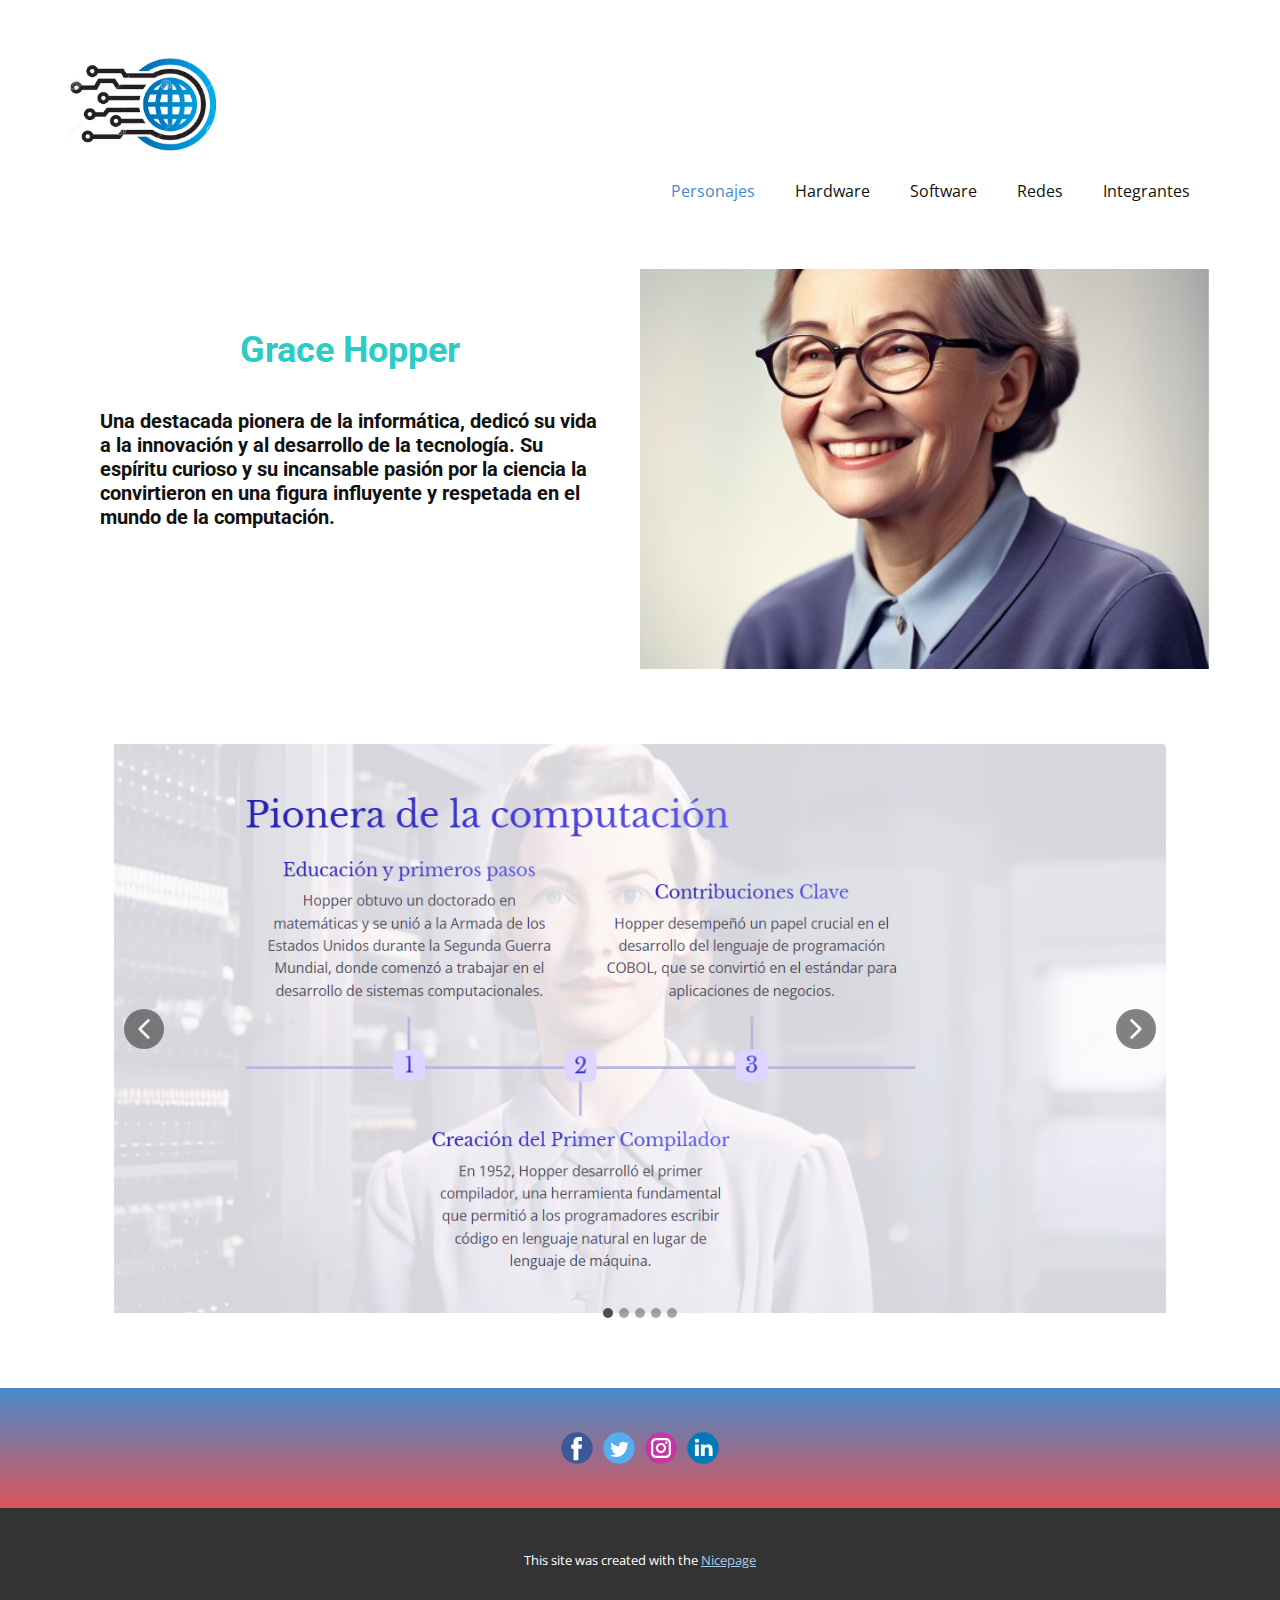
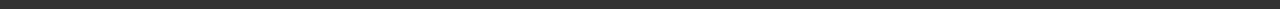
<file: index.html>
<!DOCTYPE html>
<html style="font-size: 16px;" lang="es-CO"><head>
    <meta name="viewport" content="width=device-width, initial-scale=1.0">
    <meta charset="utf-8">
    <meta name="keywords" content="">
    <meta name="description" content="">
    <title>Personajes</title>
    <link rel="stylesheet" href="nicepage.css" media="screen">
<link rel="stylesheet" href="Personajes.css" media="screen">
    <script class="u-script" type="text/javascript" src="jquery.js" defer=""></script>
    <script class="u-script" type="text/javascript" src="nicepage.js" defer=""></script>
    <meta name="generator" content="Nicepage 6.10.5, nicepage.com">
    <link id="u-theme-google-font" rel="stylesheet" href="https://fonts.googleapis.com/css?family=Roboto:100,100i,300,300i,400,400i,500,500i,700,700i,900,900i|Open+Sans:300,300i,400,400i,500,500i,600,600i,700,700i,800,800i">
    
    
    
    
    <script type="application/ld+json">{
		"@context": "http://schema.org",
		"@type": "Organization",
		"name": "Introducción a la Ingeniería",
		"logo": "images/image.png",
		"sameAs": []
}</script>
    <meta name="theme-color" content="#478ac9">
    <meta property="og:title" content="Personajes">
    <meta property="og:description" content="">
    <meta property="og:type" content="website">
  <meta data-intl-tel-input-cdn-path="intlTelInput/"></head>
  <body data-home-page="Personajes.html" data-home-page-title="Personajes" data-path-to-root="./" data-include-products="false" class="u-body u-xl-mode" data-lang="es"><header class="u-clearfix u-header u-header" id="sec-2b2e"><div class="u-clearfix u-sheet u-sheet-1">
        <a href="#" class="u-image u-logo u-image-1" data-image-width="433" data-image-height="276">
          <img src="images/image.png" class="u-logo-image u-logo-image-1">
        </a>
        <nav class="u-menu u-menu-one-level u-offcanvas u-menu-1">
          <div class="menu-collapse" style="font-size: 1rem; letter-spacing: 0px;">
            <a class="u-button-style u-custom-left-right-menu-spacing u-custom-padding-bottom u-custom-top-bottom-menu-spacing u-nav-link u-text-active-palette-1-base u-text-hover-palette-2-base" href="#">
              <svg class="u-svg-link" viewBox="0 0 24 24"><use xlink:href="#menu-hamburger"></use></svg>
              <svg class="u-svg-content" version="1.1" id="menu-hamburger" viewBox="0 0 16 16" x="0px" y="0px" xmlns:xlink="http://www.w3.org/1999/xlink" xmlns="http://www.w3.org/2000/svg"><g><rect y="1" width="16" height="2"></rect><rect y="7" width="16" height="2"></rect><rect y="13" width="16" height="2"></rect>
</g></svg>
            </a>
          </div>
          <div class="u-custom-menu u-nav-container">
            <ul class="u-nav u-unstyled u-nav-1"><li class="u-nav-item"><a class="u-button-style u-nav-link u-text-active-palette-1-base u-text-hover-palette-2-base" href="Personajes.html" style="padding: 10px 20px;">Personajes</a>
</li><li class="u-nav-item"><a class="u-button-style u-nav-link u-text-active-palette-1-base u-text-hover-palette-2-base" href="Hardware.html" style="padding: 10px 20px;">Hardware</a>
</li><li class="u-nav-item"><a class="u-button-style u-nav-link u-text-active-palette-1-base u-text-hover-palette-2-base" href="Software.html" style="padding: 10px 20px;">Software</a>
</li><li class="u-nav-item"><a class="u-button-style u-nav-link u-text-active-palette-1-base u-text-hover-palette-2-base" href="Redes.html" style="padding: 10px 20px;">Redes</a>
</li><li class="u-nav-item"><a class="u-button-style u-nav-link u-text-active-palette-1-base u-text-hover-palette-2-base" href="Integrantes.html" style="padding: 10px 20px;">Integrantes</a>
</li></ul>
          </div>
          <div class="u-custom-menu u-nav-container-collapse">
            <div class="u-black u-container-style u-inner-container-layout u-opacity u-opacity-95 u-sidenav">
              <div class="u-inner-container-layout u-sidenav-overflow">
                <div class="u-menu-close"></div>
                <ul class="u-align-center u-nav u-popupmenu-items u-unstyled u-nav-2"><li class="u-nav-item"><a class="u-button-style u-nav-link" href="Personajes.html">Personajes</a>
</li><li class="u-nav-item"><a class="u-button-style u-nav-link" href="Hardware.html">Hardware</a>
</li><li class="u-nav-item"><a class="u-button-style u-nav-link" href="Software.html">Software</a>
</li><li class="u-nav-item"><a class="u-button-style u-nav-link" href="Redes.html">Redes</a>
</li><li class="u-nav-item"><a class="u-button-style u-nav-link" href="Integrantes.html">Integrantes</a>
</li></ul>
              </div>
            </div>
            <div class="u-black u-menu-overlay u-opacity u-opacity-70"></div>
          </div>
        </nav>
      </div></header>
    <section class="u-clearfix u-section-1" id="sec-b434">
      <div class="u-clearfix u-sheet u-sheet-1">
        <div class="data-layout-selected u-clearfix u-expanded-width u-layout-wrap u-layout-wrap-1">
          <div class="u-layout">
            <div class="u-layout-row">
              <div class="u-container-style u-layout-cell u-size-30 u-layout-cell-1">
                <div class="u-container-layout u-container-layout-1">
                  <h6 class="u-text u-text-palette-4-base u-text-1"> Grace Hopper</h6>
                  <h6 class="u-align-left u-text u-text-2"> Una destacada pionera de la informática, dedicó su vida a la innovación y al desarrollo de la tecnología. Su espíritu curioso y su incansable pasión por la ciencia la convirtieron en una figura influyente y respetada en el mundo de la computación.</h6>
                </div>
              </div>
              <div class="u-container-align-center u-container-style u-image u-layout-cell u-size-30 u-image-1" data-image-width="493" data-image-height="644">
                <div class="u-container-layout u-container-layout-2"></div>
              </div>
            </div>
          </div>
        </div>
      </div>
    </section>
    <section class="u-align-center u-clearfix u-section-2" id="sec-6220">
      <div class="u-clearfix u-sheet u-sheet-1">
        <div class="u-carousel u-expanded-width-xs u-gallery u-gallery-slider u-layout-carousel u-lightbox u-no-transition u-show-text-on-hover u-gallery-1" id="carousel-a619" data-interval="5000" data-u-ride="carousel">
          <ol class="u-absolute-hcenter u-carousel-indicators u-carousel-indicators-1">
            <li data-u-target="#carousel-a619" data-u-slide-to="0" class="u-active u-grey-70 u-shape-circle" style="width: 10px; height: 10px;"></li>
            <li data-u-target="#carousel-a619" data-u-slide-to="1" class="u-grey-70 u-shape-circle" style="width: 10px; height: 10px;"></li>
            <li data-u-target="#carousel-a619" data-u-slide-to="2" class="u-grey-70 u-shape-circle" style="width: 10px; height: 10px;"></li>
            <li data-u-target="#carousel-a619" data-u-slide-to="3" class="u-grey-70 u-shape-circle" style="width: 10px; height: 10px;"></li>
            <li data-u-target="#carousel-a619" data-u-slide-to="4" class="u-grey-70 u-shape-circle" style="width: 10px; height: 10px;"></li>
          </ol>
          <div class="u-carousel-inner u-gallery-inner u-gallery-inner-1" role="listbox">
            <div class="u-active u-carousel-item u-effect-fade u-gallery-item u-carousel-item-1">
              <div class="u-back-slide u-back-slide-1" data-image-width="1184" data-image-height="641">
                <img class="u-back-image u-expanded u-image-contain" src="images/image2.png">
              </div>
              <div class="u-align-center u-container-align-center-xs u-over-slide u-shading u-valign-bottom u-over-slide-1">
                <h3 class="u-align-center-xs u-gallery-heading" style="margin-left: auto; margin-right: 0px;">Sample Title</h3>
                <p class="u-align-center-xs u-gallery-text" style="margin-left: auto; margin-right: 0px;">Sample Text</p>
              </div>
            </div>
            <div class="u-carousel-item u-effect-fade u-gallery-item u-carousel-item-2">
              <div class="u-back-slide u-back-slide-2" data-image-width="1318" data-image-height="642">
                <img class="u-back-image u-expanded u-image-contain" src="images/image3.png">
              </div>
              <div class="u-align-center u-container-align-center-xs u-over-slide u-shading u-valign-bottom u-over-slide-2">
                <h3 class="u-align-center-xs u-gallery-heading" style="width: 280px; margin-right: 0px; margin-left: 0px;">Sample Title</h3>
                <p class="u-align-center-xs u-gallery-text" style="width: 280px; margin-right: 0px; margin-left: 0px;">Sample Text</p>
              </div>
            </div>
            <div class="u-carousel-item u-effect-fade u-gallery-item u-carousel-item-3" data-image-width="1312" data-image-height="645">
              <div class="u-back-slide u-back-slide-3">
                <img class="u-back-image u-expanded u-image-contain" src="images/image4.png">
              </div>
              <div class="u-align-center u-container-align-center-xs u-over-slide u-shading u-valign-bottom u-over-slide-3"></div>
              <style data-mode="XL"></style>
              <style data-mode="LG"></style>
              <style data-mode="MD"></style>
              <style data-mode="SM"></style>
              <style data-mode="XS"></style>
            </div>
            <div class="u-carousel-item u-effect-fade u-gallery-item u-carousel-item-4" data-image-width="1310" data-image-height="643">
              <div class="u-back-slide u-back-slide-4">
                <img class="u-back-image u-expanded u-image-contain" src="images/image5.png">
              </div>
              <div class="u-align-center u-container-align-center-xs u-over-slide u-shading u-valign-bottom u-over-slide-4"></div>
              <style data-mode="XL"></style>
              <style data-mode="LG"></style>
              <style data-mode="MD"></style>
              <style data-mode="SM"></style>
              <style data-mode="XS"></style>
            </div>
            <div class="u-carousel-item u-effect-fade u-gallery-item u-carousel-item-5" data-image-width="1315" data-image-height="645">
              <div class="u-back-slide u-back-slide-5">
                <img class="u-back-image u-expanded u-image-contain" src="images/image6.png">
              </div>
              <div class="u-align-center u-container-align-center-xs u-over-slide u-shading u-valign-bottom u-over-slide-5"></div>
              <style data-mode="XL"></style>
              <style data-mode="LG"></style>
              <style data-mode="MD"></style>
              <style data-mode="SM"></style>
              <style data-mode="XS"></style>
            </div>
          </div>
          <a class="u-absolute-vcenter u-carousel-control u-carousel-control-prev u-grey-70 u-icon-circle u-opacity u-opacity-70 u-spacing-10 u-text-white u-carousel-control-1" href="#carousel-a619" role="button" data-u-slide="prev">
            <span aria-hidden="true">
              <svg viewBox="0 0 451.847 451.847"><path d="M97.141,225.92c0-8.095,3.091-16.192,9.259-22.366L300.689,9.27c12.359-12.359,32.397-12.359,44.751,0
c12.354,12.354,12.354,32.388,0,44.748L173.525,225.92l171.903,171.909c12.354,12.354,12.354,32.391,0,44.744
c-12.354,12.365-32.386,12.365-44.745,0l-194.29-194.281C100.226,242.115,97.141,234.018,97.141,225.92z"></path></svg>
            </span>
            <span class="sr-only">
              <svg viewBox="0 0 451.847 451.847"><path d="M97.141,225.92c0-8.095,3.091-16.192,9.259-22.366L300.689,9.27c12.359-12.359,32.397-12.359,44.751,0
c12.354,12.354,12.354,32.388,0,44.748L173.525,225.92l171.903,171.909c12.354,12.354,12.354,32.391,0,44.744
c-12.354,12.365-32.386,12.365-44.745,0l-194.29-194.281C100.226,242.115,97.141,234.018,97.141,225.92z"></path></svg>
            </span>
          </a>
          <a class="u-absolute-vcenter u-carousel-control u-carousel-control-next u-grey-70 u-icon-circle u-opacity u-opacity-70 u-spacing-10 u-text-white u-carousel-control-2" href="#carousel-a619" role="button" data-u-slide="next">
            <span aria-hidden="true">
              <svg viewBox="0 0 451.846 451.847"><path d="M345.441,248.292L151.154,442.573c-12.359,12.365-32.397,12.365-44.75,0c-12.354-12.354-12.354-32.391,0-44.744
L278.318,225.92L106.409,54.017c-12.354-12.359-12.354-32.394,0-44.748c12.354-12.359,32.391-12.359,44.75,0l194.287,194.284
c6.177,6.18,9.262,14.271,9.262,22.366C354.708,234.018,351.617,242.115,345.441,248.292z"></path></svg>
            </span>
            <span class="sr-only">
              <svg viewBox="0 0 451.846 451.847"><path d="M345.441,248.292L151.154,442.573c-12.359,12.365-32.397,12.365-44.75,0c-12.354-12.354-12.354-32.391,0-44.744
L278.318,225.92L106.409,54.017c-12.354-12.359-12.354-32.394,0-44.748c12.354-12.359,32.391-12.359,44.75,0l194.287,194.284
c6.177,6.18,9.262,14.271,9.262,22.366C354.708,234.018,351.617,242.115,345.441,248.292z"></path></svg>
            </span>
          </a>
        </div>
      </div>
    </section>
    
    
    
    <footer class="u-clearfix u-footer u-gradient u-footer" id="sec-bd87"><div class="u-clearfix u-sheet u-sheet-1">
        <div class="u-align-left u-social-icons u-spacing-10 u-social-icons-1">
          <a class="u-social-url" title="facebook" target="_blank" href=""><span class="u-icon u-social-facebook u-social-icon u-icon-1"><svg class="u-svg-link" preserveAspectRatio="xMidYMin slice" viewBox="0 0 112 112" style=""><use xlink:href="#svg-442a"></use></svg><svg class="u-svg-content" viewBox="0 0 112 112" x="0" y="0" id="svg-442a"><circle fill="currentColor" cx="56.1" cy="56.1" r="55"></circle><path fill="#FFFFFF" d="M73.5,31.6h-9.1c-1.4,0-3.6,0.8-3.6,3.9v8.5h12.6L72,58.3H60.8v40.8H43.9V58.3h-8V43.9h8v-9.2
      c0-6.7,3.1-17,17-17h12.5v13.9H73.5z"></path></svg></span>
          </a>
          <a class="u-social-url" title="twitter" target="_blank" href=""><span class="u-icon u-social-icon u-social-twitter u-icon-2"><svg class="u-svg-link" preserveAspectRatio="xMidYMin slice" viewBox="0 0 112 112" style=""><use xlink:href="#svg-d49b"></use></svg><svg class="u-svg-content" viewBox="0 0 112 112" x="0" y="0" id="svg-d49b"><circle fill="currentColor" class="st0" cx="56.1" cy="56.1" r="55"></circle><path fill="#FFFFFF" d="M83.8,47.3c0,0.6,0,1.2,0,1.7c0,17.7-13.5,38.2-38.2,38.2C38,87.2,31,85,25,81.2c1,0.1,2.1,0.2,3.2,0.2
      c6.3,0,12.1-2.1,16.7-5.7c-5.9-0.1-10.8-4-12.5-9.3c0.8,0.2,1.7,0.2,2.5,0.2c1.2,0,2.4-0.2,3.5-0.5c-6.1-1.2-10.8-6.7-10.8-13.1
      c0-0.1,0-0.1,0-0.2c1.8,1,3.9,1.6,6.1,1.7c-3.6-2.4-6-6.5-6-11.2c0-2.5,0.7-4.8,1.8-6.7c6.6,8.1,16.5,13.5,27.6,14
      c-0.2-1-0.3-2-0.3-3.1c0-7.4,6-13.4,13.4-13.4c3.9,0,7.3,1.6,9.8,4.2c3.1-0.6,5.9-1.7,8.5-3.3c-1,3.1-3.1,5.8-5.9,7.4
      c2.7-0.3,5.3-1,7.7-2.1C88.7,43,86.4,45.4,83.8,47.3z"></path></svg></span>
          </a>
          <a class="u-social-url" title="instagram" target="_blank" href=""><span class="u-icon u-social-icon u-social-instagram u-icon-3"><svg class="u-svg-link" preserveAspectRatio="xMidYMin slice" viewBox="0 0 112 112" style=""><use xlink:href="#svg-dc08"></use></svg><svg class="u-svg-content" viewBox="0 0 112 112" x="0" y="0" id="svg-dc08"><circle fill="currentColor" cx="56.1" cy="56.1" r="55"></circle><path fill="#FFFFFF" d="M55.9,38.2c-9.9,0-17.9,8-17.9,17.9C38,66,46,74,55.9,74c9.9,0,17.9-8,17.9-17.9C73.8,46.2,65.8,38.2,55.9,38.2
      z M55.9,66.4c-5.7,0-10.3-4.6-10.3-10.3c-0.1-5.7,4.6-10.3,10.3-10.3c5.7,0,10.3,4.6,10.3,10.3C66.2,61.8,61.6,66.4,55.9,66.4z"></path><path fill="#FFFFFF" d="M74.3,33.5c-2.3,0-4.2,1.9-4.2,4.2s1.9,4.2,4.2,4.2s4.2-1.9,4.2-4.2S76.6,33.5,74.3,33.5z"></path><path fill="#FFFFFF" d="M73.1,21.3H38.6c-9.7,0-17.5,7.9-17.5,17.5v34.5c0,9.7,7.9,17.6,17.5,17.6h34.5c9.7,0,17.5-7.9,17.5-17.5V38.8
      C90.6,29.1,82.7,21.3,73.1,21.3z M83,73.3c0,5.5-4.5,9.9-9.9,9.9H38.6c-5.5,0-9.9-4.5-9.9-9.9V38.8c0-5.5,4.5-9.9,9.9-9.9h34.5
      c5.5,0,9.9,4.5,9.9,9.9V73.3z"></path></svg></span>
          </a>
          <a class="u-social-url" title="linkedin" target="_blank" href=""><span class="u-icon u-social-icon u-social-linkedin u-icon-4"><svg class="u-svg-link" preserveAspectRatio="xMidYMin slice" viewBox="0 0 112 112" style=""><use xlink:href="#svg-bef4"></use></svg><svg class="u-svg-content" viewBox="0 0 112 112" x="0" y="0" id="svg-bef4"><circle fill="currentColor" cx="56.1" cy="56.1" r="55"></circle><path fill="#FFFFFF" d="M41.3,83.7H27.9V43.4h13.4V83.7z M34.6,37.9L34.6,37.9c-4.6,0-7.5-3.1-7.5-7c0-4,3-7,7.6-7s7.4,3,7.5,7
      C42.2,34.8,39.2,37.9,34.6,37.9z M89.6,83.7H76.2V62.2c0-5.4-1.9-9.1-6.8-9.1c-3.7,0-5.9,2.5-6.9,4.9c-0.4,0.9-0.4,2.1-0.4,3.3v22.5
      H48.7c0,0,0.2-36.5,0-40.3h13.4v5.7c1.8-2.7,5-6.7,12.1-6.7c8.8,0,15.4,5.8,15.4,18.1V83.7z"></path></svg></span>
          </a>
        </div>
      </div></footer>
    <section class="u-backlink u-clearfix u-grey-80">
      <p class="u-text">
        <span>This site was created with the </span>
        <a class="u-link" href="https://nicepage.com/" target="_blank" rel="nofollow">
          <span>Nicepage</span>
        </a>
      </p>
    </section>
  
</body></html>
</file>
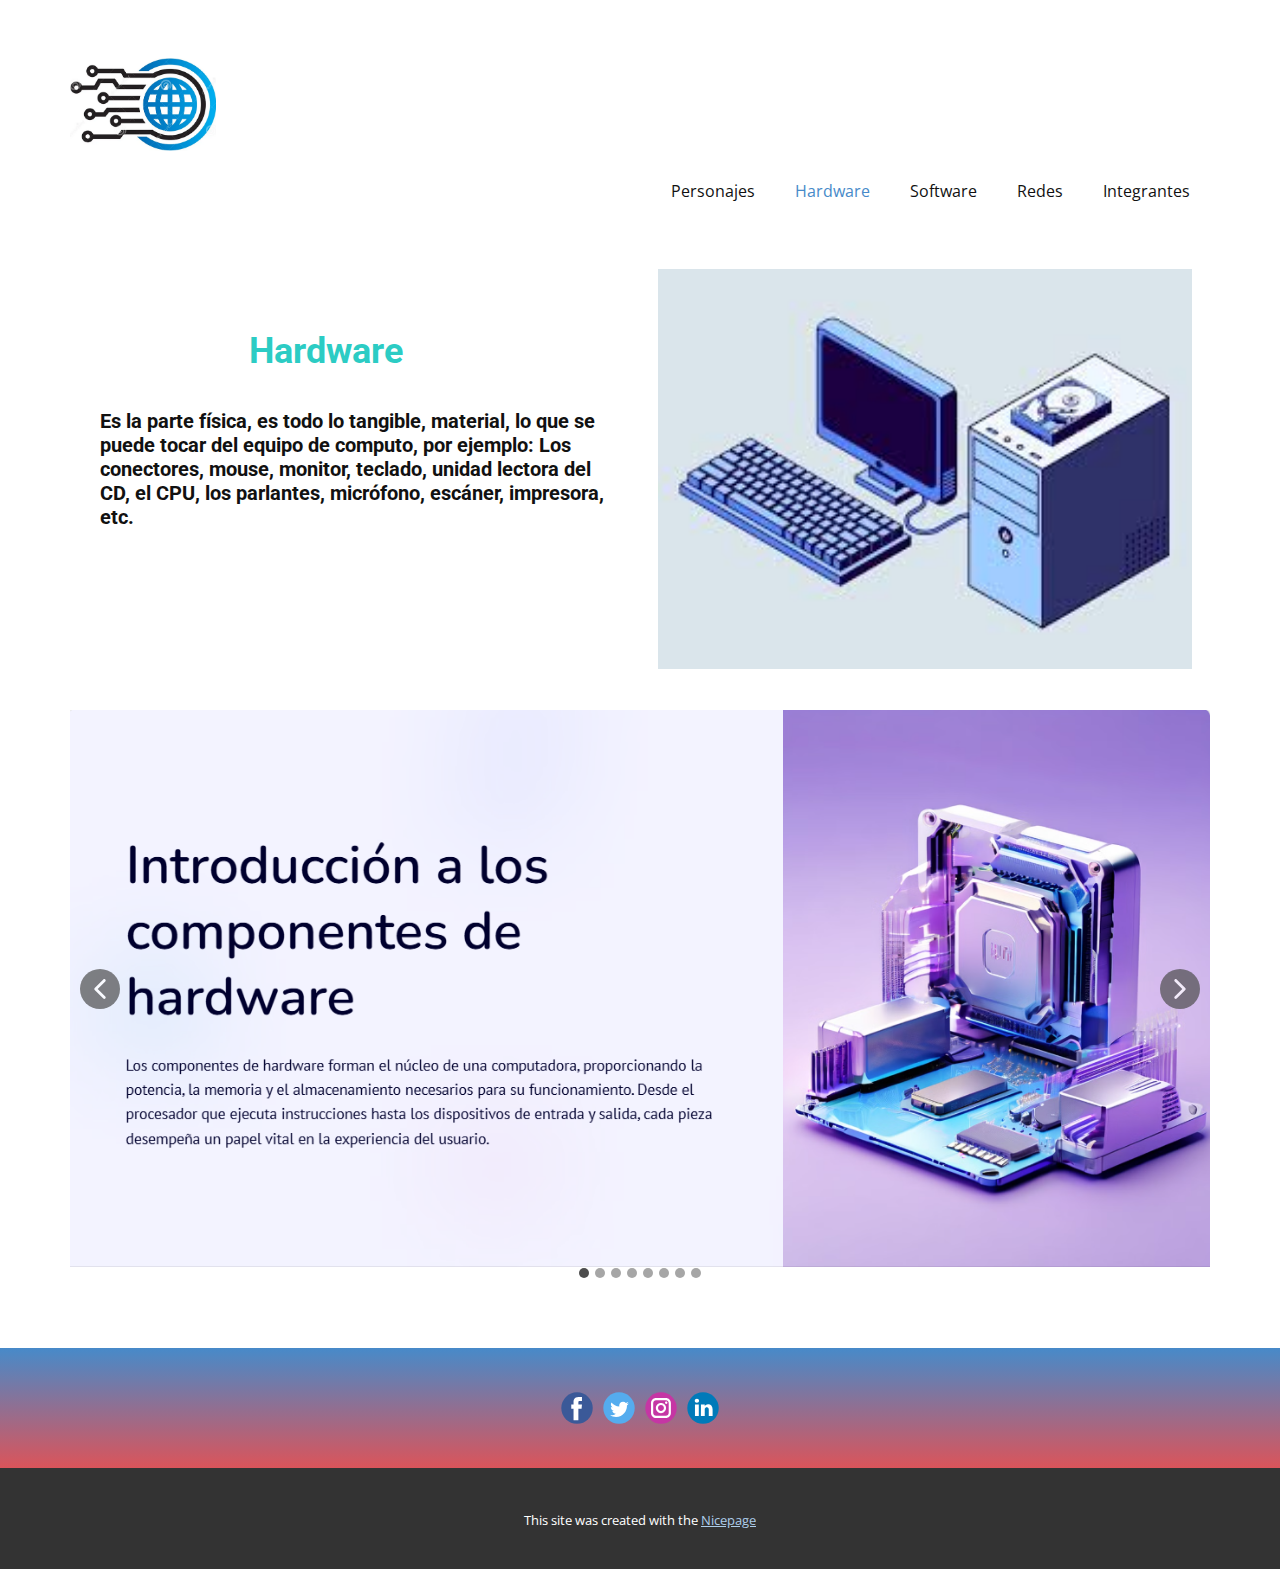
<file: Hardware.html>
<!DOCTYPE html>
<html style="font-size: 16px;" lang="es-CO"><head>
    <meta name="viewport" content="width=device-width, initial-scale=1.0">
    <meta charset="utf-8">
    <meta name="keywords" content="">
    <meta name="description" content="">
    <title>Hardware</title>
    <link rel="stylesheet" href="nicepage.css" media="screen">
<link rel="stylesheet" href="Hardware.css" media="screen">
    <script class="u-script" type="text/javascript" src="jquery.js" defer=""></script>
    <script class="u-script" type="text/javascript" src="nicepage.js" defer=""></script>
    <meta name="generator" content="Nicepage 6.10.5, nicepage.com">
    <link id="u-theme-google-font" rel="stylesheet" href="https://fonts.googleapis.com/css?family=Roboto:100,100i,300,300i,400,400i,500,500i,700,700i,900,900i|Open+Sans:300,300i,400,400i,500,500i,600,600i,700,700i,800,800i">
    
    
    
    
    <script type="application/ld+json">{
		"@context": "http://schema.org",
		"@type": "Organization",
		"name": "Introducción a la Ingeniería",
		"logo": "images/image.png",
		"sameAs": []
}</script>
    <meta name="theme-color" content="#478ac9">
    <meta property="og:title" content="Hardware">
    <meta property="og:description" content="">
    <meta property="og:type" content="website">
  <meta data-intl-tel-input-cdn-path="intlTelInput/"></head>
  <body data-path-to-root="./" data-include-products="false" class="u-body u-xl-mode" data-lang="es"><header class="u-clearfix u-header u-header" id="sec-2b2e"><div class="u-clearfix u-sheet u-sheet-1">
        <a href="#" class="u-image u-logo u-image-1" data-image-width="433" data-image-height="276">
          <img src="images/image.png" class="u-logo-image u-logo-image-1">
        </a>
        <nav class="u-menu u-menu-one-level u-offcanvas u-menu-1">
          <div class="menu-collapse" style="font-size: 1rem; letter-spacing: 0px;">
            <a class="u-button-style u-custom-left-right-menu-spacing u-custom-padding-bottom u-custom-top-bottom-menu-spacing u-nav-link u-text-active-palette-1-base u-text-hover-palette-2-base" href="#">
              <svg class="u-svg-link" viewBox="0 0 24 24"><use xlink:href="#menu-hamburger"></use></svg>
              <svg class="u-svg-content" version="1.1" id="menu-hamburger" viewBox="0 0 16 16" x="0px" y="0px" xmlns:xlink="http://www.w3.org/1999/xlink" xmlns="http://www.w3.org/2000/svg"><g><rect y="1" width="16" height="2"></rect><rect y="7" width="16" height="2"></rect><rect y="13" width="16" height="2"></rect>
</g></svg>
            </a>
          </div>
          <div class="u-custom-menu u-nav-container">
            <ul class="u-nav u-unstyled u-nav-1"><li class="u-nav-item"><a class="u-button-style u-nav-link u-text-active-palette-1-base u-text-hover-palette-2-base" href="Personajes.html" style="padding: 10px 20px;">Personajes</a>
</li><li class="u-nav-item"><a class="u-button-style u-nav-link u-text-active-palette-1-base u-text-hover-palette-2-base" href="Hardware.html" style="padding: 10px 20px;">Hardware</a>
</li><li class="u-nav-item"><a class="u-button-style u-nav-link u-text-active-palette-1-base u-text-hover-palette-2-base" href="Software.html" style="padding: 10px 20px;">Software</a>
</li><li class="u-nav-item"><a class="u-button-style u-nav-link u-text-active-palette-1-base u-text-hover-palette-2-base" href="Redes.html" style="padding: 10px 20px;">Redes</a>
</li><li class="u-nav-item"><a class="u-button-style u-nav-link u-text-active-palette-1-base u-text-hover-palette-2-base" href="Integrantes.html" style="padding: 10px 20px;">Integrantes</a>
</li></ul>
          </div>
          <div class="u-custom-menu u-nav-container-collapse">
            <div class="u-black u-container-style u-inner-container-layout u-opacity u-opacity-95 u-sidenav">
              <div class="u-inner-container-layout u-sidenav-overflow">
                <div class="u-menu-close"></div>
                <ul class="u-align-center u-nav u-popupmenu-items u-unstyled u-nav-2"><li class="u-nav-item"><a class="u-button-style u-nav-link" href="Personajes.html">Personajes</a>
</li><li class="u-nav-item"><a class="u-button-style u-nav-link" href="Hardware.html">Hardware</a>
</li><li class="u-nav-item"><a class="u-button-style u-nav-link" href="Software.html">Software</a>
</li><li class="u-nav-item"><a class="u-button-style u-nav-link" href="Redes.html">Redes</a>
</li><li class="u-nav-item"><a class="u-button-style u-nav-link" href="Integrantes.html">Integrantes</a>
</li></ul>
              </div>
            </div>
            <div class="u-black u-menu-overlay u-opacity u-opacity-70"></div>
          </div>
        </nav>
      </div></header>
    <section class="u-clearfix u-section-1" id="sec-d1db">
      <div class="u-clearfix u-sheet u-sheet-1">
        <div class="data-layout-selected u-clearfix u-expanded-width u-layout-wrap u-layout-wrap-1">
          <div class="u-layout">
            <div class="u-layout-row">
              <div class="u-container-style u-layout-cell u-size-30 u-layout-cell-1">
                <div class="u-container-layout u-container-layout-1">
                  <h6 class="u-text u-text-palette-4-base u-text-1">Hardware </h6>
                  <h6 class="u-align-left u-text u-text-2"> Es la parte física, es todo lo tangible, material, lo que se puede tocar del equipo de computo, por ejemplo: Los conectores, mouse, monitor, teclado, unidad lectora del CD, el CPU, los parlantes, micrófono, escáner, impresora, etc.&nbsp;</h6>
                </div>
              </div>
              <div class="u-container-align-center u-container-style u-image u-image-contain u-layout-cell u-size-30 u-image-1" data-image-width="259" data-image-height="194">
                <div class="u-container-layout u-container-layout-2"></div>
              </div>
            </div>
          </div>
        </div>
      </div>
    </section>
    <section class="u-align-center u-clearfix u-section-2" id="sec-eb22">
      <div class="u-clearfix u-sheet u-sheet-1">
        <div class="u-carousel u-expanded-width u-gallery u-gallery-slider u-layout-carousel u-lightbox u-no-transition u-show-text-on-hover u-gallery-1" id="carousel-7c92" data-interval="5000" data-u-ride="carousel">
          <ol class="u-absolute-hcenter u-carousel-indicators u-carousel-indicators-1">
            <li data-u-target="#carousel-7c92" data-u-slide-to="0" class="u-active u-grey-70 u-shape-circle" style="width: 10px; height: 10px;"></li>
            <li data-u-target="#carousel-7c92" data-u-slide-to="1" class="u-grey-70 u-shape-circle" style="width: 10px; height: 10px;"></li>
            <li data-u-target="#carousel-7c92" data-u-slide-to="2" class="u-grey-70 u-shape-circle" style="width: 10px; height: 10px;"></li>
            <li data-u-target="#carousel-7c92" data-u-slide-to="3" class="u-grey-70 u-shape-circle" style="width: 10px; height: 10px;"></li>
            <li data-u-target="#carousel-7c92" data-u-slide-to="4" class="u-grey-70 u-shape-circle" style="width: 10px; height: 10px;"></li>
            <li data-u-target="#carousel-7c92" data-u-slide-to="5" class="u-grey-70 u-shape-circle" style="width: 10px; height: 10px;"></li>
            <li data-u-target="#carousel-7c92" data-u-slide-to="6" class="u-grey-70 u-shape-circle" style="width: 10px; height: 10px;"></li>
            <li data-u-target="#carousel-7c92" data-u-slide-to="7" class="u-grey-70 u-shape-circle" style="width: 10px; height: 10px;"></li>
          </ol>
          <div class="u-carousel-inner u-gallery-inner" role="listbox">
            <div class="u-active u-carousel-item u-effect-fade u-gallery-item u-carousel-item-1">
              <div class="u-back-slide" data-image-width="1316" data-image-height="644">
                <img class="u-back-image u-expanded u-image-contain" src="images/image7.png">
              </div>
              <div class="u-align-center u-over-slide u-shading u-valign-bottom u-over-slide-1">
                <h3 class="u-gallery-heading">Sample Title</h3>
                <p class="u-gallery-text">Sample Text</p>
              </div>
            </div>
            <div class="u-carousel-item u-effect-fade u-gallery-item u-carousel-item-2">
              <div class="u-back-slide" data-image-width="1314" data-image-height="641">
                <img class="u-back-image u-expanded u-image-contain" src="images/image8.png">
              </div>
              <div class="u-align-center u-over-slide u-shading u-valign-bottom u-over-slide-2">
                <h3 class="u-gallery-heading">Sample Title</h3>
                <p class="u-gallery-text">Sample Text</p>
              </div>
            </div>
            <div class="u-carousel-item u-effect-fade u-gallery-item u-carousel-item-3" data-image-width="1315" data-image-height="644">
              <div class="u-back-slide">
                <img class="u-back-image u-expanded u-image-contain" src="images/image9.png">
              </div>
              <div class="u-align-center u-over-slide u-shading u-valign-bottom u-over-slide-3"></div>
              <style data-mode="XL" data-visited="true"></style>
              <style data-mode="LG"></style>
              <style data-mode="MD"></style>
              <style data-mode="SM"></style>
              <style data-mode="XS"></style>
            </div>
            <div class="u-carousel-item u-effect-fade u-gallery-item u-carousel-item-4" data-image-width="1317" data-image-height="645">
              <div class="u-back-slide">
                <img class="u-back-image u-expanded u-image-contain" src="images/image10.png">
              </div>
              <div class="u-align-center u-over-slide u-shading u-valign-bottom u-over-slide-4"></div>
              <style data-mode="XL"></style>
              <style data-mode="LG"></style>
              <style data-mode="MD"></style>
              <style data-mode="SM"></style>
              <style data-mode="XS"></style>
            </div>
            <div class="u-carousel-item u-effect-fade u-gallery-item u-carousel-item-5" data-image-width="1313" data-image-height="643">
              <div class="u-back-slide">
                <img class="u-back-image u-expanded u-image-contain" src="images/image11.png">
              </div>
              <div class="u-align-center u-over-slide u-shading u-valign-bottom u-over-slide-5"></div>
              <style data-mode="XL"></style>
              <style data-mode="LG"></style>
              <style data-mode="MD"></style>
              <style data-mode="SM"></style>
              <style data-mode="XS"></style>
            </div>
            <div class="u-carousel-item u-effect-fade u-gallery-item u-carousel-item-6" data-image-width="1313" data-image-height="642">
              <div class="u-back-slide">
                <img class="u-back-image u-expanded u-image-contain" src="images/image12.png">
              </div>
              <div class="u-align-center u-over-slide u-shading u-valign-bottom u-over-slide-6"></div>
              <style data-mode="XL"></style>
              <style data-mode="LG"></style>
              <style data-mode="MD"></style>
              <style data-mode="SM"></style>
              <style data-mode="XS"></style>
            </div>
            <div class="u-carousel-item u-effect-fade u-gallery-item u-carousel-item-7" data-image-width="1316" data-image-height="641">
              <div class="u-back-slide">
                <img class="u-back-image u-expanded u-image-contain" src="images/image13.png">
              </div>
              <div class="u-align-center u-over-slide u-shading u-valign-bottom u-over-slide-7"></div>
              <style data-mode="XL"></style>
              <style data-mode="LG"></style>
              <style data-mode="MD"></style>
              <style data-mode="SM"></style>
              <style data-mode="XS"></style>
            </div>
            <div class="u-carousel-item u-effect-fade u-gallery-item u-carousel-item-8" data-image-width="1311" data-image-height="639">
              <div class="u-back-slide">
                <img class="u-back-image u-expanded u-image-contain" src="images/image14.png">
              </div>
              <div class="u-align-center u-over-slide u-shading u-valign-bottom u-over-slide-8"></div>
              <style data-mode="XL"></style>
              <style data-mode="LG"></style>
              <style data-mode="MD"></style>
              <style data-mode="SM"></style>
              <style data-mode="XS"></style>
            </div>
          </div>
          <a class="u-absolute-vcenter u-carousel-control u-carousel-control-prev u-grey-70 u-icon-circle u-opacity u-opacity-70 u-spacing-10 u-text-white u-carousel-control-1" href="#carousel-7c92" role="button" data-u-slide="prev">
            <span aria-hidden="true">
              <svg viewBox="0 0 451.847 451.847"><path d="M97.141,225.92c0-8.095,3.091-16.192,9.259-22.366L300.689,9.27c12.359-12.359,32.397-12.359,44.751,0
c12.354,12.354,12.354,32.388,0,44.748L173.525,225.92l171.903,171.909c12.354,12.354,12.354,32.391,0,44.744
c-12.354,12.365-32.386,12.365-44.745,0l-194.29-194.281C100.226,242.115,97.141,234.018,97.141,225.92z"></path></svg>
            </span>
            <span class="sr-only">
              <svg viewBox="0 0 451.847 451.847"><path d="M97.141,225.92c0-8.095,3.091-16.192,9.259-22.366L300.689,9.27c12.359-12.359,32.397-12.359,44.751,0
c12.354,12.354,12.354,32.388,0,44.748L173.525,225.92l171.903,171.909c12.354,12.354,12.354,32.391,0,44.744
c-12.354,12.365-32.386,12.365-44.745,0l-194.29-194.281C100.226,242.115,97.141,234.018,97.141,225.92z"></path></svg>
            </span>
          </a>
          <a class="u-absolute-vcenter u-carousel-control u-carousel-control-next u-grey-70 u-icon-circle u-opacity u-opacity-70 u-spacing-10 u-text-white u-carousel-control-2" href="#carousel-7c92" role="button" data-u-slide="next">
            <span aria-hidden="true">
              <svg viewBox="0 0 451.846 451.847"><path d="M345.441,248.292L151.154,442.573c-12.359,12.365-32.397,12.365-44.75,0c-12.354-12.354-12.354-32.391,0-44.744
L278.318,225.92L106.409,54.017c-12.354-12.359-12.354-32.394,0-44.748c12.354-12.359,32.391-12.359,44.75,0l194.287,194.284
c6.177,6.18,9.262,14.271,9.262,22.366C354.708,234.018,351.617,242.115,345.441,248.292z"></path></svg>
            </span>
            <span class="sr-only">
              <svg viewBox="0 0 451.846 451.847"><path d="M345.441,248.292L151.154,442.573c-12.359,12.365-32.397,12.365-44.75,0c-12.354-12.354-12.354-32.391,0-44.744
L278.318,225.92L106.409,54.017c-12.354-12.359-12.354-32.394,0-44.748c12.354-12.359,32.391-12.359,44.75,0l194.287,194.284
c6.177,6.18,9.262,14.271,9.262,22.366C354.708,234.018,351.617,242.115,345.441,248.292z"></path></svg>
            </span>
          </a>
        </div>
      </div>
    </section>
    
    
    
    <footer class="u-clearfix u-footer u-gradient u-footer" id="sec-bd87"><div class="u-clearfix u-sheet u-sheet-1">
        <div class="u-align-left u-social-icons u-spacing-10 u-social-icons-1">
          <a class="u-social-url" title="facebook" target="_blank" href=""><span class="u-icon u-social-facebook u-social-icon u-icon-1"><svg class="u-svg-link" preserveAspectRatio="xMidYMin slice" viewBox="0 0 112 112" style=""><use xlink:href="#svg-442a"></use></svg><svg class="u-svg-content" viewBox="0 0 112 112" x="0" y="0" id="svg-442a"><circle fill="currentColor" cx="56.1" cy="56.1" r="55"></circle><path fill="#FFFFFF" d="M73.5,31.6h-9.1c-1.4,0-3.6,0.8-3.6,3.9v8.5h12.6L72,58.3H60.8v40.8H43.9V58.3h-8V43.9h8v-9.2
      c0-6.7,3.1-17,17-17h12.5v13.9H73.5z"></path></svg></span>
          </a>
          <a class="u-social-url" title="twitter" target="_blank" href=""><span class="u-icon u-social-icon u-social-twitter u-icon-2"><svg class="u-svg-link" preserveAspectRatio="xMidYMin slice" viewBox="0 0 112 112" style=""><use xlink:href="#svg-d49b"></use></svg><svg class="u-svg-content" viewBox="0 0 112 112" x="0" y="0" id="svg-d49b"><circle fill="currentColor" class="st0" cx="56.1" cy="56.1" r="55"></circle><path fill="#FFFFFF" d="M83.8,47.3c0,0.6,0,1.2,0,1.7c0,17.7-13.5,38.2-38.2,38.2C38,87.2,31,85,25,81.2c1,0.1,2.1,0.2,3.2,0.2
      c6.3,0,12.1-2.1,16.7-5.7c-5.9-0.1-10.8-4-12.5-9.3c0.8,0.2,1.7,0.2,2.5,0.2c1.2,0,2.4-0.2,3.5-0.5c-6.1-1.2-10.8-6.7-10.8-13.1
      c0-0.1,0-0.1,0-0.2c1.8,1,3.9,1.6,6.1,1.7c-3.6-2.4-6-6.5-6-11.2c0-2.5,0.7-4.8,1.8-6.7c6.6,8.1,16.5,13.5,27.6,14
      c-0.2-1-0.3-2-0.3-3.1c0-7.4,6-13.4,13.4-13.4c3.9,0,7.3,1.6,9.8,4.2c3.1-0.6,5.9-1.7,8.5-3.3c-1,3.1-3.1,5.8-5.9,7.4
      c2.7-0.3,5.3-1,7.7-2.1C88.7,43,86.4,45.4,83.8,47.3z"></path></svg></span>
          </a>
          <a class="u-social-url" title="instagram" target="_blank" href=""><span class="u-icon u-social-icon u-social-instagram u-icon-3"><svg class="u-svg-link" preserveAspectRatio="xMidYMin slice" viewBox="0 0 112 112" style=""><use xlink:href="#svg-dc08"></use></svg><svg class="u-svg-content" viewBox="0 0 112 112" x="0" y="0" id="svg-dc08"><circle fill="currentColor" cx="56.1" cy="56.1" r="55"></circle><path fill="#FFFFFF" d="M55.9,38.2c-9.9,0-17.9,8-17.9,17.9C38,66,46,74,55.9,74c9.9,0,17.9-8,17.9-17.9C73.8,46.2,65.8,38.2,55.9,38.2
      z M55.9,66.4c-5.7,0-10.3-4.6-10.3-10.3c-0.1-5.7,4.6-10.3,10.3-10.3c5.7,0,10.3,4.6,10.3,10.3C66.2,61.8,61.6,66.4,55.9,66.4z"></path><path fill="#FFFFFF" d="M74.3,33.5c-2.3,0-4.2,1.9-4.2,4.2s1.9,4.2,4.2,4.2s4.2-1.9,4.2-4.2S76.6,33.5,74.3,33.5z"></path><path fill="#FFFFFF" d="M73.1,21.3H38.6c-9.7,0-17.5,7.9-17.5,17.5v34.5c0,9.7,7.9,17.6,17.5,17.6h34.5c9.7,0,17.5-7.9,17.5-17.5V38.8
      C90.6,29.1,82.7,21.3,73.1,21.3z M83,73.3c0,5.5-4.5,9.9-9.9,9.9H38.6c-5.5,0-9.9-4.5-9.9-9.9V38.8c0-5.5,4.5-9.9,9.9-9.9h34.5
      c5.5,0,9.9,4.5,9.9,9.9V73.3z"></path></svg></span>
          </a>
          <a class="u-social-url" title="linkedin" target="_blank" href=""><span class="u-icon u-social-icon u-social-linkedin u-icon-4"><svg class="u-svg-link" preserveAspectRatio="xMidYMin slice" viewBox="0 0 112 112" style=""><use xlink:href="#svg-bef4"></use></svg><svg class="u-svg-content" viewBox="0 0 112 112" x="0" y="0" id="svg-bef4"><circle fill="currentColor" cx="56.1" cy="56.1" r="55"></circle><path fill="#FFFFFF" d="M41.3,83.7H27.9V43.4h13.4V83.7z M34.6,37.9L34.6,37.9c-4.6,0-7.5-3.1-7.5-7c0-4,3-7,7.6-7s7.4,3,7.5,7
      C42.2,34.8,39.2,37.9,34.6,37.9z M89.6,83.7H76.2V62.2c0-5.4-1.9-9.1-6.8-9.1c-3.7,0-5.9,2.5-6.9,4.9c-0.4,0.9-0.4,2.1-0.4,3.3v22.5
      H48.7c0,0,0.2-36.5,0-40.3h13.4v5.7c1.8-2.7,5-6.7,12.1-6.7c8.8,0,15.4,5.8,15.4,18.1V83.7z"></path></svg></span>
          </a>
        </div>
      </div></footer>
    <section class="u-backlink u-clearfix u-grey-80">
      <p class="u-text">
        <span>This site was created with the </span>
        <a class="u-link" href="https://nicepage.com/" target="_blank" rel="nofollow">
          <span>Nicepage</span>
        </a>
      </p>
    </section>
  
</body></html>
</file>
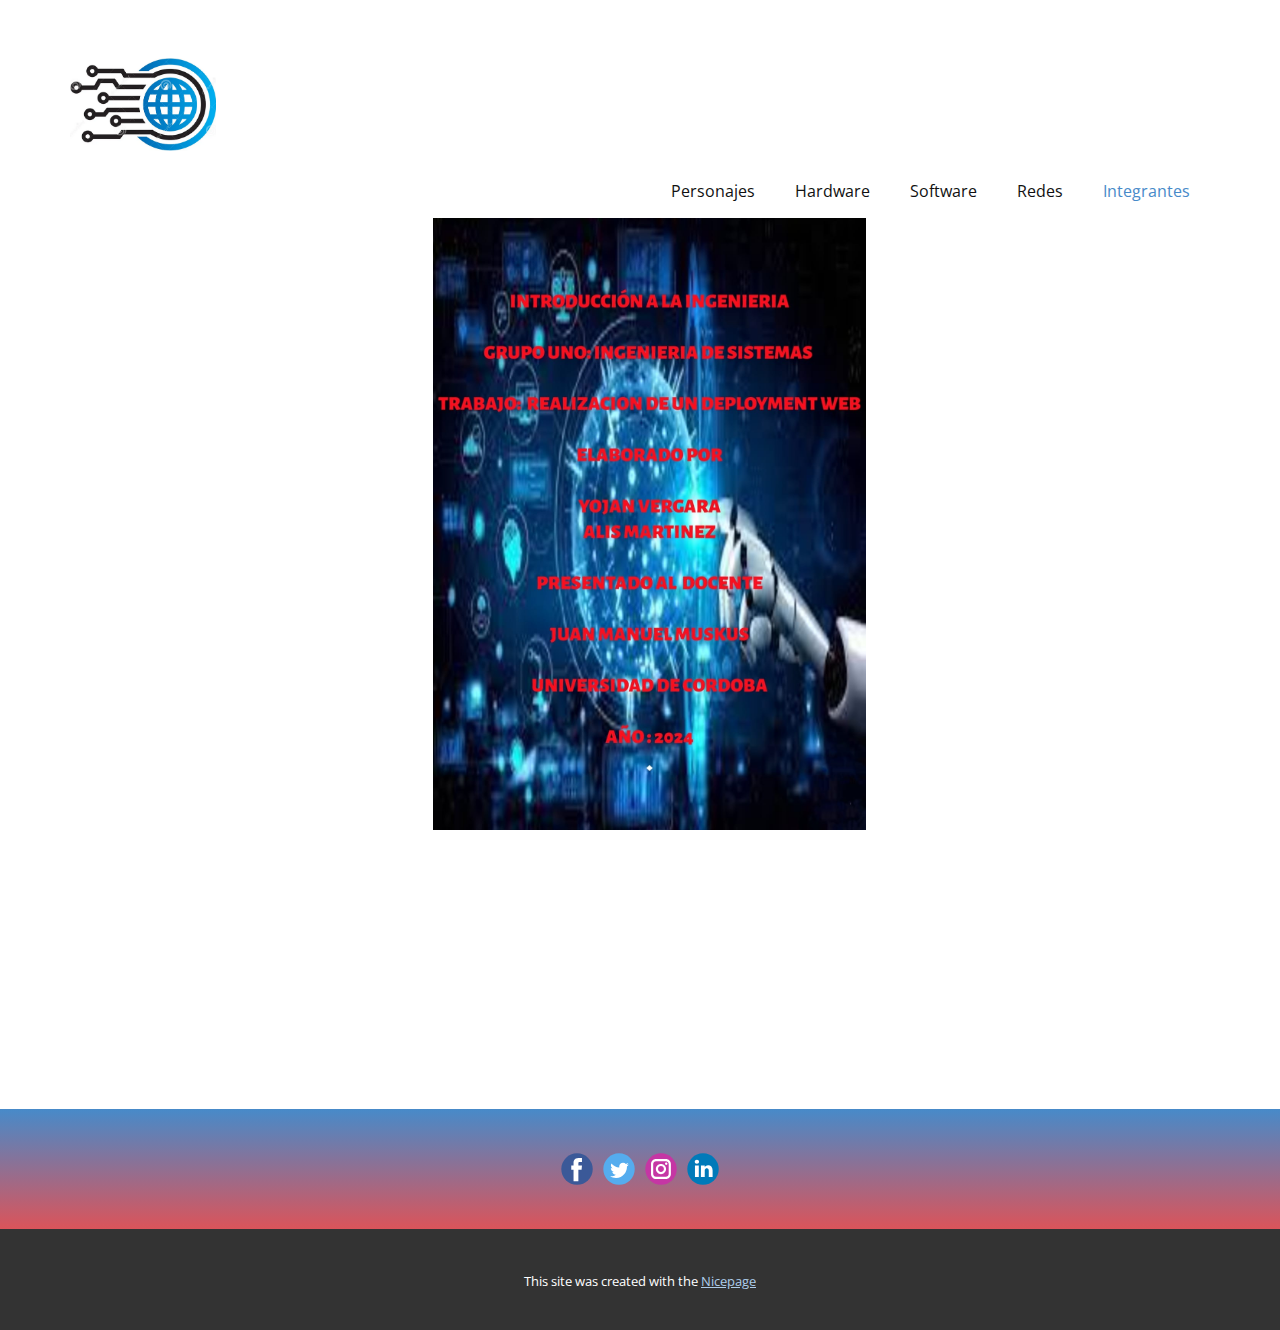
<file: Integrantes.html>
<!DOCTYPE html>
<html style="font-size: 16px;" lang="es-CO"><head>
    <meta name="viewport" content="width=device-width, initial-scale=1.0">
    <meta charset="utf-8">
    <meta name="keywords" content="">
    <meta name="description" content="">
    <title>Integrantes</title>
    <link rel="stylesheet" href="nicepage.css" media="screen">
<link rel="stylesheet" href="Integrantes.css" media="screen">
    <script class="u-script" type="text/javascript" src="jquery.js" defer=""></script>
    <script class="u-script" type="text/javascript" src="nicepage.js" defer=""></script>
    <meta name="generator" content="Nicepage 6.10.5, nicepage.com">
    <link id="u-theme-google-font" rel="stylesheet" href="https://fonts.googleapis.com/css?family=Roboto:100,100i,300,300i,400,400i,500,500i,700,700i,900,900i|Open+Sans:300,300i,400,400i,500,500i,600,600i,700,700i,800,800i">
    
    
    
    <script type="application/ld+json">{
		"@context": "http://schema.org",
		"@type": "Organization",
		"name": "Introducción a la Ingeniería",
		"logo": "images/image.png",
		"sameAs": []
}</script>
    <meta name="theme-color" content="#478ac9">
    <meta property="og:title" content="Integrantes">
    <meta property="og:description" content="">
    <meta property="og:type" content="website">
  <meta data-intl-tel-input-cdn-path="intlTelInput/"></head>
  <body data-path-to-root="./" data-include-products="false" class="u-body u-xl-mode" data-lang="es"><header class="u-clearfix u-header u-header" id="sec-2b2e"><div class="u-clearfix u-sheet u-sheet-1">
        <a href="#" class="u-image u-logo u-image-1" data-image-width="433" data-image-height="276">
          <img src="images/image.png" class="u-logo-image u-logo-image-1">
        </a>
        <nav class="u-menu u-menu-one-level u-offcanvas u-menu-1">
          <div class="menu-collapse" style="font-size: 1rem; letter-spacing: 0px;">
            <a class="u-button-style u-custom-left-right-menu-spacing u-custom-padding-bottom u-custom-top-bottom-menu-spacing u-nav-link u-text-active-palette-1-base u-text-hover-palette-2-base" href="#">
              <svg class="u-svg-link" viewBox="0 0 24 24"><use xlink:href="#menu-hamburger"></use></svg>
              <svg class="u-svg-content" version="1.1" id="menu-hamburger" viewBox="0 0 16 16" x="0px" y="0px" xmlns:xlink="http://www.w3.org/1999/xlink" xmlns="http://www.w3.org/2000/svg"><g><rect y="1" width="16" height="2"></rect><rect y="7" width="16" height="2"></rect><rect y="13" width="16" height="2"></rect>
</g></svg>
            </a>
          </div>
          <div class="u-custom-menu u-nav-container">
            <ul class="u-nav u-unstyled u-nav-1"><li class="u-nav-item"><a class="u-button-style u-nav-link u-text-active-palette-1-base u-text-hover-palette-2-base" href="Personajes.html" style="padding: 10px 20px;">Personajes</a>
</li><li class="u-nav-item"><a class="u-button-style u-nav-link u-text-active-palette-1-base u-text-hover-palette-2-base" href="Hardware.html" style="padding: 10px 20px;">Hardware</a>
</li><li class="u-nav-item"><a class="u-button-style u-nav-link u-text-active-palette-1-base u-text-hover-palette-2-base" href="Software.html" style="padding: 10px 20px;">Software</a>
</li><li class="u-nav-item"><a class="u-button-style u-nav-link u-text-active-palette-1-base u-text-hover-palette-2-base" href="Redes.html" style="padding: 10px 20px;">Redes</a>
</li><li class="u-nav-item"><a class="u-button-style u-nav-link u-text-active-palette-1-base u-text-hover-palette-2-base" href="Integrantes.html" style="padding: 10px 20px;">Integrantes</a>
</li></ul>
          </div>
          <div class="u-custom-menu u-nav-container-collapse">
            <div class="u-black u-container-style u-inner-container-layout u-opacity u-opacity-95 u-sidenav">
              <div class="u-inner-container-layout u-sidenav-overflow">
                <div class="u-menu-close"></div>
                <ul class="u-align-center u-nav u-popupmenu-items u-unstyled u-nav-2"><li class="u-nav-item"><a class="u-button-style u-nav-link" href="Personajes.html">Personajes</a>
</li><li class="u-nav-item"><a class="u-button-style u-nav-link" href="Hardware.html">Hardware</a>
</li><li class="u-nav-item"><a class="u-button-style u-nav-link" href="Software.html">Software</a>
</li><li class="u-nav-item"><a class="u-button-style u-nav-link" href="Redes.html">Redes</a>
</li><li class="u-nav-item"><a class="u-button-style u-nav-link" href="Integrantes.html">Integrantes</a>
</li></ul>
              </div>
            </div>
            <div class="u-black u-menu-overlay u-opacity u-opacity-70"></div>
          </div>
        </nav>
      </div></header>
    <section class="u-align-center u-clearfix u-section-1" id="sec-4179">
      <div class="u-clearfix u-sheet u-sheet-1">
        <div class="custom-expanded u-gallery u-layout-grid u-lightbox u-show-text-on-hover u-gallery-1">
          <div class="u-gallery-inner u-gallery-inner-1">
            <div class="u-effect-fade u-gallery-item">
              <div class="u-back-slide" data-image-width="1131" data-image-height="1600">
                <img class="u-back-image u-expanded u-image-contain" src="images/WhatsAppImage2024-05-22at2.25.51PM.jpeg">
              </div>
              <div class="u-over-slide u-shading u-over-slide-1"></div>
            </div>
          </div>
        </div>
      </div>
    </section>
    
    
    
    <footer class="u-clearfix u-footer u-gradient u-footer" id="sec-bd87"><div class="u-clearfix u-sheet u-sheet-1">
        <div class="u-align-left u-social-icons u-spacing-10 u-social-icons-1">
          <a class="u-social-url" title="facebook" target="_blank" href=""><span class="u-icon u-social-facebook u-social-icon u-icon-1"><svg class="u-svg-link" preserveAspectRatio="xMidYMin slice" viewBox="0 0 112 112" style=""><use xlink:href="#svg-442a"></use></svg><svg class="u-svg-content" viewBox="0 0 112 112" x="0" y="0" id="svg-442a"><circle fill="currentColor" cx="56.1" cy="56.1" r="55"></circle><path fill="#FFFFFF" d="M73.5,31.6h-9.1c-1.4,0-3.6,0.8-3.6,3.9v8.5h12.6L72,58.3H60.8v40.8H43.9V58.3h-8V43.9h8v-9.2
      c0-6.7,3.1-17,17-17h12.5v13.9H73.5z"></path></svg></span>
          </a>
          <a class="u-social-url" title="twitter" target="_blank" href=""><span class="u-icon u-social-icon u-social-twitter u-icon-2"><svg class="u-svg-link" preserveAspectRatio="xMidYMin slice" viewBox="0 0 112 112" style=""><use xlink:href="#svg-d49b"></use></svg><svg class="u-svg-content" viewBox="0 0 112 112" x="0" y="0" id="svg-d49b"><circle fill="currentColor" class="st0" cx="56.1" cy="56.1" r="55"></circle><path fill="#FFFFFF" d="M83.8,47.3c0,0.6,0,1.2,0,1.7c0,17.7-13.5,38.2-38.2,38.2C38,87.2,31,85,25,81.2c1,0.1,2.1,0.2,3.2,0.2
      c6.3,0,12.1-2.1,16.7-5.7c-5.9-0.1-10.8-4-12.5-9.3c0.8,0.2,1.7,0.2,2.5,0.2c1.2,0,2.4-0.2,3.5-0.5c-6.1-1.2-10.8-6.7-10.8-13.1
      c0-0.1,0-0.1,0-0.2c1.8,1,3.9,1.6,6.1,1.7c-3.6-2.4-6-6.5-6-11.2c0-2.5,0.7-4.8,1.8-6.7c6.6,8.1,16.5,13.5,27.6,14
      c-0.2-1-0.3-2-0.3-3.1c0-7.4,6-13.4,13.4-13.4c3.9,0,7.3,1.6,9.8,4.2c3.1-0.6,5.9-1.7,8.5-3.3c-1,3.1-3.1,5.8-5.9,7.4
      c2.7-0.3,5.3-1,7.7-2.1C88.7,43,86.4,45.4,83.8,47.3z"></path></svg></span>
          </a>
          <a class="u-social-url" title="instagram" target="_blank" href=""><span class="u-icon u-social-icon u-social-instagram u-icon-3"><svg class="u-svg-link" preserveAspectRatio="xMidYMin slice" viewBox="0 0 112 112" style=""><use xlink:href="#svg-dc08"></use></svg><svg class="u-svg-content" viewBox="0 0 112 112" x="0" y="0" id="svg-dc08"><circle fill="currentColor" cx="56.1" cy="56.1" r="55"></circle><path fill="#FFFFFF" d="M55.9,38.2c-9.9,0-17.9,8-17.9,17.9C38,66,46,74,55.9,74c9.9,0,17.9-8,17.9-17.9C73.8,46.2,65.8,38.2,55.9,38.2
      z M55.9,66.4c-5.7,0-10.3-4.6-10.3-10.3c-0.1-5.7,4.6-10.3,10.3-10.3c5.7,0,10.3,4.6,10.3,10.3C66.2,61.8,61.6,66.4,55.9,66.4z"></path><path fill="#FFFFFF" d="M74.3,33.5c-2.3,0-4.2,1.9-4.2,4.2s1.9,4.2,4.2,4.2s4.2-1.9,4.2-4.2S76.6,33.5,74.3,33.5z"></path><path fill="#FFFFFF" d="M73.1,21.3H38.6c-9.7,0-17.5,7.9-17.5,17.5v34.5c0,9.7,7.9,17.6,17.5,17.6h34.5c9.7,0,17.5-7.9,17.5-17.5V38.8
      C90.6,29.1,82.7,21.3,73.1,21.3z M83,73.3c0,5.5-4.5,9.9-9.9,9.9H38.6c-5.5,0-9.9-4.5-9.9-9.9V38.8c0-5.5,4.5-9.9,9.9-9.9h34.5
      c5.5,0,9.9,4.5,9.9,9.9V73.3z"></path></svg></span>
          </a>
          <a class="u-social-url" title="linkedin" target="_blank" href=""><span class="u-icon u-social-icon u-social-linkedin u-icon-4"><svg class="u-svg-link" preserveAspectRatio="xMidYMin slice" viewBox="0 0 112 112" style=""><use xlink:href="#svg-bef4"></use></svg><svg class="u-svg-content" viewBox="0 0 112 112" x="0" y="0" id="svg-bef4"><circle fill="currentColor" cx="56.1" cy="56.1" r="55"></circle><path fill="#FFFFFF" d="M41.3,83.7H27.9V43.4h13.4V83.7z M34.6,37.9L34.6,37.9c-4.6,0-7.5-3.1-7.5-7c0-4,3-7,7.6-7s7.4,3,7.5,7
      C42.2,34.8,39.2,37.9,34.6,37.9z M89.6,83.7H76.2V62.2c0-5.4-1.9-9.1-6.8-9.1c-3.7,0-5.9,2.5-6.9,4.9c-0.4,0.9-0.4,2.1-0.4,3.3v22.5
      H48.7c0,0,0.2-36.5,0-40.3h13.4v5.7c1.8-2.7,5-6.7,12.1-6.7c8.8,0,15.4,5.8,15.4,18.1V83.7z"></path></svg></span>
          </a>
        </div>
      </div></footer>
    <section class="u-backlink u-clearfix u-grey-80">
      <p class="u-text">
        <span>This site was created with the </span>
        <a class="u-link" href="https://nicepage.com/" target="_blank" rel="nofollow">
          <span>Nicepage</span>
        </a>
      </p>
    </section>
  
</body></html>
</file>
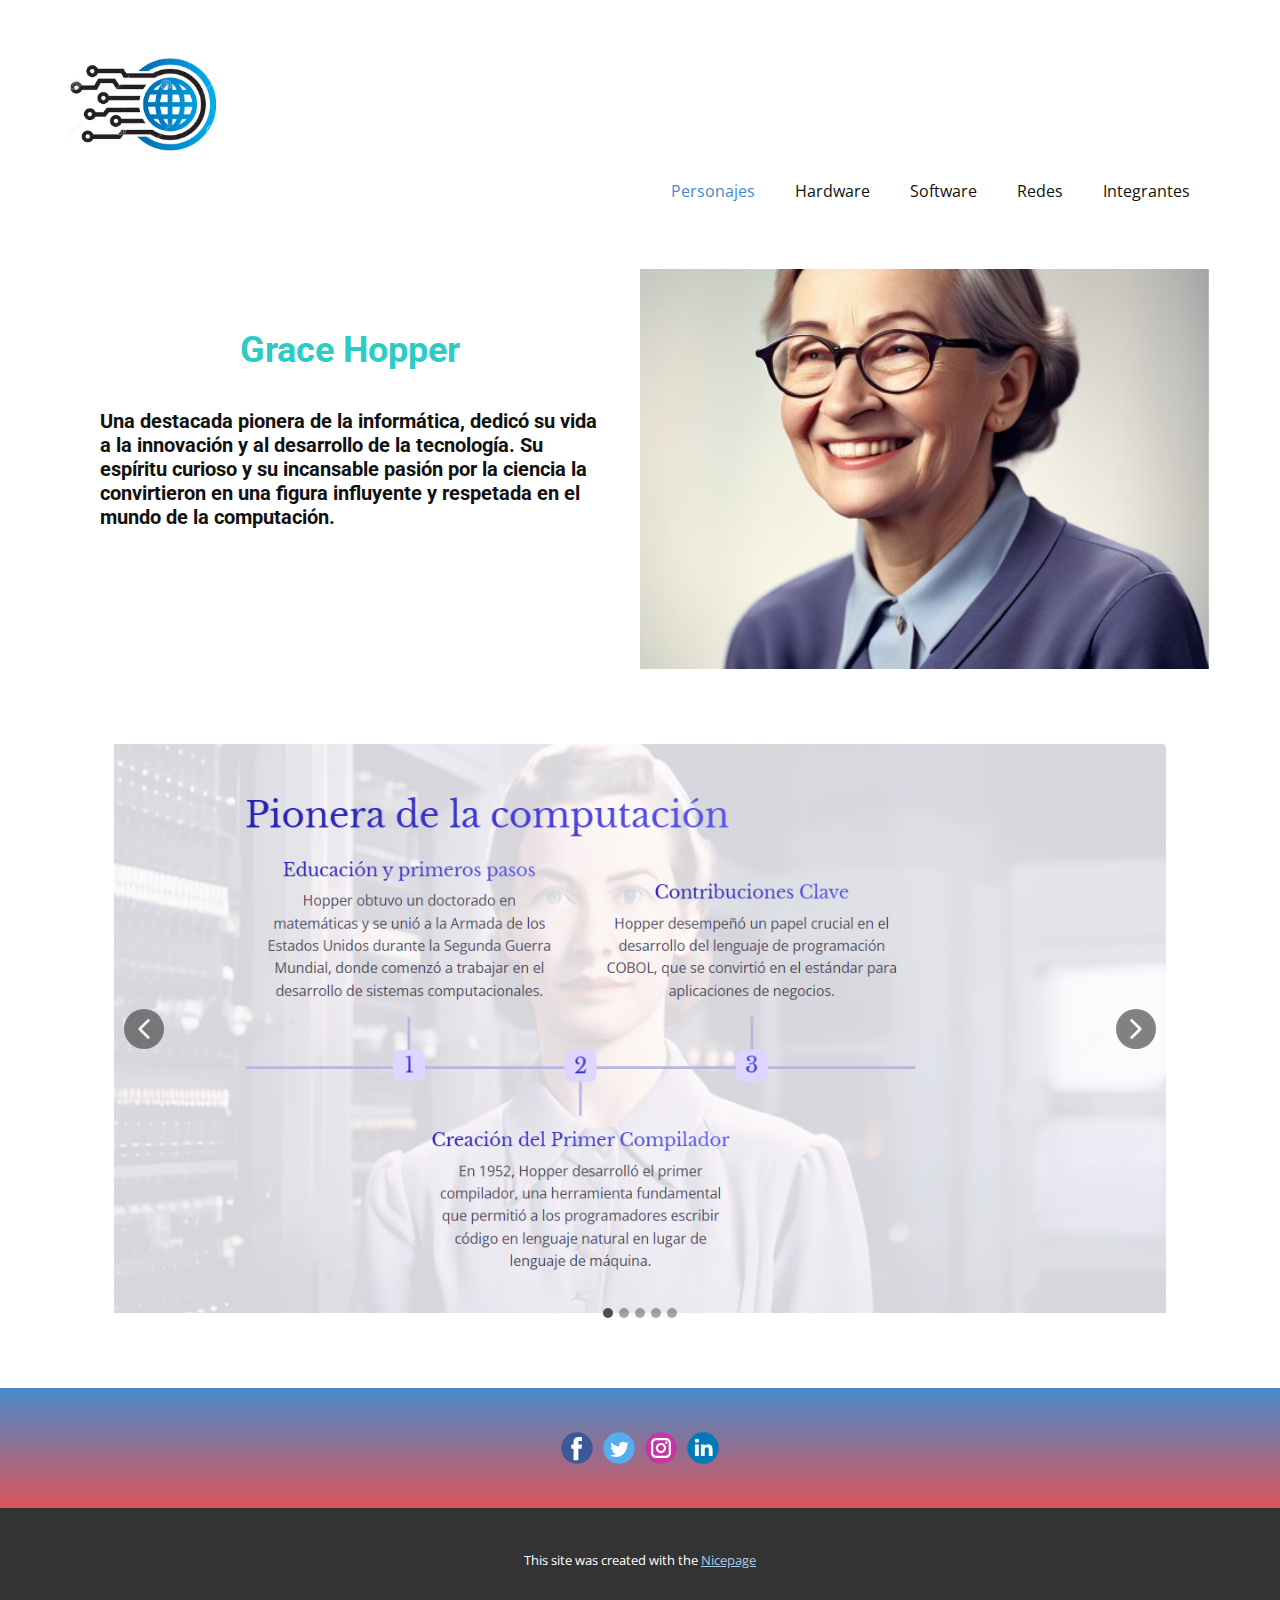
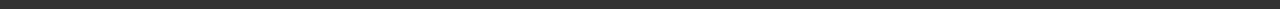
<file: Personajes.html>
<!DOCTYPE html>
<html style="font-size: 16px;" lang="es-CO"><head>
    <meta name="viewport" content="width=device-width, initial-scale=1.0">
    <meta charset="utf-8">
    <meta name="keywords" content="">
    <meta name="description" content="">
    <title>Personajes</title>
    <link rel="stylesheet" href="nicepage.css" media="screen">
<link rel="stylesheet" href="Personajes.css" media="screen">
    <script class="u-script" type="text/javascript" src="jquery.js" defer=""></script>
    <script class="u-script" type="text/javascript" src="nicepage.js" defer=""></script>
    <meta name="generator" content="Nicepage 6.10.5, nicepage.com">
    <link id="u-theme-google-font" rel="stylesheet" href="https://fonts.googleapis.com/css?family=Roboto:100,100i,300,300i,400,400i,500,500i,700,700i,900,900i|Open+Sans:300,300i,400,400i,500,500i,600,600i,700,700i,800,800i">
    
    
    
    
    <script type="application/ld+json">{
		"@context": "http://schema.org",
		"@type": "Organization",
		"name": "Introducción a la Ingeniería",
		"logo": "images/image.png",
		"sameAs": []
}</script>
    <meta name="theme-color" content="#478ac9">
    <meta property="og:title" content="Personajes">
    <meta property="og:description" content="">
    <meta property="og:type" content="website">
  <meta data-intl-tel-input-cdn-path="intlTelInput/"></head>
  <body data-path-to-root="./" data-include-products="false" class="u-body u-xl-mode" data-lang="es"><header class="u-clearfix u-header u-header" id="sec-2b2e"><div class="u-clearfix u-sheet u-sheet-1">
        <a href="#" class="u-image u-logo u-image-1" data-image-width="433" data-image-height="276">
          <img src="images/image.png" class="u-logo-image u-logo-image-1">
        </a>
        <nav class="u-menu u-menu-one-level u-offcanvas u-menu-1">
          <div class="menu-collapse" style="font-size: 1rem; letter-spacing: 0px;">
            <a class="u-button-style u-custom-left-right-menu-spacing u-custom-padding-bottom u-custom-top-bottom-menu-spacing u-nav-link u-text-active-palette-1-base u-text-hover-palette-2-base" href="#">
              <svg class="u-svg-link" viewBox="0 0 24 24"><use xlink:href="#menu-hamburger"></use></svg>
              <svg class="u-svg-content" version="1.1" id="menu-hamburger" viewBox="0 0 16 16" x="0px" y="0px" xmlns:xlink="http://www.w3.org/1999/xlink" xmlns="http://www.w3.org/2000/svg"><g><rect y="1" width="16" height="2"></rect><rect y="7" width="16" height="2"></rect><rect y="13" width="16" height="2"></rect>
</g></svg>
            </a>
          </div>
          <div class="u-custom-menu u-nav-container">
            <ul class="u-nav u-unstyled u-nav-1"><li class="u-nav-item"><a class="u-button-style u-nav-link u-text-active-palette-1-base u-text-hover-palette-2-base" href="Personajes.html" style="padding: 10px 20px;">Personajes</a>
</li><li class="u-nav-item"><a class="u-button-style u-nav-link u-text-active-palette-1-base u-text-hover-palette-2-base" href="Hardware.html" style="padding: 10px 20px;">Hardware</a>
</li><li class="u-nav-item"><a class="u-button-style u-nav-link u-text-active-palette-1-base u-text-hover-palette-2-base" href="Software.html" style="padding: 10px 20px;">Software</a>
</li><li class="u-nav-item"><a class="u-button-style u-nav-link u-text-active-palette-1-base u-text-hover-palette-2-base" href="Redes.html" style="padding: 10px 20px;">Redes</a>
</li><li class="u-nav-item"><a class="u-button-style u-nav-link u-text-active-palette-1-base u-text-hover-palette-2-base" href="Integrantes.html" style="padding: 10px 20px;">Integrantes</a>
</li></ul>
          </div>
          <div class="u-custom-menu u-nav-container-collapse">
            <div class="u-black u-container-style u-inner-container-layout u-opacity u-opacity-95 u-sidenav">
              <div class="u-inner-container-layout u-sidenav-overflow">
                <div class="u-menu-close"></div>
                <ul class="u-align-center u-nav u-popupmenu-items u-unstyled u-nav-2"><li class="u-nav-item"><a class="u-button-style u-nav-link" href="Personajes.html">Personajes</a>
</li><li class="u-nav-item"><a class="u-button-style u-nav-link" href="Hardware.html">Hardware</a>
</li><li class="u-nav-item"><a class="u-button-style u-nav-link" href="Software.html">Software</a>
</li><li class="u-nav-item"><a class="u-button-style u-nav-link" href="Redes.html">Redes</a>
</li><li class="u-nav-item"><a class="u-button-style u-nav-link" href="Integrantes.html">Integrantes</a>
</li></ul>
              </div>
            </div>
            <div class="u-black u-menu-overlay u-opacity u-opacity-70"></div>
          </div>
        </nav>
      </div></header>
    <section class="u-clearfix u-section-1" id="sec-b434">
      <div class="u-clearfix u-sheet u-sheet-1">
        <div class="data-layout-selected u-clearfix u-expanded-width u-layout-wrap u-layout-wrap-1">
          <div class="u-layout">
            <div class="u-layout-row">
              <div class="u-container-style u-layout-cell u-size-30 u-layout-cell-1">
                <div class="u-container-layout u-container-layout-1">
                  <h6 class="u-text u-text-palette-4-base u-text-1"> Grace Hopper</h6>
                  <h6 class="u-align-left u-text u-text-2"> Una destacada pionera de la informática, dedicó su vida a la innovación y al desarrollo de la tecnología. Su espíritu curioso y su incansable pasión por la ciencia la convirtieron en una figura influyente y respetada en el mundo de la computación.</h6>
                </div>
              </div>
              <div class="u-container-align-center u-container-style u-image u-layout-cell u-size-30 u-image-1" data-image-width="493" data-image-height="644">
                <div class="u-container-layout u-container-layout-2"></div>
              </div>
            </div>
          </div>
        </div>
      </div>
    </section>
    <section class="u-align-center u-clearfix u-section-2" id="sec-6220">
      <div class="u-clearfix u-sheet u-sheet-1">
        <div class="u-carousel u-expanded-width-xs u-gallery u-gallery-slider u-layout-carousel u-lightbox u-no-transition u-show-text-on-hover u-gallery-1" id="carousel-a619" data-interval="5000" data-u-ride="carousel">
          <ol class="u-absolute-hcenter u-carousel-indicators u-carousel-indicators-1">
            <li data-u-target="#carousel-a619" data-u-slide-to="0" class="u-active u-grey-70 u-shape-circle" style="width: 10px; height: 10px;"></li>
            <li data-u-target="#carousel-a619" data-u-slide-to="1" class="u-grey-70 u-shape-circle" style="width: 10px; height: 10px;"></li>
            <li data-u-target="#carousel-a619" data-u-slide-to="2" class="u-grey-70 u-shape-circle" style="width: 10px; height: 10px;"></li>
            <li data-u-target="#carousel-a619" data-u-slide-to="3" class="u-grey-70 u-shape-circle" style="width: 10px; height: 10px;"></li>
            <li data-u-target="#carousel-a619" data-u-slide-to="4" class="u-grey-70 u-shape-circle" style="width: 10px; height: 10px;"></li>
          </ol>
          <div class="u-carousel-inner u-gallery-inner u-gallery-inner-1" role="listbox">
            <div class="u-active u-carousel-item u-effect-fade u-gallery-item u-carousel-item-1">
              <div class="u-back-slide u-back-slide-1" data-image-width="1184" data-image-height="641">
                <img class="u-back-image u-expanded u-image-contain" src="images/image2.png">
              </div>
              <div class="u-align-center u-container-align-center-xs u-over-slide u-shading u-valign-bottom u-over-slide-1">
                <h3 class="u-align-center-xs u-gallery-heading" style="margin-left: auto; margin-right: 0px;">Sample Title</h3>
                <p class="u-align-center-xs u-gallery-text" style="margin-left: auto; margin-right: 0px;">Sample Text</p>
              </div>
            </div>
            <div class="u-carousel-item u-effect-fade u-gallery-item u-carousel-item-2">
              <div class="u-back-slide u-back-slide-2" data-image-width="1318" data-image-height="642">
                <img class="u-back-image u-expanded u-image-contain" src="images/image3.png">
              </div>
              <div class="u-align-center u-container-align-center-xs u-over-slide u-shading u-valign-bottom u-over-slide-2">
                <h3 class="u-align-center-xs u-gallery-heading" style="width: 280px; margin-right: 0px; margin-left: 0px;">Sample Title</h3>
                <p class="u-align-center-xs u-gallery-text" style="width: 280px; margin-right: 0px; margin-left: 0px;">Sample Text</p>
              </div>
            </div>
            <div class="u-carousel-item u-effect-fade u-gallery-item u-carousel-item-3" data-image-width="1312" data-image-height="645">
              <div class="u-back-slide u-back-slide-3">
                <img class="u-back-image u-expanded u-image-contain" src="images/image4.png">
              </div>
              <div class="u-align-center u-container-align-center-xs u-over-slide u-shading u-valign-bottom u-over-slide-3"></div>
              <style data-mode="XL"></style>
              <style data-mode="LG"></style>
              <style data-mode="MD"></style>
              <style data-mode="SM"></style>
              <style data-mode="XS"></style>
            </div>
            <div class="u-carousel-item u-effect-fade u-gallery-item u-carousel-item-4" data-image-width="1310" data-image-height="643">
              <div class="u-back-slide u-back-slide-4">
                <img class="u-back-image u-expanded u-image-contain" src="images/image5.png">
              </div>
              <div class="u-align-center u-container-align-center-xs u-over-slide u-shading u-valign-bottom u-over-slide-4"></div>
              <style data-mode="XL"></style>
              <style data-mode="LG"></style>
              <style data-mode="MD"></style>
              <style data-mode="SM"></style>
              <style data-mode="XS"></style>
            </div>
            <div class="u-carousel-item u-effect-fade u-gallery-item u-carousel-item-5" data-image-width="1315" data-image-height="645">
              <div class="u-back-slide u-back-slide-5">
                <img class="u-back-image u-expanded u-image-contain" src="images/image6.png">
              </div>
              <div class="u-align-center u-container-align-center-xs u-over-slide u-shading u-valign-bottom u-over-slide-5"></div>
              <style data-mode="XL"></style>
              <style data-mode="LG"></style>
              <style data-mode="MD"></style>
              <style data-mode="SM"></style>
              <style data-mode="XS"></style>
            </div>
          </div>
          <a class="u-absolute-vcenter u-carousel-control u-carousel-control-prev u-grey-70 u-icon-circle u-opacity u-opacity-70 u-spacing-10 u-text-white u-carousel-control-1" href="#carousel-a619" role="button" data-u-slide="prev">
            <span aria-hidden="true">
              <svg viewBox="0 0 451.847 451.847"><path d="M97.141,225.92c0-8.095,3.091-16.192,9.259-22.366L300.689,9.27c12.359-12.359,32.397-12.359,44.751,0
c12.354,12.354,12.354,32.388,0,44.748L173.525,225.92l171.903,171.909c12.354,12.354,12.354,32.391,0,44.744
c-12.354,12.365-32.386,12.365-44.745,0l-194.29-194.281C100.226,242.115,97.141,234.018,97.141,225.92z"></path></svg>
            </span>
            <span class="sr-only">
              <svg viewBox="0 0 451.847 451.847"><path d="M97.141,225.92c0-8.095,3.091-16.192,9.259-22.366L300.689,9.27c12.359-12.359,32.397-12.359,44.751,0
c12.354,12.354,12.354,32.388,0,44.748L173.525,225.92l171.903,171.909c12.354,12.354,12.354,32.391,0,44.744
c-12.354,12.365-32.386,12.365-44.745,0l-194.29-194.281C100.226,242.115,97.141,234.018,97.141,225.92z"></path></svg>
            </span>
          </a>
          <a class="u-absolute-vcenter u-carousel-control u-carousel-control-next u-grey-70 u-icon-circle u-opacity u-opacity-70 u-spacing-10 u-text-white u-carousel-control-2" href="#carousel-a619" role="button" data-u-slide="next">
            <span aria-hidden="true">
              <svg viewBox="0 0 451.846 451.847"><path d="M345.441,248.292L151.154,442.573c-12.359,12.365-32.397,12.365-44.75,0c-12.354-12.354-12.354-32.391,0-44.744
L278.318,225.92L106.409,54.017c-12.354-12.359-12.354-32.394,0-44.748c12.354-12.359,32.391-12.359,44.75,0l194.287,194.284
c6.177,6.18,9.262,14.271,9.262,22.366C354.708,234.018,351.617,242.115,345.441,248.292z"></path></svg>
            </span>
            <span class="sr-only">
              <svg viewBox="0 0 451.846 451.847"><path d="M345.441,248.292L151.154,442.573c-12.359,12.365-32.397,12.365-44.75,0c-12.354-12.354-12.354-32.391,0-44.744
L278.318,225.92L106.409,54.017c-12.354-12.359-12.354-32.394,0-44.748c12.354-12.359,32.391-12.359,44.75,0l194.287,194.284
c6.177,6.18,9.262,14.271,9.262,22.366C354.708,234.018,351.617,242.115,345.441,248.292z"></path></svg>
            </span>
          </a>
        </div>
      </div>
    </section>
    
    
    
    <footer class="u-clearfix u-footer u-gradient u-footer" id="sec-bd87"><div class="u-clearfix u-sheet u-sheet-1">
        <div class="u-align-left u-social-icons u-spacing-10 u-social-icons-1">
          <a class="u-social-url" title="facebook" target="_blank" href=""><span class="u-icon u-social-facebook u-social-icon u-icon-1"><svg class="u-svg-link" preserveAspectRatio="xMidYMin slice" viewBox="0 0 112 112" style=""><use xlink:href="#svg-442a"></use></svg><svg class="u-svg-content" viewBox="0 0 112 112" x="0" y="0" id="svg-442a"><circle fill="currentColor" cx="56.1" cy="56.1" r="55"></circle><path fill="#FFFFFF" d="M73.5,31.6h-9.1c-1.4,0-3.6,0.8-3.6,3.9v8.5h12.6L72,58.3H60.8v40.8H43.9V58.3h-8V43.9h8v-9.2
      c0-6.7,3.1-17,17-17h12.5v13.9H73.5z"></path></svg></span>
          </a>
          <a class="u-social-url" title="twitter" target="_blank" href=""><span class="u-icon u-social-icon u-social-twitter u-icon-2"><svg class="u-svg-link" preserveAspectRatio="xMidYMin slice" viewBox="0 0 112 112" style=""><use xlink:href="#svg-d49b"></use></svg><svg class="u-svg-content" viewBox="0 0 112 112" x="0" y="0" id="svg-d49b"><circle fill="currentColor" class="st0" cx="56.1" cy="56.1" r="55"></circle><path fill="#FFFFFF" d="M83.8,47.3c0,0.6,0,1.2,0,1.7c0,17.7-13.5,38.2-38.2,38.2C38,87.2,31,85,25,81.2c1,0.1,2.1,0.2,3.2,0.2
      c6.3,0,12.1-2.1,16.7-5.7c-5.9-0.1-10.8-4-12.5-9.3c0.8,0.2,1.7,0.2,2.5,0.2c1.2,0,2.4-0.2,3.5-0.5c-6.1-1.2-10.8-6.7-10.8-13.1
      c0-0.1,0-0.1,0-0.2c1.8,1,3.9,1.6,6.1,1.7c-3.6-2.4-6-6.5-6-11.2c0-2.5,0.7-4.8,1.8-6.7c6.6,8.1,16.5,13.5,27.6,14
      c-0.2-1-0.3-2-0.3-3.1c0-7.4,6-13.4,13.4-13.4c3.9,0,7.3,1.6,9.8,4.2c3.1-0.6,5.9-1.7,8.5-3.3c-1,3.1-3.1,5.8-5.9,7.4
      c2.7-0.3,5.3-1,7.7-2.1C88.7,43,86.4,45.4,83.8,47.3z"></path></svg></span>
          </a>
          <a class="u-social-url" title="instagram" target="_blank" href=""><span class="u-icon u-social-icon u-social-instagram u-icon-3"><svg class="u-svg-link" preserveAspectRatio="xMidYMin slice" viewBox="0 0 112 112" style=""><use xlink:href="#svg-dc08"></use></svg><svg class="u-svg-content" viewBox="0 0 112 112" x="0" y="0" id="svg-dc08"><circle fill="currentColor" cx="56.1" cy="56.1" r="55"></circle><path fill="#FFFFFF" d="M55.9,38.2c-9.9,0-17.9,8-17.9,17.9C38,66,46,74,55.9,74c9.9,0,17.9-8,17.9-17.9C73.8,46.2,65.8,38.2,55.9,38.2
      z M55.9,66.4c-5.7,0-10.3-4.6-10.3-10.3c-0.1-5.7,4.6-10.3,10.3-10.3c5.7,0,10.3,4.6,10.3,10.3C66.2,61.8,61.6,66.4,55.9,66.4z"></path><path fill="#FFFFFF" d="M74.3,33.5c-2.3,0-4.2,1.9-4.2,4.2s1.9,4.2,4.2,4.2s4.2-1.9,4.2-4.2S76.6,33.5,74.3,33.5z"></path><path fill="#FFFFFF" d="M73.1,21.3H38.6c-9.7,0-17.5,7.9-17.5,17.5v34.5c0,9.7,7.9,17.6,17.5,17.6h34.5c9.7,0,17.5-7.9,17.5-17.5V38.8
      C90.6,29.1,82.7,21.3,73.1,21.3z M83,73.3c0,5.5-4.5,9.9-9.9,9.9H38.6c-5.5,0-9.9-4.5-9.9-9.9V38.8c0-5.5,4.5-9.9,9.9-9.9h34.5
      c5.5,0,9.9,4.5,9.9,9.9V73.3z"></path></svg></span>
          </a>
          <a class="u-social-url" title="linkedin" target="_blank" href=""><span class="u-icon u-social-icon u-social-linkedin u-icon-4"><svg class="u-svg-link" preserveAspectRatio="xMidYMin slice" viewBox="0 0 112 112" style=""><use xlink:href="#svg-bef4"></use></svg><svg class="u-svg-content" viewBox="0 0 112 112" x="0" y="0" id="svg-bef4"><circle fill="currentColor" cx="56.1" cy="56.1" r="55"></circle><path fill="#FFFFFF" d="M41.3,83.7H27.9V43.4h13.4V83.7z M34.6,37.9L34.6,37.9c-4.6,0-7.5-3.1-7.5-7c0-4,3-7,7.6-7s7.4,3,7.5,7
      C42.2,34.8,39.2,37.9,34.6,37.9z M89.6,83.7H76.2V62.2c0-5.4-1.9-9.1-6.8-9.1c-3.7,0-5.9,2.5-6.9,4.9c-0.4,0.9-0.4,2.1-0.4,3.3v22.5
      H48.7c0,0,0.2-36.5,0-40.3h13.4v5.7c1.8-2.7,5-6.7,12.1-6.7c8.8,0,15.4,5.8,15.4,18.1V83.7z"></path></svg></span>
          </a>
        </div>
      </div></footer>
    <section class="u-backlink u-clearfix u-grey-80">
      <p class="u-text">
        <span>This site was created with the </span>
        <a class="u-link" href="https://nicepage.com/" target="_blank" rel="nofollow">
          <span>Nicepage</span>
        </a>
      </p>
    </section>
  
</body></html>
</file>
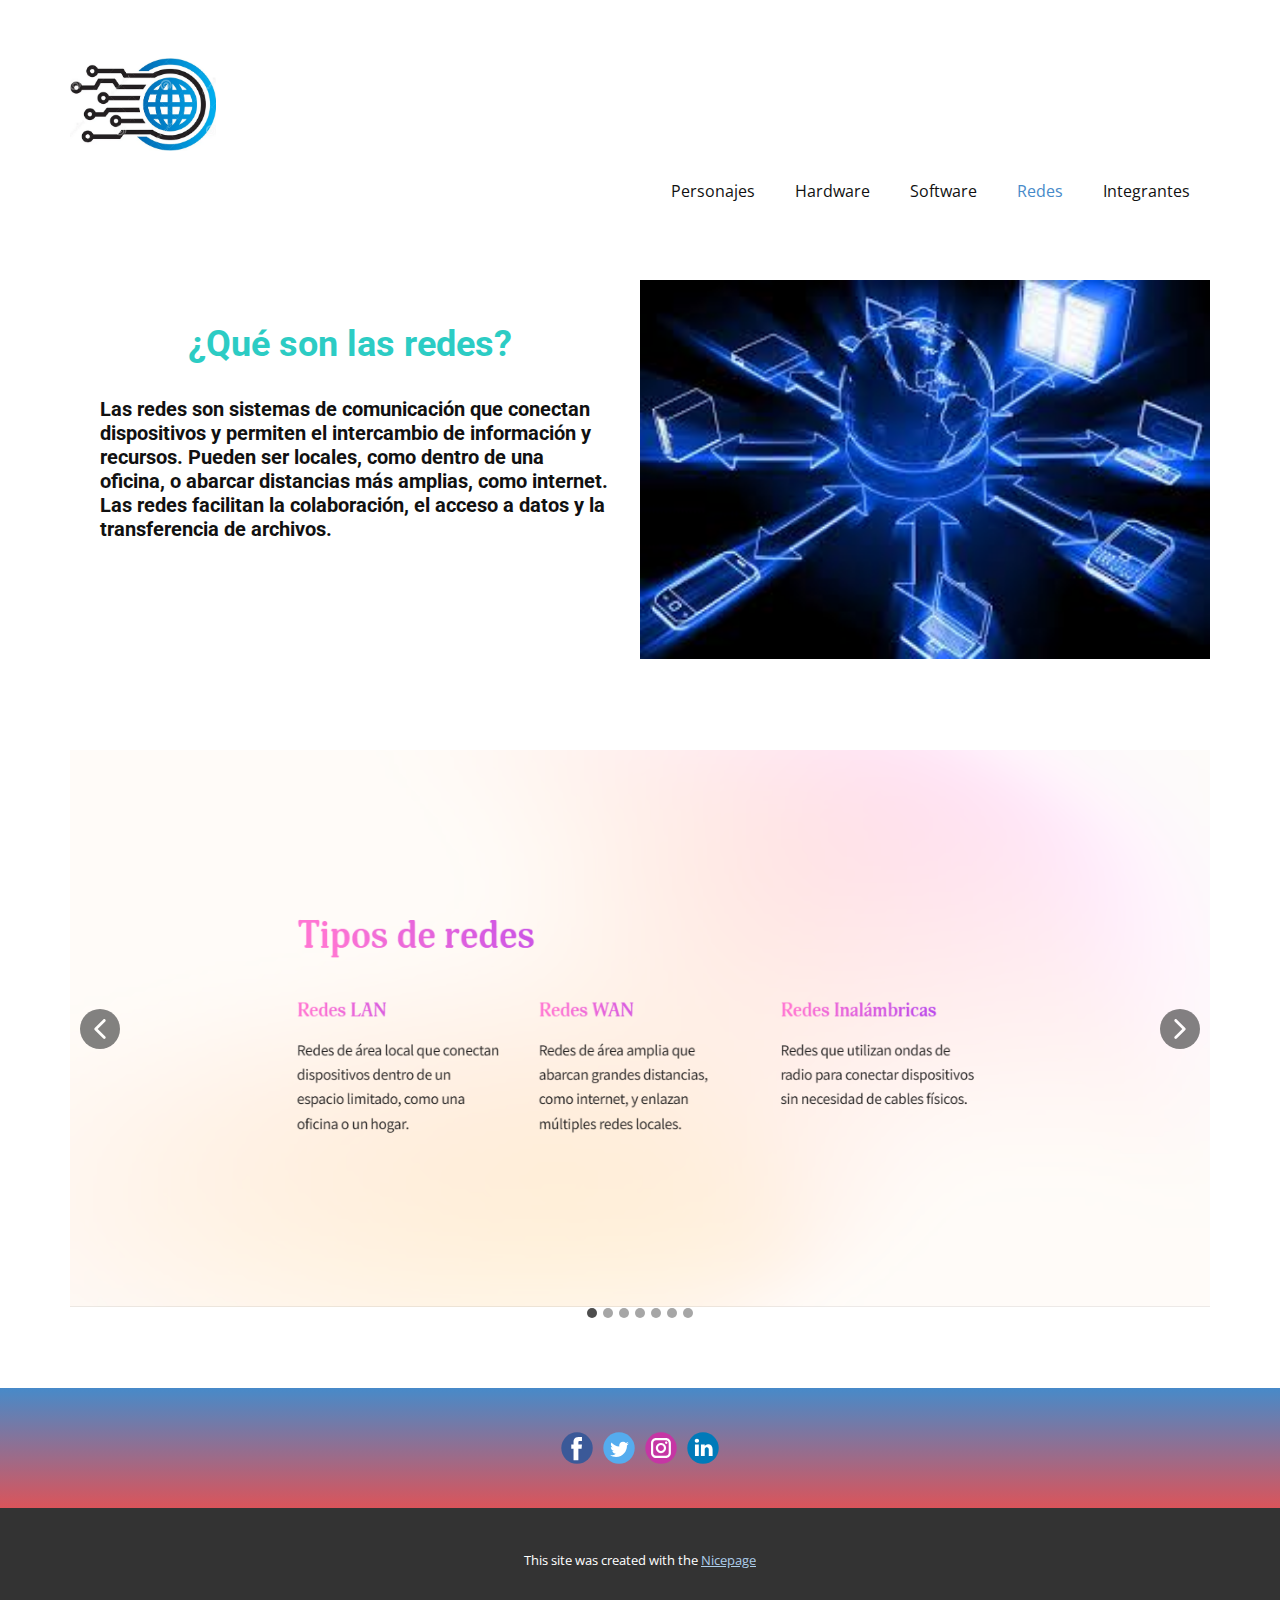
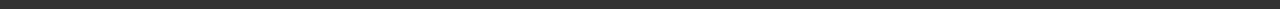
<file: Redes.html>
<!DOCTYPE html>
<html style="font-size: 16px;" lang="es-CO"><head>
    <meta name="viewport" content="width=device-width, initial-scale=1.0">
    <meta charset="utf-8">
    <meta name="keywords" content="">
    <meta name="description" content="">
    <title>Redes</title>
    <link rel="stylesheet" href="nicepage.css" media="screen">
<link rel="stylesheet" href="Redes.css" media="screen">
    <script class="u-script" type="text/javascript" src="jquery.js" defer=""></script>
    <script class="u-script" type="text/javascript" src="nicepage.js" defer=""></script>
    <meta name="generator" content="Nicepage 6.10.5, nicepage.com">
    <link id="u-theme-google-font" rel="stylesheet" href="https://fonts.googleapis.com/css?family=Roboto:100,100i,300,300i,400,400i,500,500i,700,700i,900,900i|Open+Sans:300,300i,400,400i,500,500i,600,600i,700,700i,800,800i">
    
    
    
    
    <script type="application/ld+json">{
		"@context": "http://schema.org",
		"@type": "Organization",
		"name": "Introducción a la Ingeniería",
		"logo": "images/image.png",
		"sameAs": []
}</script>
    <meta name="theme-color" content="#478ac9">
    <meta property="og:title" content="Redes">
    <meta property="og:description" content="">
    <meta property="og:type" content="website">
  <meta data-intl-tel-input-cdn-path="intlTelInput/"></head>
  <body data-path-to-root="./" data-include-products="false" class="u-body u-xl-mode" data-lang="es"><header class="u-clearfix u-header u-header" id="sec-2b2e"><div class="u-clearfix u-sheet u-sheet-1">
        <a href="#" class="u-image u-logo u-image-1" data-image-width="433" data-image-height="276">
          <img src="images/image.png" class="u-logo-image u-logo-image-1">
        </a>
        <nav class="u-menu u-menu-one-level u-offcanvas u-menu-1">
          <div class="menu-collapse" style="font-size: 1rem; letter-spacing: 0px;">
            <a class="u-button-style u-custom-left-right-menu-spacing u-custom-padding-bottom u-custom-top-bottom-menu-spacing u-nav-link u-text-active-palette-1-base u-text-hover-palette-2-base" href="#">
              <svg class="u-svg-link" viewBox="0 0 24 24"><use xlink:href="#menu-hamburger"></use></svg>
              <svg class="u-svg-content" version="1.1" id="menu-hamburger" viewBox="0 0 16 16" x="0px" y="0px" xmlns:xlink="http://www.w3.org/1999/xlink" xmlns="http://www.w3.org/2000/svg"><g><rect y="1" width="16" height="2"></rect><rect y="7" width="16" height="2"></rect><rect y="13" width="16" height="2"></rect>
</g></svg>
            </a>
          </div>
          <div class="u-custom-menu u-nav-container">
            <ul class="u-nav u-unstyled u-nav-1"><li class="u-nav-item"><a class="u-button-style u-nav-link u-text-active-palette-1-base u-text-hover-palette-2-base" href="Personajes.html" style="padding: 10px 20px;">Personajes</a>
</li><li class="u-nav-item"><a class="u-button-style u-nav-link u-text-active-palette-1-base u-text-hover-palette-2-base" href="Hardware.html" style="padding: 10px 20px;">Hardware</a>
</li><li class="u-nav-item"><a class="u-button-style u-nav-link u-text-active-palette-1-base u-text-hover-palette-2-base" href="Software.html" style="padding: 10px 20px;">Software</a>
</li><li class="u-nav-item"><a class="u-button-style u-nav-link u-text-active-palette-1-base u-text-hover-palette-2-base" href="Redes.html" style="padding: 10px 20px;">Redes</a>
</li><li class="u-nav-item"><a class="u-button-style u-nav-link u-text-active-palette-1-base u-text-hover-palette-2-base" href="Integrantes.html" style="padding: 10px 20px;">Integrantes</a>
</li></ul>
          </div>
          <div class="u-custom-menu u-nav-container-collapse">
            <div class="u-black u-container-style u-inner-container-layout u-opacity u-opacity-95 u-sidenav">
              <div class="u-inner-container-layout u-sidenav-overflow">
                <div class="u-menu-close"></div>
                <ul class="u-align-center u-nav u-popupmenu-items u-unstyled u-nav-2"><li class="u-nav-item"><a class="u-button-style u-nav-link" href="Personajes.html">Personajes</a>
</li><li class="u-nav-item"><a class="u-button-style u-nav-link" href="Hardware.html">Hardware</a>
</li><li class="u-nav-item"><a class="u-button-style u-nav-link" href="Software.html">Software</a>
</li><li class="u-nav-item"><a class="u-button-style u-nav-link" href="Redes.html">Redes</a>
</li><li class="u-nav-item"><a class="u-button-style u-nav-link" href="Integrantes.html">Integrantes</a>
</li></ul>
              </div>
            </div>
            <div class="u-black u-menu-overlay u-opacity u-opacity-70"></div>
          </div>
        </nav>
      </div></header>
    <section class="u-clearfix u-section-1" id="sec-ae65">
      <div class="u-clearfix u-sheet u-sheet-1">
        <div class="data-layout-selected u-clearfix u-expanded-width u-layout-wrap u-layout-wrap-1">
          <div class="u-layout">
            <div class="u-layout-row">
              <div class="u-container-style u-layout-cell u-size-30 u-layout-cell-1">
                <div class="u-container-layout u-container-layout-1">
                  <h6 class="u-text u-text-default u-text-palette-4-base u-text-1">¿Qué son las redes? </h6>
                  <h6 class="u-align-left u-text u-text-default u-text-2">Las redes son sistemas de comunicación que conectan dispositivos y permiten el intercambio de información y recursos. Pueden ser locales, como dentro de una oficina, o abarcar distancias más amplias, como internet. Las redes facilitan la colaboración, el acceso a datos y la transferencia de archivos. </h6>
                </div>
              </div>
              <div class="u-container-align-center u-container-style u-image u-image-contain u-layout-cell u-size-30 u-image-1" data-image-width="275" data-image-height="183">
                <div class="u-container-layout u-container-layout-2"></div>
              </div>
            </div>
          </div>
        </div>
      </div>
    </section>
    <section class="u-align-center u-clearfix u-section-2" id="sec-7ef9">
      <div class="u-clearfix u-sheet u-sheet-1">
        <div class="u-carousel u-expanded-width u-gallery u-gallery-slider u-layout-carousel u-lightbox u-no-transition u-show-text-on-hover u-gallery-1" id="carousel-3549" data-interval="5000" data-u-ride="carousel">
          <ol class="u-absolute-hcenter u-carousel-indicators u-carousel-indicators-1">
            <li data-u-target="#carousel-3549" data-u-slide-to="0" class="u-active u-grey-70 u-shape-circle" style="width: 10px; height: 10px;"></li>
            <li data-u-target="#carousel-3549" data-u-slide-to="1" class="u-grey-70 u-shape-circle" style="width: 10px; height: 10px;"></li>
            <li data-u-target="#carousel-3549" data-u-slide-to="2" class="u-grey-70 u-shape-circle" style="width: 10px; height: 10px;"></li>
            <li data-u-target="#carousel-3549" data-u-slide-to="3" class="u-grey-70 u-shape-circle" style="width: 10px; height: 10px;"></li>
            <li data-u-target="#carousel-3549" data-u-slide-to="4" class="u-grey-70 u-shape-circle" style="width: 10px; height: 10px;"></li>
            <li data-u-target="#carousel-3549" data-u-slide-to="5" class="u-grey-70 u-shape-circle" style="width: 10px; height: 10px;"></li>
            <li data-u-target="#carousel-3549" data-u-slide-to="6" class="u-grey-70 u-shape-circle" style="width: 10px; height: 10px;"></li>
          </ol>
          <div class="u-carousel-inner u-gallery-inner" role="listbox">
            <div class="u-active u-carousel-item u-effect-fade u-gallery-item u-carousel-item-1">
              <div class="u-back-slide" data-image-width="1313" data-image-height="642">
                <img class="u-back-image u-expanded u-image-contain" src="images/image22.png">
              </div>
              <div class="u-align-center u-over-slide u-shading u-valign-bottom u-over-slide-1">
                <h3 class="u-gallery-heading">Sample Title</h3>
                <p class="u-gallery-text">Sample Text</p>
              </div>
            </div>
            <div class="u-carousel-item u-effect-fade u-gallery-item u-carousel-item-2">
              <div class="u-back-slide" data-image-width="1310" data-image-height="641">
                <img class="u-back-image u-expanded u-image-contain" src="images/image23.png">
              </div>
              <div class="u-align-center u-over-slide u-shading u-valign-bottom u-over-slide-2">
                <h3 class="u-gallery-heading">Sample Title</h3>
                <p class="u-gallery-text">Sample Text</p>
              </div>
            </div>
            <div class="u-carousel-item u-effect-fade u-gallery-item u-carousel-item-3" data-image-width="1310" data-image-height="640">
              <div class="u-back-slide">
                <img class="u-back-image u-expanded u-image-contain" src="images/image24.png">
              </div>
              <div class="u-align-center u-over-slide u-shading u-valign-bottom u-over-slide-3"></div>
              <style data-mode="XL" data-visited="true"></style>
              <style data-mode="LG"></style>
              <style data-mode="MD"></style>
              <style data-mode="SM"></style>
              <style data-mode="XS"></style>
            </div>
            <div class="u-carousel-item u-effect-fade u-gallery-item u-carousel-item-4" data-image-width="1311" data-image-height="641">
              <div class="u-back-slide">
                <img class="u-back-image u-expanded u-image-contain" src="images/image25.png">
              </div>
              <div class="u-align-center u-over-slide u-shading u-valign-bottom u-over-slide-4"></div>
              <style data-mode="XL"></style>
              <style data-mode="LG"></style>
              <style data-mode="MD"></style>
              <style data-mode="SM"></style>
              <style data-mode="XS"></style>
            </div>
            <div class="u-carousel-item u-effect-fade u-gallery-item u-carousel-item-5" data-image-width="1313" data-image-height="640">
              <div class="u-back-slide">
                <img class="u-back-image u-expanded u-image-contain" src="images/image26.png">
              </div>
              <div class="u-align-center u-over-slide u-shading u-valign-bottom u-over-slide-5"></div>
              <style data-mode="XL"></style>
              <style data-mode="LG"></style>
              <style data-mode="MD"></style>
              <style data-mode="SM"></style>
              <style data-mode="XS"></style>
            </div>
            <div class="u-carousel-item u-effect-fade u-gallery-item u-carousel-item-6" data-image-width="1311" data-image-height="643">
              <div class="u-back-slide">
                <img class="u-back-image u-expanded u-image-contain" src="images/image27.png">
              </div>
              <div class="u-align-center u-over-slide u-shading u-valign-bottom u-over-slide-6"></div>
              <style data-mode="XL"></style>
              <style data-mode="LG"></style>
              <style data-mode="MD"></style>
              <style data-mode="SM"></style>
              <style data-mode="XS"></style>
            </div>
            <div class="u-carousel-item u-effect-fade u-gallery-item u-carousel-item-7" data-image-width="1315" data-image-height="640">
              <div class="u-back-slide">
                <img class="u-back-image u-expanded u-image-contain" src="images/image28.png">
              </div>
              <div class="u-align-center u-over-slide u-shading u-valign-bottom u-over-slide-7"></div>
              <style data-mode="XL"></style>
              <style data-mode="LG"></style>
              <style data-mode="MD"></style>
              <style data-mode="SM"></style>
              <style data-mode="XS"></style>
            </div>
          </div>
          <a class="u-absolute-vcenter u-carousel-control u-carousel-control-prev u-grey-70 u-icon-circle u-opacity u-opacity-70 u-spacing-10 u-text-white u-carousel-control-1" href="#carousel-3549" role="button" data-u-slide="prev">
            <span aria-hidden="true">
              <svg viewBox="0 0 451.847 451.847"><path d="M97.141,225.92c0-8.095,3.091-16.192,9.259-22.366L300.689,9.27c12.359-12.359,32.397-12.359,44.751,0
c12.354,12.354,12.354,32.388,0,44.748L173.525,225.92l171.903,171.909c12.354,12.354,12.354,32.391,0,44.744
c-12.354,12.365-32.386,12.365-44.745,0l-194.29-194.281C100.226,242.115,97.141,234.018,97.141,225.92z"></path></svg>
            </span>
            <span class="sr-only">
              <svg viewBox="0 0 451.847 451.847"><path d="M97.141,225.92c0-8.095,3.091-16.192,9.259-22.366L300.689,9.27c12.359-12.359,32.397-12.359,44.751,0
c12.354,12.354,12.354,32.388,0,44.748L173.525,225.92l171.903,171.909c12.354,12.354,12.354,32.391,0,44.744
c-12.354,12.365-32.386,12.365-44.745,0l-194.29-194.281C100.226,242.115,97.141,234.018,97.141,225.92z"></path></svg>
            </span>
          </a>
          <a class="u-absolute-vcenter u-carousel-control u-carousel-control-next u-grey-70 u-icon-circle u-opacity u-opacity-70 u-spacing-10 u-text-white u-carousel-control-2" href="#carousel-3549" role="button" data-u-slide="next">
            <span aria-hidden="true">
              <svg viewBox="0 0 451.846 451.847"><path d="M345.441,248.292L151.154,442.573c-12.359,12.365-32.397,12.365-44.75,0c-12.354-12.354-12.354-32.391,0-44.744
L278.318,225.92L106.409,54.017c-12.354-12.359-12.354-32.394,0-44.748c12.354-12.359,32.391-12.359,44.75,0l194.287,194.284
c6.177,6.18,9.262,14.271,9.262,22.366C354.708,234.018,351.617,242.115,345.441,248.292z"></path></svg>
            </span>
            <span class="sr-only">
              <svg viewBox="0 0 451.846 451.847"><path d="M345.441,248.292L151.154,442.573c-12.359,12.365-32.397,12.365-44.75,0c-12.354-12.354-12.354-32.391,0-44.744
L278.318,225.92L106.409,54.017c-12.354-12.359-12.354-32.394,0-44.748c12.354-12.359,32.391-12.359,44.75,0l194.287,194.284
c6.177,6.18,9.262,14.271,9.262,22.366C354.708,234.018,351.617,242.115,345.441,248.292z"></path></svg>
            </span>
          </a>
        </div>
      </div>
    </section>
    
    
    
    <footer class="u-clearfix u-footer u-gradient u-footer" id="sec-bd87"><div class="u-clearfix u-sheet u-sheet-1">
        <div class="u-align-left u-social-icons u-spacing-10 u-social-icons-1">
          <a class="u-social-url" title="facebook" target="_blank" href=""><span class="u-icon u-social-facebook u-social-icon u-icon-1"><svg class="u-svg-link" preserveAspectRatio="xMidYMin slice" viewBox="0 0 112 112" style=""><use xlink:href="#svg-442a"></use></svg><svg class="u-svg-content" viewBox="0 0 112 112" x="0" y="0" id="svg-442a"><circle fill="currentColor" cx="56.1" cy="56.1" r="55"></circle><path fill="#FFFFFF" d="M73.5,31.6h-9.1c-1.4,0-3.6,0.8-3.6,3.9v8.5h12.6L72,58.3H60.8v40.8H43.9V58.3h-8V43.9h8v-9.2
      c0-6.7,3.1-17,17-17h12.5v13.9H73.5z"></path></svg></span>
          </a>
          <a class="u-social-url" title="twitter" target="_blank" href=""><span class="u-icon u-social-icon u-social-twitter u-icon-2"><svg class="u-svg-link" preserveAspectRatio="xMidYMin slice" viewBox="0 0 112 112" style=""><use xlink:href="#svg-d49b"></use></svg><svg class="u-svg-content" viewBox="0 0 112 112" x="0" y="0" id="svg-d49b"><circle fill="currentColor" class="st0" cx="56.1" cy="56.1" r="55"></circle><path fill="#FFFFFF" d="M83.8,47.3c0,0.6,0,1.2,0,1.7c0,17.7-13.5,38.2-38.2,38.2C38,87.2,31,85,25,81.2c1,0.1,2.1,0.2,3.2,0.2
      c6.3,0,12.1-2.1,16.7-5.7c-5.9-0.1-10.8-4-12.5-9.3c0.8,0.2,1.7,0.2,2.5,0.2c1.2,0,2.4-0.2,3.5-0.5c-6.1-1.2-10.8-6.7-10.8-13.1
      c0-0.1,0-0.1,0-0.2c1.8,1,3.9,1.6,6.1,1.7c-3.6-2.4-6-6.5-6-11.2c0-2.5,0.7-4.8,1.8-6.7c6.6,8.1,16.5,13.5,27.6,14
      c-0.2-1-0.3-2-0.3-3.1c0-7.4,6-13.4,13.4-13.4c3.9,0,7.3,1.6,9.8,4.2c3.1-0.6,5.9-1.7,8.5-3.3c-1,3.1-3.1,5.8-5.9,7.4
      c2.7-0.3,5.3-1,7.7-2.1C88.7,43,86.4,45.4,83.8,47.3z"></path></svg></span>
          </a>
          <a class="u-social-url" title="instagram" target="_blank" href=""><span class="u-icon u-social-icon u-social-instagram u-icon-3"><svg class="u-svg-link" preserveAspectRatio="xMidYMin slice" viewBox="0 0 112 112" style=""><use xlink:href="#svg-dc08"></use></svg><svg class="u-svg-content" viewBox="0 0 112 112" x="0" y="0" id="svg-dc08"><circle fill="currentColor" cx="56.1" cy="56.1" r="55"></circle><path fill="#FFFFFF" d="M55.9,38.2c-9.9,0-17.9,8-17.9,17.9C38,66,46,74,55.9,74c9.9,0,17.9-8,17.9-17.9C73.8,46.2,65.8,38.2,55.9,38.2
      z M55.9,66.4c-5.7,0-10.3-4.6-10.3-10.3c-0.1-5.7,4.6-10.3,10.3-10.3c5.7,0,10.3,4.6,10.3,10.3C66.2,61.8,61.6,66.4,55.9,66.4z"></path><path fill="#FFFFFF" d="M74.3,33.5c-2.3,0-4.2,1.9-4.2,4.2s1.9,4.2,4.2,4.2s4.2-1.9,4.2-4.2S76.6,33.5,74.3,33.5z"></path><path fill="#FFFFFF" d="M73.1,21.3H38.6c-9.7,0-17.5,7.9-17.5,17.5v34.5c0,9.7,7.9,17.6,17.5,17.6h34.5c9.7,0,17.5-7.9,17.5-17.5V38.8
      C90.6,29.1,82.7,21.3,73.1,21.3z M83,73.3c0,5.5-4.5,9.9-9.9,9.9H38.6c-5.5,0-9.9-4.5-9.9-9.9V38.8c0-5.5,4.5-9.9,9.9-9.9h34.5
      c5.5,0,9.9,4.5,9.9,9.9V73.3z"></path></svg></span>
          </a>
          <a class="u-social-url" title="linkedin" target="_blank" href=""><span class="u-icon u-social-icon u-social-linkedin u-icon-4"><svg class="u-svg-link" preserveAspectRatio="xMidYMin slice" viewBox="0 0 112 112" style=""><use xlink:href="#svg-bef4"></use></svg><svg class="u-svg-content" viewBox="0 0 112 112" x="0" y="0" id="svg-bef4"><circle fill="currentColor" cx="56.1" cy="56.1" r="55"></circle><path fill="#FFFFFF" d="M41.3,83.7H27.9V43.4h13.4V83.7z M34.6,37.9L34.6,37.9c-4.6,0-7.5-3.1-7.5-7c0-4,3-7,7.6-7s7.4,3,7.5,7
      C42.2,34.8,39.2,37.9,34.6,37.9z M89.6,83.7H76.2V62.2c0-5.4-1.9-9.1-6.8-9.1c-3.7,0-5.9,2.5-6.9,4.9c-0.4,0.9-0.4,2.1-0.4,3.3v22.5
      H48.7c0,0,0.2-36.5,0-40.3h13.4v5.7c1.8-2.7,5-6.7,12.1-6.7c8.8,0,15.4,5.8,15.4,18.1V83.7z"></path></svg></span>
          </a>
        </div>
      </div></footer>
    <section class="u-backlink u-clearfix u-grey-80">
      <p class="u-text">
        <span>This site was created with the </span>
        <a class="u-link" href="https://nicepage.com/" target="_blank" rel="nofollow">
          <span>Nicepage</span>
        </a>
      </p>
    </section>
  
</body></html>
</file>
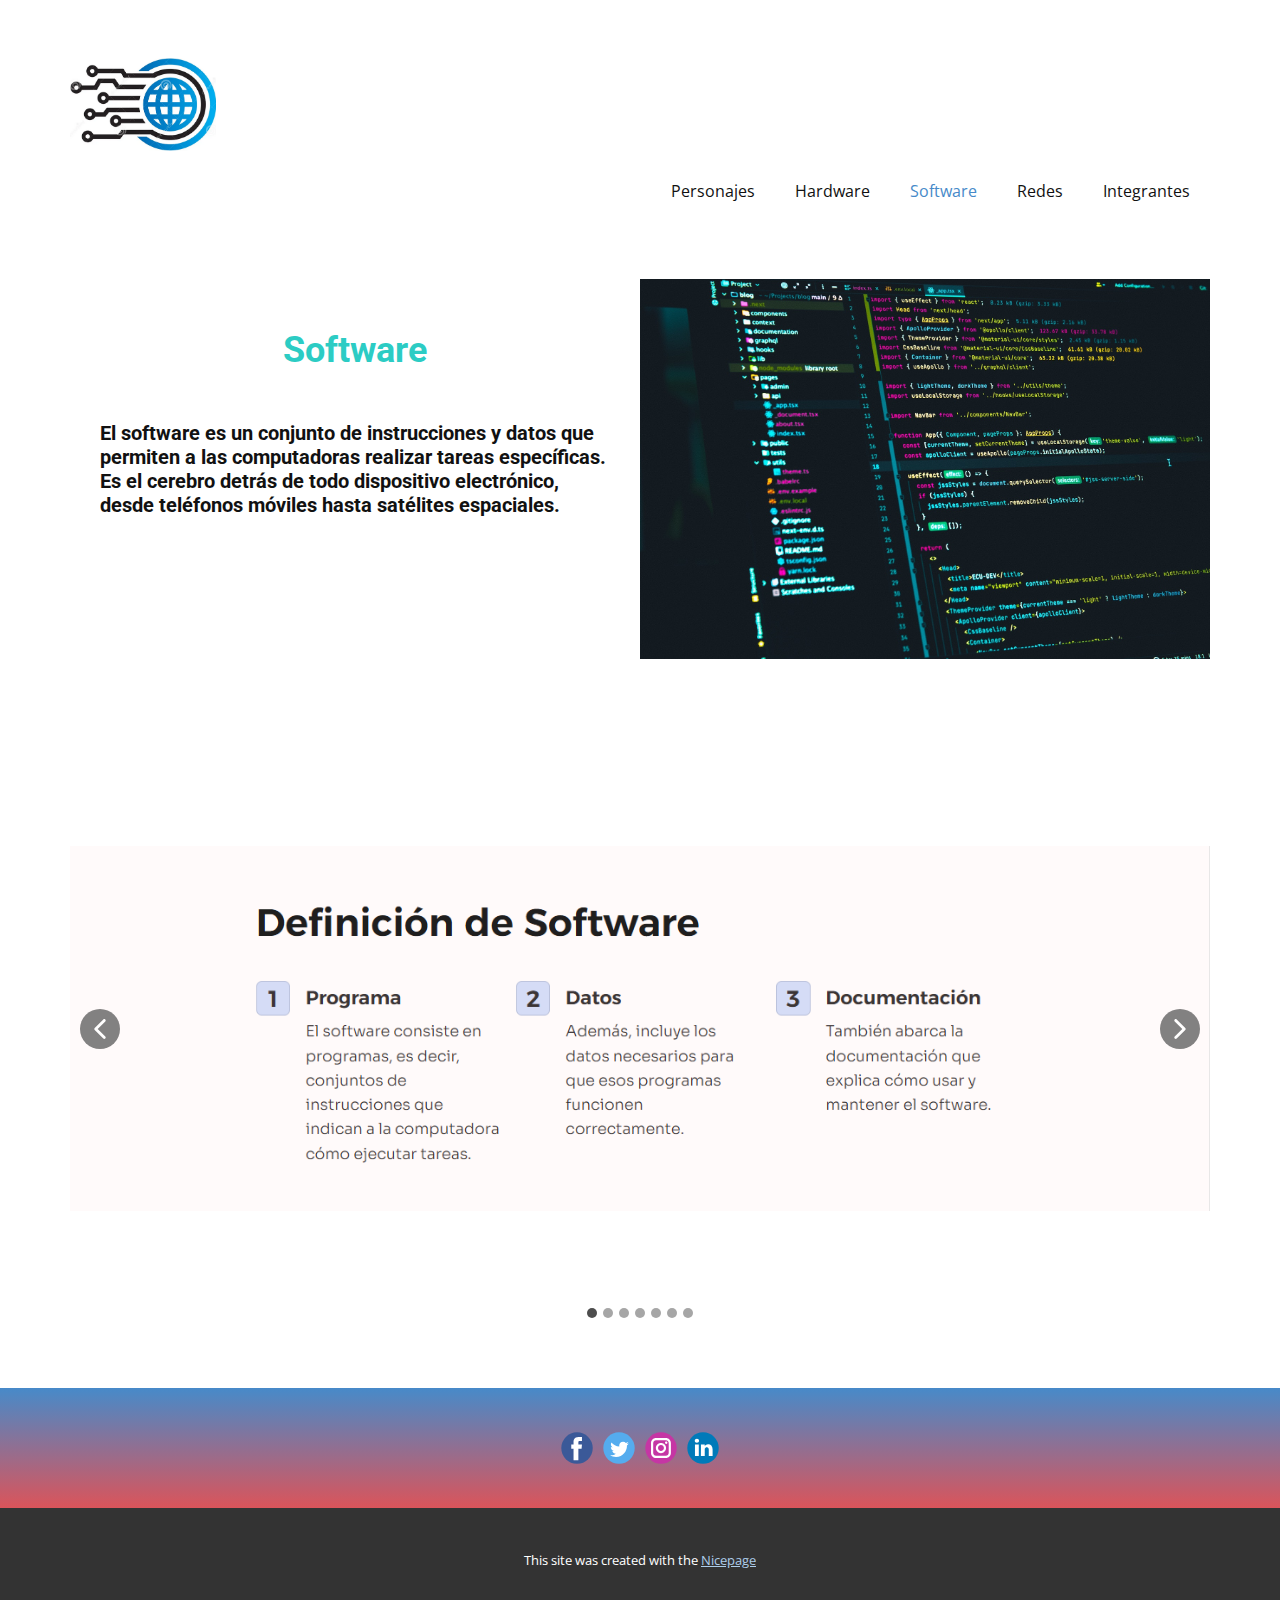
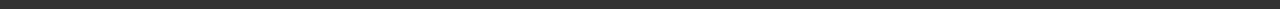
<file: Software.html>
<!DOCTYPE html>
<html style="font-size: 16px;" lang="es-CO"><head>
    <meta name="viewport" content="width=device-width, initial-scale=1.0">
    <meta charset="utf-8">
    <meta name="keywords" content="">
    <meta name="description" content="">
    <title>Software</title>
    <link rel="stylesheet" href="nicepage.css" media="screen">
<link rel="stylesheet" href="Software.css" media="screen">
    <script class="u-script" type="text/javascript" src="jquery.js" defer=""></script>
    <script class="u-script" type="text/javascript" src="nicepage.js" defer=""></script>
    <meta name="generator" content="Nicepage 6.10.5, nicepage.com">
    <link id="u-theme-google-font" rel="stylesheet" href="https://fonts.googleapis.com/css?family=Roboto:100,100i,300,300i,400,400i,500,500i,700,700i,900,900i|Open+Sans:300,300i,400,400i,500,500i,600,600i,700,700i,800,800i">
    
    
    
    
    <script type="application/ld+json">{
		"@context": "http://schema.org",
		"@type": "Organization",
		"name": "Introducción a la Ingeniería",
		"logo": "images/image.png",
		"sameAs": []
}</script>
    <meta name="theme-color" content="#478ac9">
    <meta property="og:title" content="Software">
    <meta property="og:description" content="">
    <meta property="og:type" content="website">
  <meta data-intl-tel-input-cdn-path="intlTelInput/"></head>
  <body data-path-to-root="./" data-include-products="false" class="u-body u-xl-mode" data-lang="es"><header class="u-clearfix u-header u-header" id="sec-2b2e"><div class="u-clearfix u-sheet u-sheet-1">
        <a href="#" class="u-image u-logo u-image-1" data-image-width="433" data-image-height="276">
          <img src="images/image.png" class="u-logo-image u-logo-image-1">
        </a>
        <nav class="u-menu u-menu-one-level u-offcanvas u-menu-1">
          <div class="menu-collapse" style="font-size: 1rem; letter-spacing: 0px;">
            <a class="u-button-style u-custom-left-right-menu-spacing u-custom-padding-bottom u-custom-top-bottom-menu-spacing u-nav-link u-text-active-palette-1-base u-text-hover-palette-2-base" href="#">
              <svg class="u-svg-link" viewBox="0 0 24 24"><use xlink:href="#menu-hamburger"></use></svg>
              <svg class="u-svg-content" version="1.1" id="menu-hamburger" viewBox="0 0 16 16" x="0px" y="0px" xmlns:xlink="http://www.w3.org/1999/xlink" xmlns="http://www.w3.org/2000/svg"><g><rect y="1" width="16" height="2"></rect><rect y="7" width="16" height="2"></rect><rect y="13" width="16" height="2"></rect>
</g></svg>
            </a>
          </div>
          <div class="u-custom-menu u-nav-container">
            <ul class="u-nav u-unstyled u-nav-1"><li class="u-nav-item"><a class="u-button-style u-nav-link u-text-active-palette-1-base u-text-hover-palette-2-base" href="Personajes.html" style="padding: 10px 20px;">Personajes</a>
</li><li class="u-nav-item"><a class="u-button-style u-nav-link u-text-active-palette-1-base u-text-hover-palette-2-base" href="Hardware.html" style="padding: 10px 20px;">Hardware</a>
</li><li class="u-nav-item"><a class="u-button-style u-nav-link u-text-active-palette-1-base u-text-hover-palette-2-base" href="Software.html" style="padding: 10px 20px;">Software</a>
</li><li class="u-nav-item"><a class="u-button-style u-nav-link u-text-active-palette-1-base u-text-hover-palette-2-base" href="Redes.html" style="padding: 10px 20px;">Redes</a>
</li><li class="u-nav-item"><a class="u-button-style u-nav-link u-text-active-palette-1-base u-text-hover-palette-2-base" href="Integrantes.html" style="padding: 10px 20px;">Integrantes</a>
</li></ul>
          </div>
          <div class="u-custom-menu u-nav-container-collapse">
            <div class="u-black u-container-style u-inner-container-layout u-opacity u-opacity-95 u-sidenav">
              <div class="u-inner-container-layout u-sidenav-overflow">
                <div class="u-menu-close"></div>
                <ul class="u-align-center u-nav u-popupmenu-items u-unstyled u-nav-2"><li class="u-nav-item"><a class="u-button-style u-nav-link" href="Personajes.html">Personajes</a>
</li><li class="u-nav-item"><a class="u-button-style u-nav-link" href="Hardware.html">Hardware</a>
</li><li class="u-nav-item"><a class="u-button-style u-nav-link" href="Software.html">Software</a>
</li><li class="u-nav-item"><a class="u-button-style u-nav-link" href="Redes.html">Redes</a>
</li><li class="u-nav-item"><a class="u-button-style u-nav-link" href="Integrantes.html">Integrantes</a>
</li></ul>
              </div>
            </div>
            <div class="u-black u-menu-overlay u-opacity u-opacity-70"></div>
          </div>
        </nav>
      </div></header>
    <section class="u-clearfix u-section-1" id="sec-050a">
      <div class="u-clearfix u-sheet u-sheet-1">
        <div class="data-layout-selected u-clearfix u-expanded-width u-layout-wrap u-layout-wrap-1">
          <div class="u-layout">
            <div class="u-layout-row">
              <div class="u-container-style u-layout-cell u-size-30 u-layout-cell-1">
                <div class="u-container-layout u-container-layout-1">
                  <h6 class="u-text u-text-default u-text-palette-4-base u-text-1">Software </h6>
                  <h6 class="u-align-left u-text u-text-default u-text-2"> El software es un conjunto de instrucciones y datos que permiten a las computadoras realizar tareas específicas. Es el cerebro detrás de todo dispositivo electrónico, desde teléfonos móviles hasta satélites espaciales. </h6>
                </div>
              </div>
              <div class="u-container-align-center u-container-style u-image u-image-contain u-layout-cell u-size-30 u-image-1" data-image-width="1600" data-image-height="1067">
                <div class="u-container-layout u-container-layout-2"></div>
              </div>
            </div>
          </div>
        </div>
      </div>
    </section>
    <section class="u-align-center u-clearfix u-section-2" id="sec-8f1c">
      <div class="u-clearfix u-sheet u-sheet-1">
        <div class="u-carousel u-expanded-width u-gallery u-gallery-slider u-layout-carousel u-lightbox u-no-transition u-show-text-on-hover u-gallery-1" id="carousel-e577" data-interval="5000" data-u-ride="carousel">
          <ol class="u-absolute-hcenter u-carousel-indicators u-carousel-indicators-1">
            <li data-u-target="#carousel-e577" data-u-slide-to="0" class="u-active u-grey-70 u-shape-circle" style="width: 10px; height: 10px;"></li>
            <li data-u-target="#carousel-e577" data-u-slide-to="1" class="u-grey-70 u-shape-circle" style="width: 10px; height: 10px;"></li>
            <li data-u-target="#carousel-e577" data-u-slide-to="2" class="u-grey-70 u-shape-circle" style="width: 10px; height: 10px;"></li>
            <li data-u-target="#carousel-e577" data-u-slide-to="3" class="u-grey-70 u-shape-circle" style="width: 10px; height: 10px;"></li>
            <li data-u-target="#carousel-e577" data-u-slide-to="4" class="u-grey-70 u-shape-circle" style="width: 10px; height: 10px;"></li>
            <li data-u-target="#carousel-e577" data-u-slide-to="5" class="u-grey-70 u-shape-circle" style="width: 10px; height: 10px;"></li>
            <li data-u-target="#carousel-e577" data-u-slide-to="6" class="u-grey-70 u-shape-circle" style="width: 10px; height: 10px;"></li>
          </ol>
          <div class="u-carousel-inner u-gallery-inner" role="listbox">
            <div class="u-active u-carousel-item u-effect-fade u-gallery-item u-carousel-item-1">
              <div class="u-back-slide" data-image-width="1316" data-image-height="422">
                <img class="u-back-image u-expanded u-image-contain" src="images/image15.png">
              </div>
              <div class="u-align-center u-over-slide u-shading u-valign-bottom u-over-slide-1">
                <h3 class="u-gallery-heading">Sample Title</h3>
                <p class="u-gallery-text">Sample Text</p>
              </div>
            </div>
            <div class="u-carousel-item u-effect-fade u-gallery-item u-carousel-item-2">
              <div class="u-back-slide" data-image-width="1310" data-image-height="638">
                <img class="u-back-image u-expanded u-image-contain" src="images/image16.png">
              </div>
              <div class="u-align-center u-over-slide u-shading u-valign-bottom u-over-slide-2">
                <h3 class="u-gallery-heading">Sample Title</h3>
                <p class="u-gallery-text">Sample Text</p>
              </div>
            </div>
            <div class="u-carousel-item u-effect-fade u-gallery-item u-carousel-item-3" data-image-width="1312" data-image-height="641">
              <div class="u-back-slide">
                <img class="u-back-image u-expanded u-image-contain" src="images/image17.png">
              </div>
              <div class="u-align-center u-over-slide u-shading u-valign-bottom u-over-slide-3"></div>
              <style data-mode="XL" data-visited="true"></style>
              <style data-mode="LG"></style>
              <style data-mode="MD"></style>
              <style data-mode="SM"></style>
              <style data-mode="XS"></style>
            </div>
            <div class="u-carousel-item u-effect-fade u-gallery-item u-carousel-item-4" data-image-width="1309" data-image-height="642">
              <div class="u-back-slide">
                <img class="u-back-image u-expanded u-image-contain" src="images/image18.png">
              </div>
              <div class="u-align-center u-over-slide u-shading u-valign-bottom u-over-slide-4"></div>
              <style data-mode="XL"></style>
              <style data-mode="LG"></style>
              <style data-mode="MD"></style>
              <style data-mode="SM"></style>
              <style data-mode="XS"></style>
            </div>
            <div class="u-carousel-item u-effect-fade u-gallery-item u-carousel-item-5" data-image-width="1309" data-image-height="640">
              <div class="u-back-slide">
                <img class="u-back-image u-expanded u-image-contain" src="images/image19.png">
              </div>
              <div class="u-align-center u-over-slide u-shading u-valign-bottom u-over-slide-5"></div>
              <style data-mode="XL"></style>
              <style data-mode="LG"></style>
              <style data-mode="MD"></style>
              <style data-mode="SM"></style>
              <style data-mode="XS"></style>
            </div>
            <div class="u-carousel-item u-effect-fade u-gallery-item u-carousel-item-6" data-image-width="1309" data-image-height="640">
              <div class="u-back-slide">
                <img class="u-back-image u-expanded u-image-contain" src="images/image20.png">
              </div>
              <div class="u-align-center u-over-slide u-shading u-valign-bottom u-over-slide-6"></div>
              <style data-mode="XL"></style>
              <style data-mode="LG"></style>
              <style data-mode="MD"></style>
              <style data-mode="SM"></style>
              <style data-mode="XS"></style>
            </div>
            <div class="u-carousel-item u-effect-fade u-gallery-item u-carousel-item-7" data-image-width="1295" data-image-height="641">
              <div class="u-back-slide">
                <img class="u-back-image u-expanded u-image-contain" src="images/image21.png">
              </div>
              <div class="u-align-center u-over-slide u-shading u-valign-bottom u-over-slide-7"></div>
              <style data-mode="XL"></style>
              <style data-mode="LG"></style>
              <style data-mode="MD"></style>
              <style data-mode="SM"></style>
              <style data-mode="XS"></style>
            </div>
          </div>
          <a class="u-absolute-vcenter u-carousel-control u-carousel-control-prev u-grey-70 u-icon-circle u-opacity u-opacity-70 u-spacing-10 u-text-white u-carousel-control-1" href="#carousel-e577" role="button" data-u-slide="prev">
            <span aria-hidden="true">
              <svg viewBox="0 0 451.847 451.847"><path d="M97.141,225.92c0-8.095,3.091-16.192,9.259-22.366L300.689,9.27c12.359-12.359,32.397-12.359,44.751,0
c12.354,12.354,12.354,32.388,0,44.748L173.525,225.92l171.903,171.909c12.354,12.354,12.354,32.391,0,44.744
c-12.354,12.365-32.386,12.365-44.745,0l-194.29-194.281C100.226,242.115,97.141,234.018,97.141,225.92z"></path></svg>
            </span>
            <span class="sr-only">
              <svg viewBox="0 0 451.847 451.847"><path d="M97.141,225.92c0-8.095,3.091-16.192,9.259-22.366L300.689,9.27c12.359-12.359,32.397-12.359,44.751,0
c12.354,12.354,12.354,32.388,0,44.748L173.525,225.92l171.903,171.909c12.354,12.354,12.354,32.391,0,44.744
c-12.354,12.365-32.386,12.365-44.745,0l-194.29-194.281C100.226,242.115,97.141,234.018,97.141,225.92z"></path></svg>
            </span>
          </a>
          <a class="u-absolute-vcenter u-carousel-control u-carousel-control-next u-grey-70 u-icon-circle u-opacity u-opacity-70 u-spacing-10 u-text-white u-carousel-control-2" href="#carousel-e577" role="button" data-u-slide="next">
            <span aria-hidden="true">
              <svg viewBox="0 0 451.846 451.847"><path d="M345.441,248.292L151.154,442.573c-12.359,12.365-32.397,12.365-44.75,0c-12.354-12.354-12.354-32.391,0-44.744
L278.318,225.92L106.409,54.017c-12.354-12.359-12.354-32.394,0-44.748c12.354-12.359,32.391-12.359,44.75,0l194.287,194.284
c6.177,6.18,9.262,14.271,9.262,22.366C354.708,234.018,351.617,242.115,345.441,248.292z"></path></svg>
            </span>
            <span class="sr-only">
              <svg viewBox="0 0 451.846 451.847"><path d="M345.441,248.292L151.154,442.573c-12.359,12.365-32.397,12.365-44.75,0c-12.354-12.354-12.354-32.391,0-44.744
L278.318,225.92L106.409,54.017c-12.354-12.359-12.354-32.394,0-44.748c12.354-12.359,32.391-12.359,44.75,0l194.287,194.284
c6.177,6.18,9.262,14.271,9.262,22.366C354.708,234.018,351.617,242.115,345.441,248.292z"></path></svg>
            </span>
          </a>
        </div>
      </div>
    </section>
    
    
    
    <footer class="u-clearfix u-footer u-gradient u-footer" id="sec-bd87"><div class="u-clearfix u-sheet u-sheet-1">
        <div class="u-align-left u-social-icons u-spacing-10 u-social-icons-1">
          <a class="u-social-url" title="facebook" target="_blank" href=""><span class="u-icon u-social-facebook u-social-icon u-icon-1"><svg class="u-svg-link" preserveAspectRatio="xMidYMin slice" viewBox="0 0 112 112" style=""><use xlink:href="#svg-442a"></use></svg><svg class="u-svg-content" viewBox="0 0 112 112" x="0" y="0" id="svg-442a"><circle fill="currentColor" cx="56.1" cy="56.1" r="55"></circle><path fill="#FFFFFF" d="M73.5,31.6h-9.1c-1.4,0-3.6,0.8-3.6,3.9v8.5h12.6L72,58.3H60.8v40.8H43.9V58.3h-8V43.9h8v-9.2
      c0-6.7,3.1-17,17-17h12.5v13.9H73.5z"></path></svg></span>
          </a>
          <a class="u-social-url" title="twitter" target="_blank" href=""><span class="u-icon u-social-icon u-social-twitter u-icon-2"><svg class="u-svg-link" preserveAspectRatio="xMidYMin slice" viewBox="0 0 112 112" style=""><use xlink:href="#svg-d49b"></use></svg><svg class="u-svg-content" viewBox="0 0 112 112" x="0" y="0" id="svg-d49b"><circle fill="currentColor" class="st0" cx="56.1" cy="56.1" r="55"></circle><path fill="#FFFFFF" d="M83.8,47.3c0,0.6,0,1.2,0,1.7c0,17.7-13.5,38.2-38.2,38.2C38,87.2,31,85,25,81.2c1,0.1,2.1,0.2,3.2,0.2
      c6.3,0,12.1-2.1,16.7-5.7c-5.9-0.1-10.8-4-12.5-9.3c0.8,0.2,1.7,0.2,2.5,0.2c1.2,0,2.4-0.2,3.5-0.5c-6.1-1.2-10.8-6.7-10.8-13.1
      c0-0.1,0-0.1,0-0.2c1.8,1,3.9,1.6,6.1,1.7c-3.6-2.4-6-6.5-6-11.2c0-2.5,0.7-4.8,1.8-6.7c6.6,8.1,16.5,13.5,27.6,14
      c-0.2-1-0.3-2-0.3-3.1c0-7.4,6-13.4,13.4-13.4c3.9,0,7.3,1.6,9.8,4.2c3.1-0.6,5.9-1.7,8.5-3.3c-1,3.1-3.1,5.8-5.9,7.4
      c2.7-0.3,5.3-1,7.7-2.1C88.7,43,86.4,45.4,83.8,47.3z"></path></svg></span>
          </a>
          <a class="u-social-url" title="instagram" target="_blank" href=""><span class="u-icon u-social-icon u-social-instagram u-icon-3"><svg class="u-svg-link" preserveAspectRatio="xMidYMin slice" viewBox="0 0 112 112" style=""><use xlink:href="#svg-dc08"></use></svg><svg class="u-svg-content" viewBox="0 0 112 112" x="0" y="0" id="svg-dc08"><circle fill="currentColor" cx="56.1" cy="56.1" r="55"></circle><path fill="#FFFFFF" d="M55.9,38.2c-9.9,0-17.9,8-17.9,17.9C38,66,46,74,55.9,74c9.9,0,17.9-8,17.9-17.9C73.8,46.2,65.8,38.2,55.9,38.2
      z M55.9,66.4c-5.7,0-10.3-4.6-10.3-10.3c-0.1-5.7,4.6-10.3,10.3-10.3c5.7,0,10.3,4.6,10.3,10.3C66.2,61.8,61.6,66.4,55.9,66.4z"></path><path fill="#FFFFFF" d="M74.3,33.5c-2.3,0-4.2,1.9-4.2,4.2s1.9,4.2,4.2,4.2s4.2-1.9,4.2-4.2S76.6,33.5,74.3,33.5z"></path><path fill="#FFFFFF" d="M73.1,21.3H38.6c-9.7,0-17.5,7.9-17.5,17.5v34.5c0,9.7,7.9,17.6,17.5,17.6h34.5c9.7,0,17.5-7.9,17.5-17.5V38.8
      C90.6,29.1,82.7,21.3,73.1,21.3z M83,73.3c0,5.5-4.5,9.9-9.9,9.9H38.6c-5.5,0-9.9-4.5-9.9-9.9V38.8c0-5.5,4.5-9.9,9.9-9.9h34.5
      c5.5,0,9.9,4.5,9.9,9.9V73.3z"></path></svg></span>
          </a>
          <a class="u-social-url" title="linkedin" target="_blank" href=""><span class="u-icon u-social-icon u-social-linkedin u-icon-4"><svg class="u-svg-link" preserveAspectRatio="xMidYMin slice" viewBox="0 0 112 112" style=""><use xlink:href="#svg-bef4"></use></svg><svg class="u-svg-content" viewBox="0 0 112 112" x="0" y="0" id="svg-bef4"><circle fill="currentColor" cx="56.1" cy="56.1" r="55"></circle><path fill="#FFFFFF" d="M41.3,83.7H27.9V43.4h13.4V83.7z M34.6,37.9L34.6,37.9c-4.6,0-7.5-3.1-7.5-7c0-4,3-7,7.6-7s7.4,3,7.5,7
      C42.2,34.8,39.2,37.9,34.6,37.9z M89.6,83.7H76.2V62.2c0-5.4-1.9-9.1-6.8-9.1c-3.7,0-5.9,2.5-6.9,4.9c-0.4,0.9-0.4,2.1-0.4,3.3v22.5
      H48.7c0,0,0.2-36.5,0-40.3h13.4v5.7c1.8-2.7,5-6.7,12.1-6.7c8.8,0,15.4,5.8,15.4,18.1V83.7z"></path></svg></span>
          </a>
        </div>
      </div></footer>
    <section class="u-backlink u-clearfix u-grey-80">
      <p class="u-text">
        <span>This site was created with the </span>
        <a class="u-link" href="https://nicepage.com/" target="_blank" rel="nofollow">
          <span>Nicepage</span>
        </a>
      </p>
    </section>
  
</body></html>
</file>
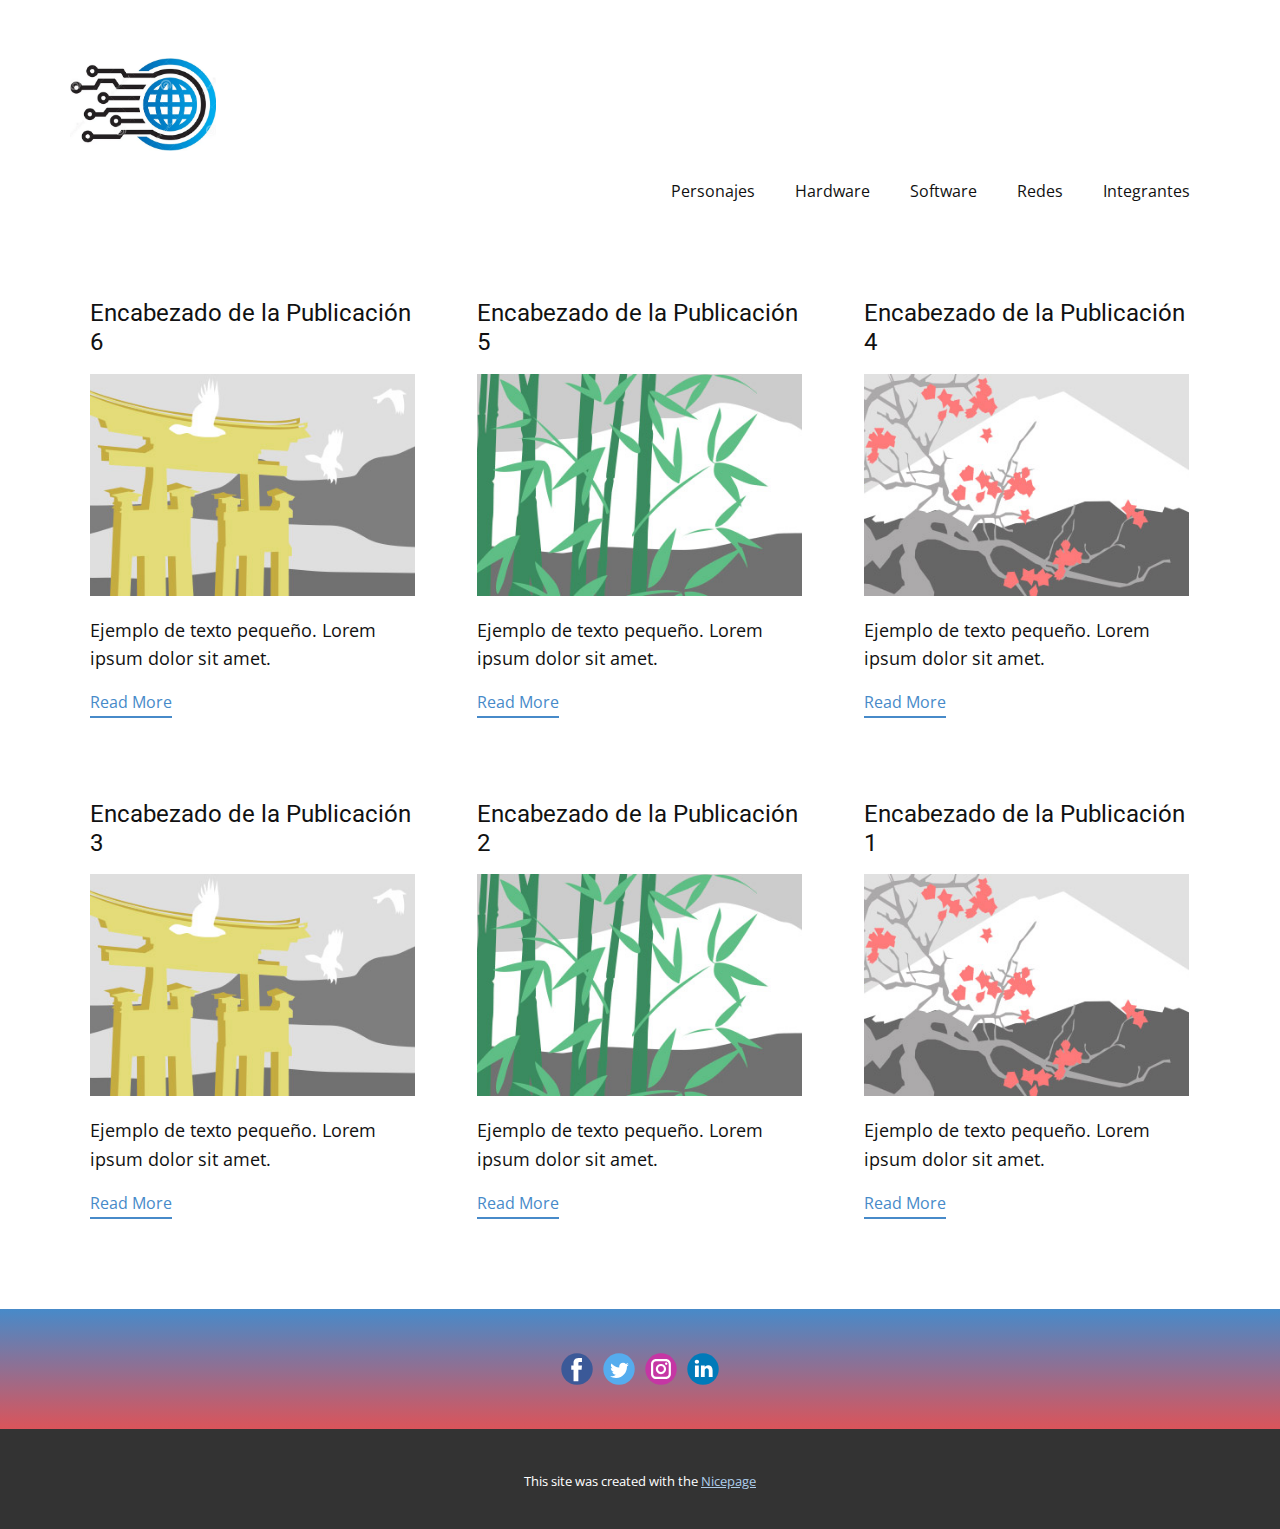
<file: blog/blog.html>
<!DOCTYPE html>
<html style="font-size: 16px;" lang="es-CO"><head>
    <meta name="viewport" content="width=device-width, initial-scale=1.0">
    <meta charset="utf-8">
    <meta name="keywords" content="">
    <meta name="description" content="">
    <title>Blog</title>
    <link rel="stylesheet" href="../nicepage.css" media="screen">
<link rel="stylesheet" href="../Blog-Template.css" media="screen">
    <script class="u-script" type="text/javascript" src="../jquery.js" defer=""></script>
    <script class="u-script" type="text/javascript" src="../nicepage.js" defer=""></script>
    <meta name="generator" content="Nicepage 6.10.5, nicepage.com">
    <link id="u-theme-google-font" rel="stylesheet" href="https://fonts.googleapis.com/css?family=Roboto:100,100i,300,300i,400,400i,500,500i,700,700i,900,900i|Open+Sans:300,300i,400,400i,500,500i,600,600i,700,700i,800,800i">
    
    
    
    <script type="application/ld+json">{
		"@context": "http://schema.org",
		"@type": "Organization",
		"name": "Introducción a la Ingeniería",
		"logo": "images/image.png",
		"sameAs": []
}</script>
    <meta name="theme-color" content="#478ac9">
  <meta data-intl-tel-input-cdn-path="intlTelInput/"></head>
  <body data-path-to-root="./" data-include-products="false" class="u-body u-xl-mode" data-lang="es"><header class="u-clearfix u-header u-header" id="sec-2b2e"><div class="u-clearfix u-sheet u-sheet-1">
        <a href="#" class="u-image u-logo u-image-1" data-image-width="433" data-image-height="276">
          <img src="../images/image.png" class="u-logo-image u-logo-image-1">
        </a>
        <nav class="u-menu u-menu-one-level u-offcanvas u-menu-1">
          <div class="menu-collapse" style="font-size: 1rem; letter-spacing: 0px;">
            <a class="u-button-style u-custom-left-right-menu-spacing u-custom-padding-bottom u-custom-top-bottom-menu-spacing u-nav-link u-text-active-palette-1-base u-text-hover-palette-2-base" href="#">
              <svg class="u-svg-link" viewBox="0 0 24 24"><use xlink:href="#menu-hamburger"></use></svg>
              <svg class="u-svg-content" version="1.1" id="menu-hamburger" viewBox="0 0 16 16" x="0px" y="0px" xmlns:xlink="http://www.w3.org/1999/xlink" xmlns="http://www.w3.org/2000/svg"><g><rect y="1" width="16" height="2"></rect><rect y="7" width="16" height="2"></rect><rect y="13" width="16" height="2"></rect>
</g></svg>
            </a>
          </div>
          <div class="u-custom-menu u-nav-container">
            <ul class="u-nav u-unstyled u-nav-1"><li class="u-nav-item"><a class="u-button-style u-nav-link u-text-active-palette-1-base u-text-hover-palette-2-base" href="../Personajes.html" style="padding: 10px 20px;">Personajes</a>
</li><li class="u-nav-item"><a class="u-button-style u-nav-link u-text-active-palette-1-base u-text-hover-palette-2-base" href="../Hardware.html" style="padding: 10px 20px;">Hardware</a>
</li><li class="u-nav-item"><a class="u-button-style u-nav-link u-text-active-palette-1-base u-text-hover-palette-2-base" href="../Software.html" style="padding: 10px 20px;">Software</a>
</li><li class="u-nav-item"><a class="u-button-style u-nav-link u-text-active-palette-1-base u-text-hover-palette-2-base" href="../Redes.html" style="padding: 10px 20px;">Redes</a>
</li><li class="u-nav-item"><a class="u-button-style u-nav-link u-text-active-palette-1-base u-text-hover-palette-2-base" href="../Integrantes.html" style="padding: 10px 20px;">Integrantes</a>
</li></ul>
          </div>
          <div class="u-custom-menu u-nav-container-collapse">
            <div class="u-black u-container-style u-inner-container-layout u-opacity u-opacity-95 u-sidenav">
              <div class="u-inner-container-layout u-sidenav-overflow">
                <div class="u-menu-close"></div>
                <ul class="u-align-center u-nav u-popupmenu-items u-unstyled u-nav-2"><li class="u-nav-item"><a class="u-button-style u-nav-link" href="../Personajes.html">Personajes</a>
</li><li class="u-nav-item"><a class="u-button-style u-nav-link" href="../Hardware.html">Hardware</a>
</li><li class="u-nav-item"><a class="u-button-style u-nav-link" href="../Software.html">Software</a>
</li><li class="u-nav-item"><a class="u-button-style u-nav-link" href="../Redes.html">Redes</a>
</li><li class="u-nav-item"><a class="u-button-style u-nav-link" href="../Integrantes.html">Integrantes</a>
</li></ul>
              </div>
            </div>
            <div class="u-black u-menu-overlay u-opacity u-opacity-70"></div>
          </div>
        </nav>
      </div></header>
    <section class="u-clearfix u-section-1" id="sec-d32d">
      <div class="u-clearfix u-sheet u-valign-middle u-sheet-1"><!--blog--><!--blog_options_json--><!--{"type":"Recent","source":"","tags":"","count":""}--><!--/blog_options_json-->
        <div class="u-blog u-expanded-width u-repeater u-repeater-1"><!--blog_post-->
          <div class="u-blog-post u-container-style u-repeater-item u-white u-repeater-item-1">
            <div class="u-container-layout u-similar-container u-valign-top u-container-layout-1"><!--blog_post_header-->
              <h4 class="u-blog-control u-text u-text-1">
                <a class="u-post-header-link" href="../blog/enviar-5.html">Encabezado de la Publicación 6</a>
              </h4><!--/blog_post_header--><!--blog_post_image-->
              <a class="u-post-header-link" href="../blog/enviar-5.html"><img alt="" class="u-blog-control u-expanded-width u-image u-image-default u-image-1" src="../images/8ad73f3c.jpeg"></a><!--/blog_post_image--><!--blog_post_content-->
              <div class="u-blog-control u-post-content u-text u-text-2 fr-view">Ejemplo de texto pequeño. Lorem ipsum dolor sit amet.</div><!--/blog_post_content--><!--blog_post_readmore-->
              <a href="../blog/enviar-5.html" class="u-blog-control u-border-2 u-border-palette-1-base u-btn u-btn-rectangle u-button-style u-none u-btn-1"><!--blog_post_readmore_content--><!--options_json--><!--{"content":"Read More","defaultValue":"Lee mas"}--><!--/options_json-->Read More<!--/blog_post_readmore_content--></a><!--/blog_post_readmore-->
            </div>
          </div><div class="u-blog-post u-container-style u-repeater-item u-video-cover u-white">
            <div class="u-container-layout u-similar-container u-valign-top u-container-layout-2"><!--blog_post_header-->
              <h4 class="u-blog-control u-text u-text-3">
                <a class="u-post-header-link" href="../blog/enviar-4.html">Encabezado de la Publicación 5</a>
              </h4><!--/blog_post_header--><!--blog_post_image-->
              <a class="u-post-header-link" href="../blog/enviar-4.html"><img alt="" class="u-blog-control u-expanded-width u-image u-image-default u-image-2" src="../images/68f64b9d.jpeg"></a><!--/blog_post_image--><!--blog_post_content-->
              <div class="u-blog-control u-post-content u-text u-text-4 fr-view">Ejemplo de texto pequeño. Lorem ipsum dolor sit amet.</div><!--/blog_post_content--><!--blog_post_readmore-->
              <a href="../blog/enviar-4.html" class="u-blog-control u-border-2 u-border-palette-1-base u-btn u-btn-rectangle u-button-style u-none u-btn-2"><!--blog_post_readmore_content--><!--options_json--><!--{"content":"Read More","defaultValue":"Lee mas"}--><!--/options_json-->Read More<!--/blog_post_readmore_content--></a><!--/blog_post_readmore-->
            </div>
          </div><div class="u-blog-post u-container-style u-repeater-item u-video-cover u-white">
            <div class="u-container-layout u-similar-container u-valign-top u-container-layout-3"><!--blog_post_header-->
              <h4 class="u-blog-control u-text u-text-5">
                <a class="u-post-header-link" href="../blog/enviar-3.html">Encabezado de la Publicación 4</a>
              </h4><!--/blog_post_header--><!--blog_post_image-->
              <a class="u-post-header-link" href="../blog/enviar-3.html"><img alt="" class="u-blog-control u-expanded-width u-image u-image-default u-image-3" src="../images/0fd3416c.jpeg"></a><!--/blog_post_image--><!--blog_post_content-->
              <div class="u-blog-control u-post-content u-text u-text-6 fr-view">Ejemplo de texto pequeño. Lorem ipsum dolor sit amet.</div><!--/blog_post_content--><!--blog_post_readmore-->
              <a href="../blog/enviar-3.html" class="u-blog-control u-border-2 u-border-palette-1-base u-btn u-btn-rectangle u-button-style u-none u-btn-3"><!--blog_post_readmore_content--><!--options_json--><!--{"content":"Read More","defaultValue":"Lee mas"}--><!--/options_json-->Read More<!--/blog_post_readmore_content--></a><!--/blog_post_readmore-->
            </div>
          </div><div class="u-blog-post u-container-style u-repeater-item u-white u-repeater-item-1">
            <div class="u-container-layout u-similar-container u-valign-top u-container-layout-1"><!--blog_post_header-->
              <h4 class="u-blog-control u-text u-text-1">
                <a class="u-post-header-link" href="../blog/enviar-2.html">Encabezado de la Publicación 3</a>
              </h4><!--/blog_post_header--><!--blog_post_image-->
              <a class="u-post-header-link" href="../blog/enviar-2.html"><img alt="" class="u-blog-control u-expanded-width u-image u-image-default u-image-1" src="../images/8ad73f3c.jpeg"></a><!--/blog_post_image--><!--blog_post_content-->
              <div class="u-blog-control u-post-content u-text u-text-2 fr-view">Ejemplo de texto pequeño. Lorem ipsum dolor sit amet.</div><!--/blog_post_content--><!--blog_post_readmore-->
              <a href="../blog/enviar-2.html" class="u-blog-control u-border-2 u-border-palette-1-base u-btn u-btn-rectangle u-button-style u-none u-btn-1"><!--blog_post_readmore_content--><!--options_json--><!--{"content":"Read More","defaultValue":"Lee mas"}--><!--/options_json-->Read More<!--/blog_post_readmore_content--></a><!--/blog_post_readmore-->
            </div>
          </div><div class="u-blog-post u-container-style u-repeater-item u-video-cover u-white">
            <div class="u-container-layout u-similar-container u-valign-top u-container-layout-2"><!--blog_post_header-->
              <h4 class="u-blog-control u-text u-text-3">
                <a class="u-post-header-link" href="../blog/enviar-1.html">Encabezado de la Publicación 2</a>
              </h4><!--/blog_post_header--><!--blog_post_image-->
              <a class="u-post-header-link" href="../blog/enviar-1.html"><img alt="" class="u-blog-control u-expanded-width u-image u-image-default u-image-2" src="../images/68f64b9d.jpeg"></a><!--/blog_post_image--><!--blog_post_content-->
              <div class="u-blog-control u-post-content u-text u-text-4 fr-view">Ejemplo de texto pequeño. Lorem ipsum dolor sit amet.</div><!--/blog_post_content--><!--blog_post_readmore-->
              <a href="../blog/enviar-1.html" class="u-blog-control u-border-2 u-border-palette-1-base u-btn u-btn-rectangle u-button-style u-none u-btn-2"><!--blog_post_readmore_content--><!--options_json--><!--{"content":"Read More","defaultValue":"Lee mas"}--><!--/options_json-->Read More<!--/blog_post_readmore_content--></a><!--/blog_post_readmore-->
            </div>
          </div><div class="u-blog-post u-container-style u-repeater-item u-video-cover u-white">
            <div class="u-container-layout u-similar-container u-valign-top u-container-layout-3"><!--blog_post_header-->
              <h4 class="u-blog-control u-text u-text-5">
                <a class="u-post-header-link" href="../blog/enviar.html">Encabezado de la Publicación 1</a>
              </h4><!--/blog_post_header--><!--blog_post_image-->
              <a class="u-post-header-link" href="../blog/enviar.html"><img alt="" class="u-blog-control u-expanded-width u-image u-image-default u-image-3" src="../images/0fd3416c.jpeg"></a><!--/blog_post_image--><!--blog_post_content-->
              <div class="u-blog-control u-post-content u-text u-text-6 fr-view">Ejemplo de texto pequeño. Lorem ipsum dolor sit amet.</div><!--/blog_post_content--><!--blog_post_readmore-->
              <a href="../blog/enviar.html" class="u-blog-control u-border-2 u-border-palette-1-base u-btn u-btn-rectangle u-button-style u-none u-btn-3"><!--blog_post_readmore_content--><!--options_json--><!--{"content":"Read More","defaultValue":"Lee mas"}--><!--/options_json-->Read More<!--/blog_post_readmore_content--></a><!--/blog_post_readmore-->
            </div>
          </div><!--/blog_post--><!--blog_post-->
          <!--/blog_post--><!--blog_post-->
          <!--/blog_post-->
        </div><!--/blog-->
      </div>
    </section>
    
    
    
    <footer class="u-clearfix u-footer u-gradient u-footer" id="sec-bd87"><div class="u-clearfix u-sheet u-sheet-1">
        <div class="u-align-left u-social-icons u-spacing-10 u-social-icons-1">
          <a class="u-social-url" title="facebook" target="_blank" href=""><span class="u-icon u-social-facebook u-social-icon u-icon-1"><svg class="u-svg-link" preserveAspectRatio="xMidYMin slice" viewBox="0 0 112 112" style=""><use xlink:href="#svg-442a"></use></svg><svg class="u-svg-content" viewBox="0 0 112 112" x="0" y="0" id="svg-442a"><circle fill="currentColor" cx="56.1" cy="56.1" r="55"></circle><path fill="#FFFFFF" d="M73.5,31.6h-9.1c-1.4,0-3.6,0.8-3.6,3.9v8.5h12.6L72,58.3H60.8v40.8H43.9V58.3h-8V43.9h8v-9.2
      c0-6.7,3.1-17,17-17h12.5v13.9H73.5z"></path></svg></span>
          </a>
          <a class="u-social-url" title="twitter" target="_blank" href=""><span class="u-icon u-social-icon u-social-twitter u-icon-2"><svg class="u-svg-link" preserveAspectRatio="xMidYMin slice" viewBox="0 0 112 112" style=""><use xlink:href="#svg-d49b"></use></svg><svg class="u-svg-content" viewBox="0 0 112 112" x="0" y="0" id="svg-d49b"><circle fill="currentColor" class="st0" cx="56.1" cy="56.1" r="55"></circle><path fill="#FFFFFF" d="M83.8,47.3c0,0.6,0,1.2,0,1.7c0,17.7-13.5,38.2-38.2,38.2C38,87.2,31,85,25,81.2c1,0.1,2.1,0.2,3.2,0.2
      c6.3,0,12.1-2.1,16.7-5.7c-5.9-0.1-10.8-4-12.5-9.3c0.8,0.2,1.7,0.2,2.5,0.2c1.2,0,2.4-0.2,3.5-0.5c-6.1-1.2-10.8-6.7-10.8-13.1
      c0-0.1,0-0.1,0-0.2c1.8,1,3.9,1.6,6.1,1.7c-3.6-2.4-6-6.5-6-11.2c0-2.5,0.7-4.8,1.8-6.7c6.6,8.1,16.5,13.5,27.6,14
      c-0.2-1-0.3-2-0.3-3.1c0-7.4,6-13.4,13.4-13.4c3.9,0,7.3,1.6,9.8,4.2c3.1-0.6,5.9-1.7,8.5-3.3c-1,3.1-3.1,5.8-5.9,7.4
      c2.7-0.3,5.3-1,7.7-2.1C88.7,43,86.4,45.4,83.8,47.3z"></path></svg></span>
          </a>
          <a class="u-social-url" title="instagram" target="_blank" href=""><span class="u-icon u-social-icon u-social-instagram u-icon-3"><svg class="u-svg-link" preserveAspectRatio="xMidYMin slice" viewBox="0 0 112 112" style=""><use xlink:href="#svg-dc08"></use></svg><svg class="u-svg-content" viewBox="0 0 112 112" x="0" y="0" id="svg-dc08"><circle fill="currentColor" cx="56.1" cy="56.1" r="55"></circle><path fill="#FFFFFF" d="M55.9,38.2c-9.9,0-17.9,8-17.9,17.9C38,66,46,74,55.9,74c9.9,0,17.9-8,17.9-17.9C73.8,46.2,65.8,38.2,55.9,38.2
      z M55.9,66.4c-5.7,0-10.3-4.6-10.3-10.3c-0.1-5.7,4.6-10.3,10.3-10.3c5.7,0,10.3,4.6,10.3,10.3C66.2,61.8,61.6,66.4,55.9,66.4z"></path><path fill="#FFFFFF" d="M74.3,33.5c-2.3,0-4.2,1.9-4.2,4.2s1.9,4.2,4.2,4.2s4.2-1.9,4.2-4.2S76.6,33.5,74.3,33.5z"></path><path fill="#FFFFFF" d="M73.1,21.3H38.6c-9.7,0-17.5,7.9-17.5,17.5v34.5c0,9.7,7.9,17.6,17.5,17.6h34.5c9.7,0,17.5-7.9,17.5-17.5V38.8
      C90.6,29.1,82.7,21.3,73.1,21.3z M83,73.3c0,5.5-4.5,9.9-9.9,9.9H38.6c-5.5,0-9.9-4.5-9.9-9.9V38.8c0-5.5,4.5-9.9,9.9-9.9h34.5
      c5.5,0,9.9,4.5,9.9,9.9V73.3z"></path></svg></span>
          </a>
          <a class="u-social-url" title="linkedin" target="_blank" href=""><span class="u-icon u-social-icon u-social-linkedin u-icon-4"><svg class="u-svg-link" preserveAspectRatio="xMidYMin slice" viewBox="0 0 112 112" style=""><use xlink:href="#svg-bef4"></use></svg><svg class="u-svg-content" viewBox="0 0 112 112" x="0" y="0" id="svg-bef4"><circle fill="currentColor" cx="56.1" cy="56.1" r="55"></circle><path fill="#FFFFFF" d="M41.3,83.7H27.9V43.4h13.4V83.7z M34.6,37.9L34.6,37.9c-4.6,0-7.5-3.1-7.5-7c0-4,3-7,7.6-7s7.4,3,7.5,7
      C42.2,34.8,39.2,37.9,34.6,37.9z M89.6,83.7H76.2V62.2c0-5.4-1.9-9.1-6.8-9.1c-3.7,0-5.9,2.5-6.9,4.9c-0.4,0.9-0.4,2.1-0.4,3.3v22.5
      H48.7c0,0,0.2-36.5,0-40.3h13.4v5.7c1.8-2.7,5-6.7,12.1-6.7c8.8,0,15.4,5.8,15.4,18.1V83.7z"></path></svg></span>
          </a>
        </div>
      </div></footer>
    <section class="u-backlink u-clearfix u-grey-80">
      <p class="u-text">
        <span>This site was created with the </span>
        <a class="u-link" href="https://nicepage.com/" target="_blank" rel="nofollow">
          <span>Nicepage</span>
        </a>
      </p>
    </section>
  
</body></html>
</file>
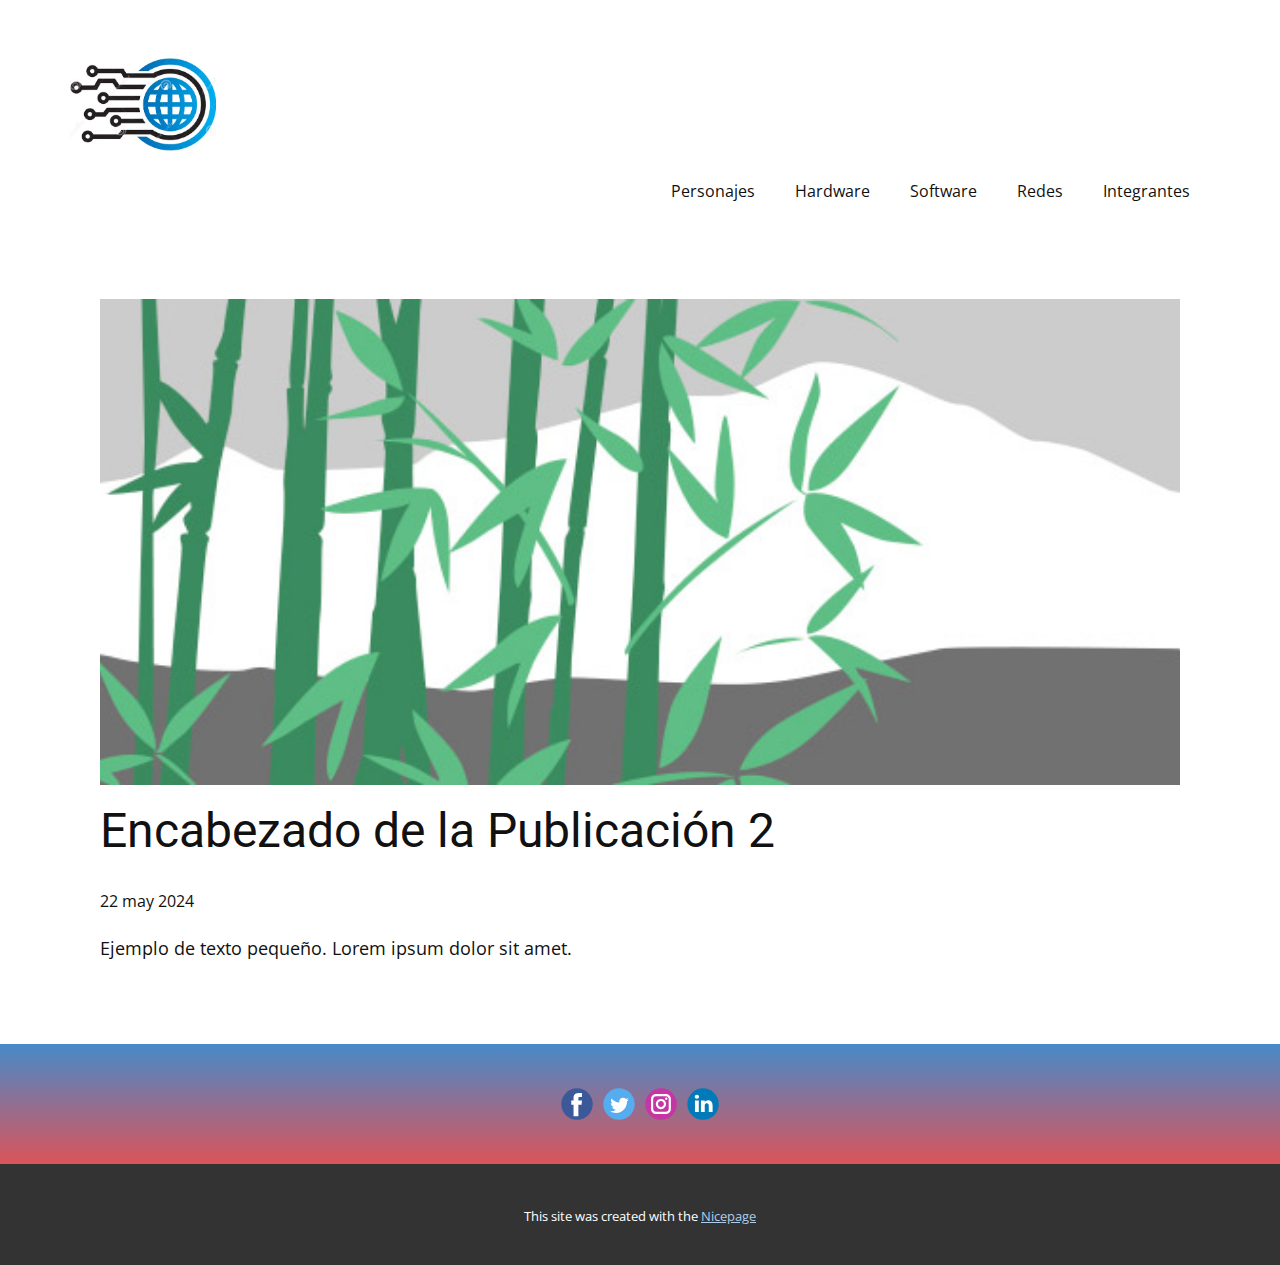
<file: blog/enviar-1.html>
<!DOCTYPE html>
<html style="font-size: 16px;" lang="es-CO"><head>
    <meta name="viewport" content="width=device-width, initial-scale=1.0">
    <meta charset="utf-8">
    <meta name="keywords" content="Encabezado de la Publicación 1">
    <meta name="description" content="">
    <title>Encabezado de la Publicación 2</title>
    <link rel="stylesheet" href="../nicepage.css" media="screen">
<link rel="stylesheet" href="../Post-Template.css" media="screen">
    <script class="u-script" type="text/javascript" src="../jquery.js" defer=""></script>
    <script class="u-script" type="text/javascript" src="../nicepage.js" defer=""></script>
    <meta name="generator" content="Nicepage 6.10.5, nicepage.com">
    <link id="u-theme-google-font" rel="stylesheet" href="https://fonts.googleapis.com/css?family=Roboto:100,100i,300,300i,400,400i,500,500i,700,700i,900,900i|Open+Sans:300,300i,400,400i,500,500i,600,600i,700,700i,800,800i">
    
    
    
    <script type="application/ld+json">{
		"@context": "http://schema.org",
		"@type": "Organization",
		"name": "Introducción a la Ingeniería",
		"logo": "images/image.png",
		"sameAs": []
}</script>
    <meta name="theme-color" content="#478ac9">
  <meta data-intl-tel-input-cdn-path="intlTelInput/"></head>
  <body data-path-to-root="./" data-include-products="false" class="u-body u-xl-mode" data-lang="es"><header class="u-clearfix u-header u-header" id="sec-2b2e"><div class="u-clearfix u-sheet u-sheet-1">
        <a href="#" class="u-image u-logo u-image-1" data-image-width="433" data-image-height="276">
          <img src="../images/image.png" class="u-logo-image u-logo-image-1">
        </a>
        <nav class="u-menu u-menu-one-level u-offcanvas u-menu-1">
          <div class="menu-collapse" style="font-size: 1rem; letter-spacing: 0px;">
            <a class="u-button-style u-custom-left-right-menu-spacing u-custom-padding-bottom u-custom-top-bottom-menu-spacing u-nav-link u-text-active-palette-1-base u-text-hover-palette-2-base" href="#">
              <svg class="u-svg-link" viewBox="0 0 24 24"><use xlink:href="#menu-hamburger"></use></svg>
              <svg class="u-svg-content" version="1.1" id="menu-hamburger" viewBox="0 0 16 16" x="0px" y="0px" xmlns:xlink="http://www.w3.org/1999/xlink" xmlns="http://www.w3.org/2000/svg"><g><rect y="1" width="16" height="2"></rect><rect y="7" width="16" height="2"></rect><rect y="13" width="16" height="2"></rect>
</g></svg>
            </a>
          </div>
          <div class="u-custom-menu u-nav-container">
            <ul class="u-nav u-unstyled u-nav-1"><li class="u-nav-item"><a class="u-button-style u-nav-link u-text-active-palette-1-base u-text-hover-palette-2-base" href="../Personajes.html" style="padding: 10px 20px;">Personajes</a>
</li><li class="u-nav-item"><a class="u-button-style u-nav-link u-text-active-palette-1-base u-text-hover-palette-2-base" href="../Hardware.html" style="padding: 10px 20px;">Hardware</a>
</li><li class="u-nav-item"><a class="u-button-style u-nav-link u-text-active-palette-1-base u-text-hover-palette-2-base" href="../Software.html" style="padding: 10px 20px;">Software</a>
</li><li class="u-nav-item"><a class="u-button-style u-nav-link u-text-active-palette-1-base u-text-hover-palette-2-base" href="../Redes.html" style="padding: 10px 20px;">Redes</a>
</li><li class="u-nav-item"><a class="u-button-style u-nav-link u-text-active-palette-1-base u-text-hover-palette-2-base" href="../Integrantes.html" style="padding: 10px 20px;">Integrantes</a>
</li></ul>
          </div>
          <div class="u-custom-menu u-nav-container-collapse">
            <div class="u-black u-container-style u-inner-container-layout u-opacity u-opacity-95 u-sidenav">
              <div class="u-inner-container-layout u-sidenav-overflow">
                <div class="u-menu-close"></div>
                <ul class="u-align-center u-nav u-popupmenu-items u-unstyled u-nav-2"><li class="u-nav-item"><a class="u-button-style u-nav-link" href="../Personajes.html">Personajes</a>
</li><li class="u-nav-item"><a class="u-button-style u-nav-link" href="../Hardware.html">Hardware</a>
</li><li class="u-nav-item"><a class="u-button-style u-nav-link" href="../Software.html">Software</a>
</li><li class="u-nav-item"><a class="u-button-style u-nav-link" href="../Redes.html">Redes</a>
</li><li class="u-nav-item"><a class="u-button-style u-nav-link" href="../Integrantes.html">Integrantes</a>
</li></ul>
              </div>
            </div>
            <div class="u-black u-menu-overlay u-opacity u-opacity-70"></div>
          </div>
        </nav>
      </div></header>
    <section class="u-align-center u-clearfix u-section-1" id="sec-ccf4">
      <div class="u-clearfix u-sheet u-valign-middle-md u-valign-middle-sm u-valign-middle-xs u-sheet-1"><!--post_details--><!--post_details_options_json--><!--{"source":""}--><!--/post_details_options_json--><!--blog_post-->
        <div class="u-container-style u-expanded-width u-post-details u-post-details-1">
          <div class="u-container-layout u-valign-middle u-container-layout-1"><!--blog_post_image-->
            <img alt="" class="u-blog-control u-expanded-width u-image u-image-default u-image-1" src="../images/68f64b9d.jpeg"><!--/blog_post_image--><!--blog_post_header-->
            <h2 class="u-blog-control u-text u-text-1">Encabezado de la Publicación 2</h2><!--/blog_post_header--><!--blog_post_metadata-->
            <div class="u-blog-control u-metadata u-metadata-1"><!--blog_post_metadata_date-->
              <span class="u-meta-date u-meta-icon">22 may 2024</span><!--/blog_post_metadata_date--><!--blog_post_metadata_category-->
              <!--/blog_post_metadata_category--><!--blog_post_metadata_comments-->
              <!--/blog_post_metadata_comments-->
            </div><!--/blog_post_metadata--><!--blog_post_content-->
            <div class="u-align-justify u-blog-control u-post-content u-text u-text-2 fr-view">
  Ejemplo de texto pequeño. Lorem ipsum dolor sit amet.
  </div><!--/blog_post_content-->
          </div>
        </div><!--/blog_post--><!--/post_details-->
      </div>
    </section>
    
    
    
    <footer class="u-clearfix u-footer u-gradient u-footer" id="sec-bd87"><div class="u-clearfix u-sheet u-sheet-1">
        <div class="u-align-left u-social-icons u-spacing-10 u-social-icons-1">
          <a class="u-social-url" title="facebook" target="_blank" href=""><span class="u-icon u-social-facebook u-social-icon u-icon-1"><svg class="u-svg-link" preserveAspectRatio="xMidYMin slice" viewBox="0 0 112 112" style=""><use xlink:href="#svg-442a"></use></svg><svg class="u-svg-content" viewBox="0 0 112 112" x="0" y="0" id="svg-442a"><circle fill="currentColor" cx="56.1" cy="56.1" r="55"></circle><path fill="#FFFFFF" d="M73.5,31.6h-9.1c-1.4,0-3.6,0.8-3.6,3.9v8.5h12.6L72,58.3H60.8v40.8H43.9V58.3h-8V43.9h8v-9.2
      c0-6.7,3.1-17,17-17h12.5v13.9H73.5z"></path></svg></span>
          </a>
          <a class="u-social-url" title="twitter" target="_blank" href=""><span class="u-icon u-social-icon u-social-twitter u-icon-2"><svg class="u-svg-link" preserveAspectRatio="xMidYMin slice" viewBox="0 0 112 112" style=""><use xlink:href="#svg-d49b"></use></svg><svg class="u-svg-content" viewBox="0 0 112 112" x="0" y="0" id="svg-d49b"><circle fill="currentColor" class="st0" cx="56.1" cy="56.1" r="55"></circle><path fill="#FFFFFF" d="M83.8,47.3c0,0.6,0,1.2,0,1.7c0,17.7-13.5,38.2-38.2,38.2C38,87.2,31,85,25,81.2c1,0.1,2.1,0.2,3.2,0.2
      c6.3,0,12.1-2.1,16.7-5.7c-5.9-0.1-10.8-4-12.5-9.3c0.8,0.2,1.7,0.2,2.5,0.2c1.2,0,2.4-0.2,3.5-0.5c-6.1-1.2-10.8-6.7-10.8-13.1
      c0-0.1,0-0.1,0-0.2c1.8,1,3.9,1.6,6.1,1.7c-3.6-2.4-6-6.5-6-11.2c0-2.5,0.7-4.8,1.8-6.7c6.6,8.1,16.5,13.5,27.6,14
      c-0.2-1-0.3-2-0.3-3.1c0-7.4,6-13.4,13.4-13.4c3.9,0,7.3,1.6,9.8,4.2c3.1-0.6,5.9-1.7,8.5-3.3c-1,3.1-3.1,5.8-5.9,7.4
      c2.7-0.3,5.3-1,7.7-2.1C88.7,43,86.4,45.4,83.8,47.3z"></path></svg></span>
          </a>
          <a class="u-social-url" title="instagram" target="_blank" href=""><span class="u-icon u-social-icon u-social-instagram u-icon-3"><svg class="u-svg-link" preserveAspectRatio="xMidYMin slice" viewBox="0 0 112 112" style=""><use xlink:href="#svg-dc08"></use></svg><svg class="u-svg-content" viewBox="0 0 112 112" x="0" y="0" id="svg-dc08"><circle fill="currentColor" cx="56.1" cy="56.1" r="55"></circle><path fill="#FFFFFF" d="M55.9,38.2c-9.9,0-17.9,8-17.9,17.9C38,66,46,74,55.9,74c9.9,0,17.9-8,17.9-17.9C73.8,46.2,65.8,38.2,55.9,38.2
      z M55.9,66.4c-5.7,0-10.3-4.6-10.3-10.3c-0.1-5.7,4.6-10.3,10.3-10.3c5.7,0,10.3,4.6,10.3,10.3C66.2,61.8,61.6,66.4,55.9,66.4z"></path><path fill="#FFFFFF" d="M74.3,33.5c-2.3,0-4.2,1.9-4.2,4.2s1.9,4.2,4.2,4.2s4.2-1.9,4.2-4.2S76.6,33.5,74.3,33.5z"></path><path fill="#FFFFFF" d="M73.1,21.3H38.6c-9.7,0-17.5,7.9-17.5,17.5v34.5c0,9.7,7.9,17.6,17.5,17.6h34.5c9.7,0,17.5-7.9,17.5-17.5V38.8
      C90.6,29.1,82.7,21.3,73.1,21.3z M83,73.3c0,5.5-4.5,9.9-9.9,9.9H38.6c-5.5,0-9.9-4.5-9.9-9.9V38.8c0-5.5,4.5-9.9,9.9-9.9h34.5
      c5.5,0,9.9,4.5,9.9,9.9V73.3z"></path></svg></span>
          </a>
          <a class="u-social-url" title="linkedin" target="_blank" href=""><span class="u-icon u-social-icon u-social-linkedin u-icon-4"><svg class="u-svg-link" preserveAspectRatio="xMidYMin slice" viewBox="0 0 112 112" style=""><use xlink:href="#svg-bef4"></use></svg><svg class="u-svg-content" viewBox="0 0 112 112" x="0" y="0" id="svg-bef4"><circle fill="currentColor" cx="56.1" cy="56.1" r="55"></circle><path fill="#FFFFFF" d="M41.3,83.7H27.9V43.4h13.4V83.7z M34.6,37.9L34.6,37.9c-4.6,0-7.5-3.1-7.5-7c0-4,3-7,7.6-7s7.4,3,7.5,7
      C42.2,34.8,39.2,37.9,34.6,37.9z M89.6,83.7H76.2V62.2c0-5.4-1.9-9.1-6.8-9.1c-3.7,0-5.9,2.5-6.9,4.9c-0.4,0.9-0.4,2.1-0.4,3.3v22.5
      H48.7c0,0,0.2-36.5,0-40.3h13.4v5.7c1.8-2.7,5-6.7,12.1-6.7c8.8,0,15.4,5.8,15.4,18.1V83.7z"></path></svg></span>
          </a>
        </div>
      </div></footer>
    <section class="u-backlink u-clearfix u-grey-80">
      <p class="u-text">
        <span>This site was created with the </span>
        <a class="u-link" href="https://nicepage.com/" target="_blank" rel="nofollow">
          <span>Nicepage</span>
        </a>
      </p>
    </section>
  
</body></html>
</file>
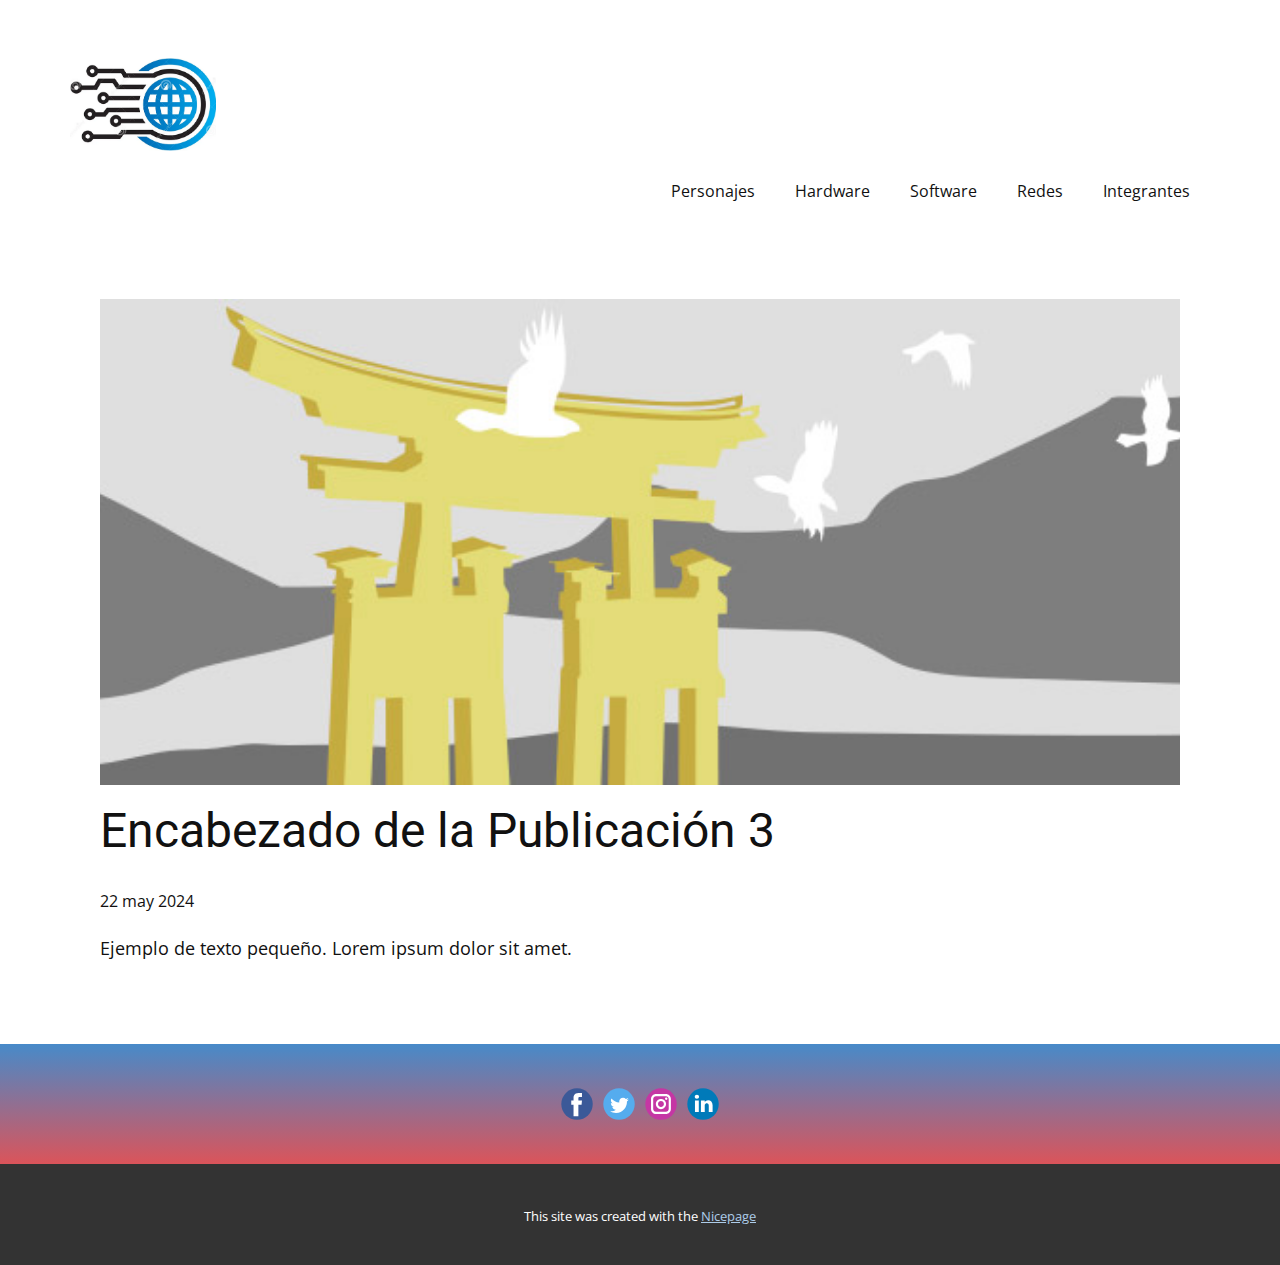
<file: blog/enviar-2.html>
<!DOCTYPE html>
<html style="font-size: 16px;" lang="es-CO"><head>
    <meta name="viewport" content="width=device-width, initial-scale=1.0">
    <meta charset="utf-8">
    <meta name="keywords" content="Encabezado de la Publicación 1">
    <meta name="description" content="">
    <title>Encabezado de la Publicación 3</title>
    <link rel="stylesheet" href="../nicepage.css" media="screen">
<link rel="stylesheet" href="../Post-Template.css" media="screen">
    <script class="u-script" type="text/javascript" src="../jquery.js" defer=""></script>
    <script class="u-script" type="text/javascript" src="../nicepage.js" defer=""></script>
    <meta name="generator" content="Nicepage 6.10.5, nicepage.com">
    <link id="u-theme-google-font" rel="stylesheet" href="https://fonts.googleapis.com/css?family=Roboto:100,100i,300,300i,400,400i,500,500i,700,700i,900,900i|Open+Sans:300,300i,400,400i,500,500i,600,600i,700,700i,800,800i">
    
    
    
    <script type="application/ld+json">{
		"@context": "http://schema.org",
		"@type": "Organization",
		"name": "Introducción a la Ingeniería",
		"logo": "images/image.png",
		"sameAs": []
}</script>
    <meta name="theme-color" content="#478ac9">
  <meta data-intl-tel-input-cdn-path="intlTelInput/"></head>
  <body data-path-to-root="./" data-include-products="false" class="u-body u-xl-mode" data-lang="es"><header class="u-clearfix u-header u-header" id="sec-2b2e"><div class="u-clearfix u-sheet u-sheet-1">
        <a href="#" class="u-image u-logo u-image-1" data-image-width="433" data-image-height="276">
          <img src="../images/image.png" class="u-logo-image u-logo-image-1">
        </a>
        <nav class="u-menu u-menu-one-level u-offcanvas u-menu-1">
          <div class="menu-collapse" style="font-size: 1rem; letter-spacing: 0px;">
            <a class="u-button-style u-custom-left-right-menu-spacing u-custom-padding-bottom u-custom-top-bottom-menu-spacing u-nav-link u-text-active-palette-1-base u-text-hover-palette-2-base" href="#">
              <svg class="u-svg-link" viewBox="0 0 24 24"><use xlink:href="#menu-hamburger"></use></svg>
              <svg class="u-svg-content" version="1.1" id="menu-hamburger" viewBox="0 0 16 16" x="0px" y="0px" xmlns:xlink="http://www.w3.org/1999/xlink" xmlns="http://www.w3.org/2000/svg"><g><rect y="1" width="16" height="2"></rect><rect y="7" width="16" height="2"></rect><rect y="13" width="16" height="2"></rect>
</g></svg>
            </a>
          </div>
          <div class="u-custom-menu u-nav-container">
            <ul class="u-nav u-unstyled u-nav-1"><li class="u-nav-item"><a class="u-button-style u-nav-link u-text-active-palette-1-base u-text-hover-palette-2-base" href="../Personajes.html" style="padding: 10px 20px;">Personajes</a>
</li><li class="u-nav-item"><a class="u-button-style u-nav-link u-text-active-palette-1-base u-text-hover-palette-2-base" href="../Hardware.html" style="padding: 10px 20px;">Hardware</a>
</li><li class="u-nav-item"><a class="u-button-style u-nav-link u-text-active-palette-1-base u-text-hover-palette-2-base" href="../Software.html" style="padding: 10px 20px;">Software</a>
</li><li class="u-nav-item"><a class="u-button-style u-nav-link u-text-active-palette-1-base u-text-hover-palette-2-base" href="../Redes.html" style="padding: 10px 20px;">Redes</a>
</li><li class="u-nav-item"><a class="u-button-style u-nav-link u-text-active-palette-1-base u-text-hover-palette-2-base" href="../Integrantes.html" style="padding: 10px 20px;">Integrantes</a>
</li></ul>
          </div>
          <div class="u-custom-menu u-nav-container-collapse">
            <div class="u-black u-container-style u-inner-container-layout u-opacity u-opacity-95 u-sidenav">
              <div class="u-inner-container-layout u-sidenav-overflow">
                <div class="u-menu-close"></div>
                <ul class="u-align-center u-nav u-popupmenu-items u-unstyled u-nav-2"><li class="u-nav-item"><a class="u-button-style u-nav-link" href="../Personajes.html">Personajes</a>
</li><li class="u-nav-item"><a class="u-button-style u-nav-link" href="../Hardware.html">Hardware</a>
</li><li class="u-nav-item"><a class="u-button-style u-nav-link" href="../Software.html">Software</a>
</li><li class="u-nav-item"><a class="u-button-style u-nav-link" href="../Redes.html">Redes</a>
</li><li class="u-nav-item"><a class="u-button-style u-nav-link" href="../Integrantes.html">Integrantes</a>
</li></ul>
              </div>
            </div>
            <div class="u-black u-menu-overlay u-opacity u-opacity-70"></div>
          </div>
        </nav>
      </div></header>
    <section class="u-align-center u-clearfix u-section-1" id="sec-ccf4">
      <div class="u-clearfix u-sheet u-valign-middle-md u-valign-middle-sm u-valign-middle-xs u-sheet-1"><!--post_details--><!--post_details_options_json--><!--{"source":""}--><!--/post_details_options_json--><!--blog_post-->
        <div class="u-container-style u-expanded-width u-post-details u-post-details-1">
          <div class="u-container-layout u-valign-middle u-container-layout-1"><!--blog_post_image-->
            <img alt="" class="u-blog-control u-expanded-width u-image u-image-default u-image-1" src="../images/8ad73f3c.jpeg"><!--/blog_post_image--><!--blog_post_header-->
            <h2 class="u-blog-control u-text u-text-1">Encabezado de la Publicación 3</h2><!--/blog_post_header--><!--blog_post_metadata-->
            <div class="u-blog-control u-metadata u-metadata-1"><!--blog_post_metadata_date-->
              <span class="u-meta-date u-meta-icon">22 may 2024</span><!--/blog_post_metadata_date--><!--blog_post_metadata_category-->
              <!--/blog_post_metadata_category--><!--blog_post_metadata_comments-->
              <!--/blog_post_metadata_comments-->
            </div><!--/blog_post_metadata--><!--blog_post_content-->
            <div class="u-align-justify u-blog-control u-post-content u-text u-text-2 fr-view">
  Ejemplo de texto pequeño. Lorem ipsum dolor sit amet.
  </div><!--/blog_post_content-->
          </div>
        </div><!--/blog_post--><!--/post_details-->
      </div>
    </section>
    
    
    
    <footer class="u-clearfix u-footer u-gradient u-footer" id="sec-bd87"><div class="u-clearfix u-sheet u-sheet-1">
        <div class="u-align-left u-social-icons u-spacing-10 u-social-icons-1">
          <a class="u-social-url" title="facebook" target="_blank" href=""><span class="u-icon u-social-facebook u-social-icon u-icon-1"><svg class="u-svg-link" preserveAspectRatio="xMidYMin slice" viewBox="0 0 112 112" style=""><use xlink:href="#svg-442a"></use></svg><svg class="u-svg-content" viewBox="0 0 112 112" x="0" y="0" id="svg-442a"><circle fill="currentColor" cx="56.1" cy="56.1" r="55"></circle><path fill="#FFFFFF" d="M73.5,31.6h-9.1c-1.4,0-3.6,0.8-3.6,3.9v8.5h12.6L72,58.3H60.8v40.8H43.9V58.3h-8V43.9h8v-9.2
      c0-6.7,3.1-17,17-17h12.5v13.9H73.5z"></path></svg></span>
          </a>
          <a class="u-social-url" title="twitter" target="_blank" href=""><span class="u-icon u-social-icon u-social-twitter u-icon-2"><svg class="u-svg-link" preserveAspectRatio="xMidYMin slice" viewBox="0 0 112 112" style=""><use xlink:href="#svg-d49b"></use></svg><svg class="u-svg-content" viewBox="0 0 112 112" x="0" y="0" id="svg-d49b"><circle fill="currentColor" class="st0" cx="56.1" cy="56.1" r="55"></circle><path fill="#FFFFFF" d="M83.8,47.3c0,0.6,0,1.2,0,1.7c0,17.7-13.5,38.2-38.2,38.2C38,87.2,31,85,25,81.2c1,0.1,2.1,0.2,3.2,0.2
      c6.3,0,12.1-2.1,16.7-5.7c-5.9-0.1-10.8-4-12.5-9.3c0.8,0.2,1.7,0.2,2.5,0.2c1.2,0,2.4-0.2,3.5-0.5c-6.1-1.2-10.8-6.7-10.8-13.1
      c0-0.1,0-0.1,0-0.2c1.8,1,3.9,1.6,6.1,1.7c-3.6-2.4-6-6.5-6-11.2c0-2.5,0.7-4.8,1.8-6.7c6.6,8.1,16.5,13.5,27.6,14
      c-0.2-1-0.3-2-0.3-3.1c0-7.4,6-13.4,13.4-13.4c3.9,0,7.3,1.6,9.8,4.2c3.1-0.6,5.9-1.7,8.5-3.3c-1,3.1-3.1,5.8-5.9,7.4
      c2.7-0.3,5.3-1,7.7-2.1C88.7,43,86.4,45.4,83.8,47.3z"></path></svg></span>
          </a>
          <a class="u-social-url" title="instagram" target="_blank" href=""><span class="u-icon u-social-icon u-social-instagram u-icon-3"><svg class="u-svg-link" preserveAspectRatio="xMidYMin slice" viewBox="0 0 112 112" style=""><use xlink:href="#svg-dc08"></use></svg><svg class="u-svg-content" viewBox="0 0 112 112" x="0" y="0" id="svg-dc08"><circle fill="currentColor" cx="56.1" cy="56.1" r="55"></circle><path fill="#FFFFFF" d="M55.9,38.2c-9.9,0-17.9,8-17.9,17.9C38,66,46,74,55.9,74c9.9,0,17.9-8,17.9-17.9C73.8,46.2,65.8,38.2,55.9,38.2
      z M55.9,66.4c-5.7,0-10.3-4.6-10.3-10.3c-0.1-5.7,4.6-10.3,10.3-10.3c5.7,0,10.3,4.6,10.3,10.3C66.2,61.8,61.6,66.4,55.9,66.4z"></path><path fill="#FFFFFF" d="M74.3,33.5c-2.3,0-4.2,1.9-4.2,4.2s1.9,4.2,4.2,4.2s4.2-1.9,4.2-4.2S76.6,33.5,74.3,33.5z"></path><path fill="#FFFFFF" d="M73.1,21.3H38.6c-9.7,0-17.5,7.9-17.5,17.5v34.5c0,9.7,7.9,17.6,17.5,17.6h34.5c9.7,0,17.5-7.9,17.5-17.5V38.8
      C90.6,29.1,82.7,21.3,73.1,21.3z M83,73.3c0,5.5-4.5,9.9-9.9,9.9H38.6c-5.5,0-9.9-4.5-9.9-9.9V38.8c0-5.5,4.5-9.9,9.9-9.9h34.5
      c5.5,0,9.9,4.5,9.9,9.9V73.3z"></path></svg></span>
          </a>
          <a class="u-social-url" title="linkedin" target="_blank" href=""><span class="u-icon u-social-icon u-social-linkedin u-icon-4"><svg class="u-svg-link" preserveAspectRatio="xMidYMin slice" viewBox="0 0 112 112" style=""><use xlink:href="#svg-bef4"></use></svg><svg class="u-svg-content" viewBox="0 0 112 112" x="0" y="0" id="svg-bef4"><circle fill="currentColor" cx="56.1" cy="56.1" r="55"></circle><path fill="#FFFFFF" d="M41.3,83.7H27.9V43.4h13.4V83.7z M34.6,37.9L34.6,37.9c-4.6,0-7.5-3.1-7.5-7c0-4,3-7,7.6-7s7.4,3,7.5,7
      C42.2,34.8,39.2,37.9,34.6,37.9z M89.6,83.7H76.2V62.2c0-5.4-1.9-9.1-6.8-9.1c-3.7,0-5.9,2.5-6.9,4.9c-0.4,0.9-0.4,2.1-0.4,3.3v22.5
      H48.7c0,0,0.2-36.5,0-40.3h13.4v5.7c1.8-2.7,5-6.7,12.1-6.7c8.8,0,15.4,5.8,15.4,18.1V83.7z"></path></svg></span>
          </a>
        </div>
      </div></footer>
    <section class="u-backlink u-clearfix u-grey-80">
      <p class="u-text">
        <span>This site was created with the </span>
        <a class="u-link" href="https://nicepage.com/" target="_blank" rel="nofollow">
          <span>Nicepage</span>
        </a>
      </p>
    </section>
  
</body></html>
</file>
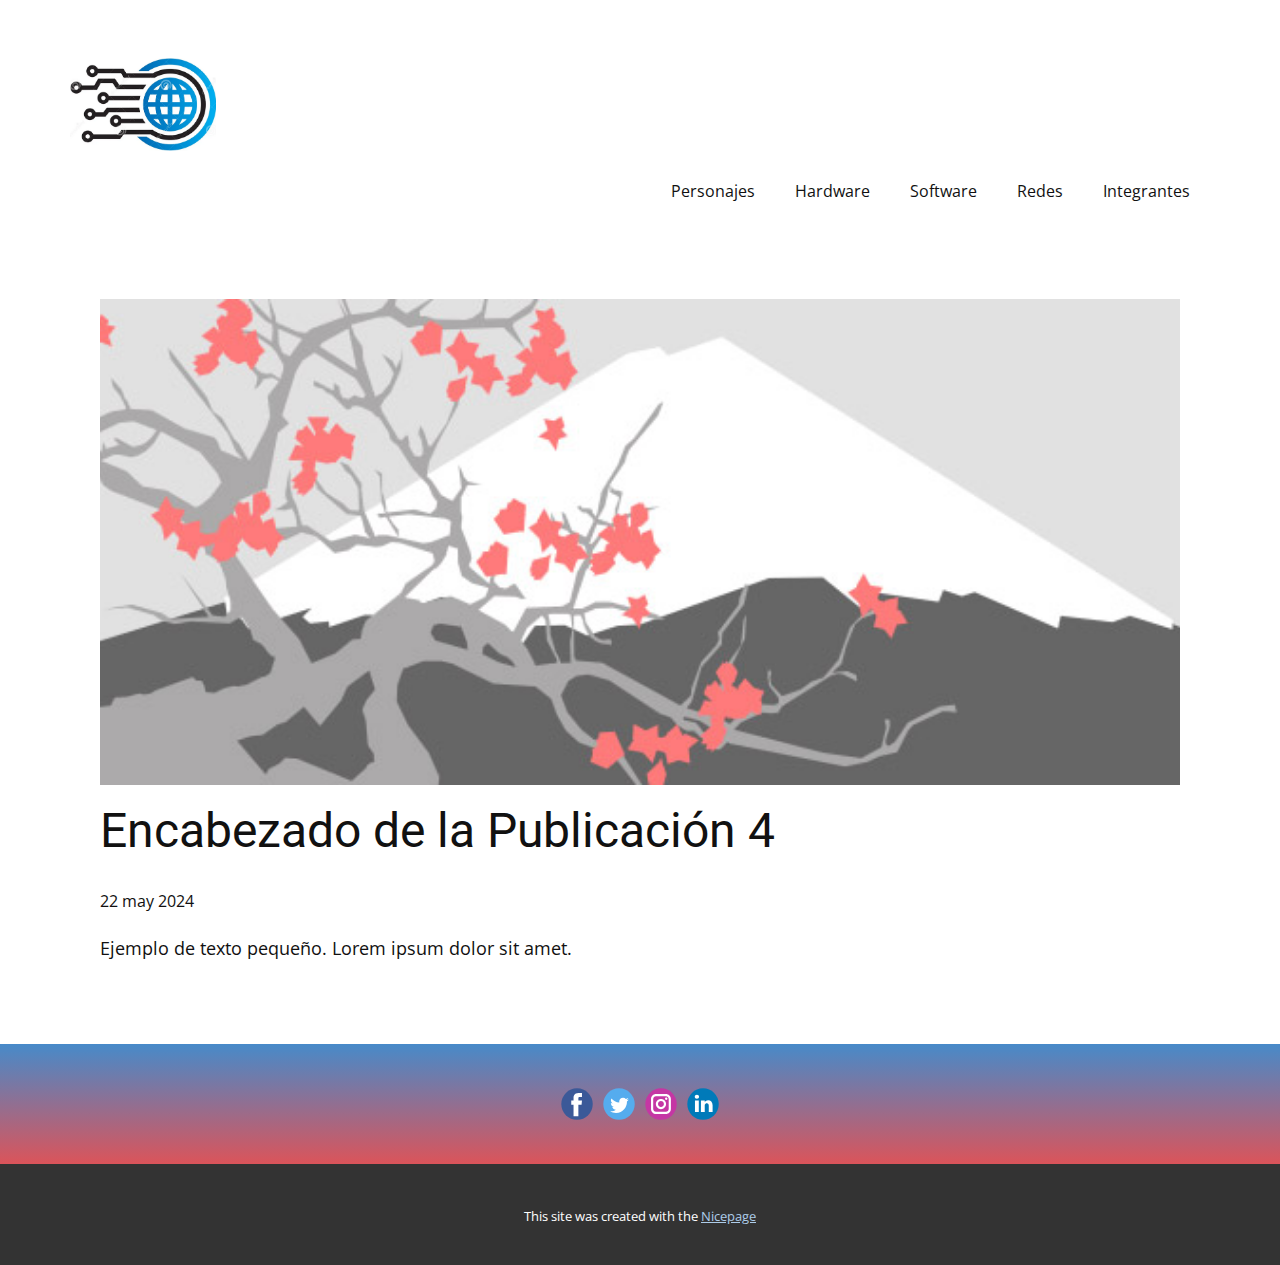
<file: blog/enviar-3.html>
<!DOCTYPE html>
<html style="font-size: 16px;" lang="es-CO"><head>
    <meta name="viewport" content="width=device-width, initial-scale=1.0">
    <meta charset="utf-8">
    <meta name="keywords" content="Encabezado de la Publicación 1">
    <meta name="description" content="">
    <title>Encabezado de la Publicación 4</title>
    <link rel="stylesheet" href="../nicepage.css" media="screen">
<link rel="stylesheet" href="../Post-Template.css" media="screen">
    <script class="u-script" type="text/javascript" src="../jquery.js" defer=""></script>
    <script class="u-script" type="text/javascript" src="../nicepage.js" defer=""></script>
    <meta name="generator" content="Nicepage 6.10.5, nicepage.com">
    <link id="u-theme-google-font" rel="stylesheet" href="https://fonts.googleapis.com/css?family=Roboto:100,100i,300,300i,400,400i,500,500i,700,700i,900,900i|Open+Sans:300,300i,400,400i,500,500i,600,600i,700,700i,800,800i">
    
    
    
    <script type="application/ld+json">{
		"@context": "http://schema.org",
		"@type": "Organization",
		"name": "Introducción a la Ingeniería",
		"logo": "images/image.png",
		"sameAs": []
}</script>
    <meta name="theme-color" content="#478ac9">
  <meta data-intl-tel-input-cdn-path="intlTelInput/"></head>
  <body data-path-to-root="./" data-include-products="false" class="u-body u-xl-mode" data-lang="es"><header class="u-clearfix u-header u-header" id="sec-2b2e"><div class="u-clearfix u-sheet u-sheet-1">
        <a href="#" class="u-image u-logo u-image-1" data-image-width="433" data-image-height="276">
          <img src="../images/image.png" class="u-logo-image u-logo-image-1">
        </a>
        <nav class="u-menu u-menu-one-level u-offcanvas u-menu-1">
          <div class="menu-collapse" style="font-size: 1rem; letter-spacing: 0px;">
            <a class="u-button-style u-custom-left-right-menu-spacing u-custom-padding-bottom u-custom-top-bottom-menu-spacing u-nav-link u-text-active-palette-1-base u-text-hover-palette-2-base" href="#">
              <svg class="u-svg-link" viewBox="0 0 24 24"><use xlink:href="#menu-hamburger"></use></svg>
              <svg class="u-svg-content" version="1.1" id="menu-hamburger" viewBox="0 0 16 16" x="0px" y="0px" xmlns:xlink="http://www.w3.org/1999/xlink" xmlns="http://www.w3.org/2000/svg"><g><rect y="1" width="16" height="2"></rect><rect y="7" width="16" height="2"></rect><rect y="13" width="16" height="2"></rect>
</g></svg>
            </a>
          </div>
          <div class="u-custom-menu u-nav-container">
            <ul class="u-nav u-unstyled u-nav-1"><li class="u-nav-item"><a class="u-button-style u-nav-link u-text-active-palette-1-base u-text-hover-palette-2-base" href="../Personajes.html" style="padding: 10px 20px;">Personajes</a>
</li><li class="u-nav-item"><a class="u-button-style u-nav-link u-text-active-palette-1-base u-text-hover-palette-2-base" href="../Hardware.html" style="padding: 10px 20px;">Hardware</a>
</li><li class="u-nav-item"><a class="u-button-style u-nav-link u-text-active-palette-1-base u-text-hover-palette-2-base" href="../Software.html" style="padding: 10px 20px;">Software</a>
</li><li class="u-nav-item"><a class="u-button-style u-nav-link u-text-active-palette-1-base u-text-hover-palette-2-base" href="../Redes.html" style="padding: 10px 20px;">Redes</a>
</li><li class="u-nav-item"><a class="u-button-style u-nav-link u-text-active-palette-1-base u-text-hover-palette-2-base" href="../Integrantes.html" style="padding: 10px 20px;">Integrantes</a>
</li></ul>
          </div>
          <div class="u-custom-menu u-nav-container-collapse">
            <div class="u-black u-container-style u-inner-container-layout u-opacity u-opacity-95 u-sidenav">
              <div class="u-inner-container-layout u-sidenav-overflow">
                <div class="u-menu-close"></div>
                <ul class="u-align-center u-nav u-popupmenu-items u-unstyled u-nav-2"><li class="u-nav-item"><a class="u-button-style u-nav-link" href="../Personajes.html">Personajes</a>
</li><li class="u-nav-item"><a class="u-button-style u-nav-link" href="../Hardware.html">Hardware</a>
</li><li class="u-nav-item"><a class="u-button-style u-nav-link" href="../Software.html">Software</a>
</li><li class="u-nav-item"><a class="u-button-style u-nav-link" href="../Redes.html">Redes</a>
</li><li class="u-nav-item"><a class="u-button-style u-nav-link" href="../Integrantes.html">Integrantes</a>
</li></ul>
              </div>
            </div>
            <div class="u-black u-menu-overlay u-opacity u-opacity-70"></div>
          </div>
        </nav>
      </div></header>
    <section class="u-align-center u-clearfix u-section-1" id="sec-ccf4">
      <div class="u-clearfix u-sheet u-valign-middle-md u-valign-middle-sm u-valign-middle-xs u-sheet-1"><!--post_details--><!--post_details_options_json--><!--{"source":""}--><!--/post_details_options_json--><!--blog_post-->
        <div class="u-container-style u-expanded-width u-post-details u-post-details-1">
          <div class="u-container-layout u-valign-middle u-container-layout-1"><!--blog_post_image-->
            <img alt="" class="u-blog-control u-expanded-width u-image u-image-default u-image-1" src="../images/0fd3416c.jpeg"><!--/blog_post_image--><!--blog_post_header-->
            <h2 class="u-blog-control u-text u-text-1">Encabezado de la Publicación 4</h2><!--/blog_post_header--><!--blog_post_metadata-->
            <div class="u-blog-control u-metadata u-metadata-1"><!--blog_post_metadata_date-->
              <span class="u-meta-date u-meta-icon">22 may 2024</span><!--/blog_post_metadata_date--><!--blog_post_metadata_category-->
              <!--/blog_post_metadata_category--><!--blog_post_metadata_comments-->
              <!--/blog_post_metadata_comments-->
            </div><!--/blog_post_metadata--><!--blog_post_content-->
            <div class="u-align-justify u-blog-control u-post-content u-text u-text-2 fr-view">
  Ejemplo de texto pequeño. Lorem ipsum dolor sit amet.
  </div><!--/blog_post_content-->
          </div>
        </div><!--/blog_post--><!--/post_details-->
      </div>
    </section>
    
    
    
    <footer class="u-clearfix u-footer u-gradient u-footer" id="sec-bd87"><div class="u-clearfix u-sheet u-sheet-1">
        <div class="u-align-left u-social-icons u-spacing-10 u-social-icons-1">
          <a class="u-social-url" title="facebook" target="_blank" href=""><span class="u-icon u-social-facebook u-social-icon u-icon-1"><svg class="u-svg-link" preserveAspectRatio="xMidYMin slice" viewBox="0 0 112 112" style=""><use xlink:href="#svg-442a"></use></svg><svg class="u-svg-content" viewBox="0 0 112 112" x="0" y="0" id="svg-442a"><circle fill="currentColor" cx="56.1" cy="56.1" r="55"></circle><path fill="#FFFFFF" d="M73.5,31.6h-9.1c-1.4,0-3.6,0.8-3.6,3.9v8.5h12.6L72,58.3H60.8v40.8H43.9V58.3h-8V43.9h8v-9.2
      c0-6.7,3.1-17,17-17h12.5v13.9H73.5z"></path></svg></span>
          </a>
          <a class="u-social-url" title="twitter" target="_blank" href=""><span class="u-icon u-social-icon u-social-twitter u-icon-2"><svg class="u-svg-link" preserveAspectRatio="xMidYMin slice" viewBox="0 0 112 112" style=""><use xlink:href="#svg-d49b"></use></svg><svg class="u-svg-content" viewBox="0 0 112 112" x="0" y="0" id="svg-d49b"><circle fill="currentColor" class="st0" cx="56.1" cy="56.1" r="55"></circle><path fill="#FFFFFF" d="M83.8,47.3c0,0.6,0,1.2,0,1.7c0,17.7-13.5,38.2-38.2,38.2C38,87.2,31,85,25,81.2c1,0.1,2.1,0.2,3.2,0.2
      c6.3,0,12.1-2.1,16.7-5.7c-5.9-0.1-10.8-4-12.5-9.3c0.8,0.2,1.7,0.2,2.5,0.2c1.2,0,2.4-0.2,3.5-0.5c-6.1-1.2-10.8-6.7-10.8-13.1
      c0-0.1,0-0.1,0-0.2c1.8,1,3.9,1.6,6.1,1.7c-3.6-2.4-6-6.5-6-11.2c0-2.5,0.7-4.8,1.8-6.7c6.6,8.1,16.5,13.5,27.6,14
      c-0.2-1-0.3-2-0.3-3.1c0-7.4,6-13.4,13.4-13.4c3.9,0,7.3,1.6,9.8,4.2c3.1-0.6,5.9-1.7,8.5-3.3c-1,3.1-3.1,5.8-5.9,7.4
      c2.7-0.3,5.3-1,7.7-2.1C88.7,43,86.4,45.4,83.8,47.3z"></path></svg></span>
          </a>
          <a class="u-social-url" title="instagram" target="_blank" href=""><span class="u-icon u-social-icon u-social-instagram u-icon-3"><svg class="u-svg-link" preserveAspectRatio="xMidYMin slice" viewBox="0 0 112 112" style=""><use xlink:href="#svg-dc08"></use></svg><svg class="u-svg-content" viewBox="0 0 112 112" x="0" y="0" id="svg-dc08"><circle fill="currentColor" cx="56.1" cy="56.1" r="55"></circle><path fill="#FFFFFF" d="M55.9,38.2c-9.9,0-17.9,8-17.9,17.9C38,66,46,74,55.9,74c9.9,0,17.9-8,17.9-17.9C73.8,46.2,65.8,38.2,55.9,38.2
      z M55.9,66.4c-5.7,0-10.3-4.6-10.3-10.3c-0.1-5.7,4.6-10.3,10.3-10.3c5.7,0,10.3,4.6,10.3,10.3C66.2,61.8,61.6,66.4,55.9,66.4z"></path><path fill="#FFFFFF" d="M74.3,33.5c-2.3,0-4.2,1.9-4.2,4.2s1.9,4.2,4.2,4.2s4.2-1.9,4.2-4.2S76.6,33.5,74.3,33.5z"></path><path fill="#FFFFFF" d="M73.1,21.3H38.6c-9.7,0-17.5,7.9-17.5,17.5v34.5c0,9.7,7.9,17.6,17.5,17.6h34.5c9.7,0,17.5-7.9,17.5-17.5V38.8
      C90.6,29.1,82.7,21.3,73.1,21.3z M83,73.3c0,5.5-4.5,9.9-9.9,9.9H38.6c-5.5,0-9.9-4.5-9.9-9.9V38.8c0-5.5,4.5-9.9,9.9-9.9h34.5
      c5.5,0,9.9,4.5,9.9,9.9V73.3z"></path></svg></span>
          </a>
          <a class="u-social-url" title="linkedin" target="_blank" href=""><span class="u-icon u-social-icon u-social-linkedin u-icon-4"><svg class="u-svg-link" preserveAspectRatio="xMidYMin slice" viewBox="0 0 112 112" style=""><use xlink:href="#svg-bef4"></use></svg><svg class="u-svg-content" viewBox="0 0 112 112" x="0" y="0" id="svg-bef4"><circle fill="currentColor" cx="56.1" cy="56.1" r="55"></circle><path fill="#FFFFFF" d="M41.3,83.7H27.9V43.4h13.4V83.7z M34.6,37.9L34.6,37.9c-4.6,0-7.5-3.1-7.5-7c0-4,3-7,7.6-7s7.4,3,7.5,7
      C42.2,34.8,39.2,37.9,34.6,37.9z M89.6,83.7H76.2V62.2c0-5.4-1.9-9.1-6.8-9.1c-3.7,0-5.9,2.5-6.9,4.9c-0.4,0.9-0.4,2.1-0.4,3.3v22.5
      H48.7c0,0,0.2-36.5,0-40.3h13.4v5.7c1.8-2.7,5-6.7,12.1-6.7c8.8,0,15.4,5.8,15.4,18.1V83.7z"></path></svg></span>
          </a>
        </div>
      </div></footer>
    <section class="u-backlink u-clearfix u-grey-80">
      <p class="u-text">
        <span>This site was created with the </span>
        <a class="u-link" href="https://nicepage.com/" target="_blank" rel="nofollow">
          <span>Nicepage</span>
        </a>
      </p>
    </section>
  
</body></html>
</file>
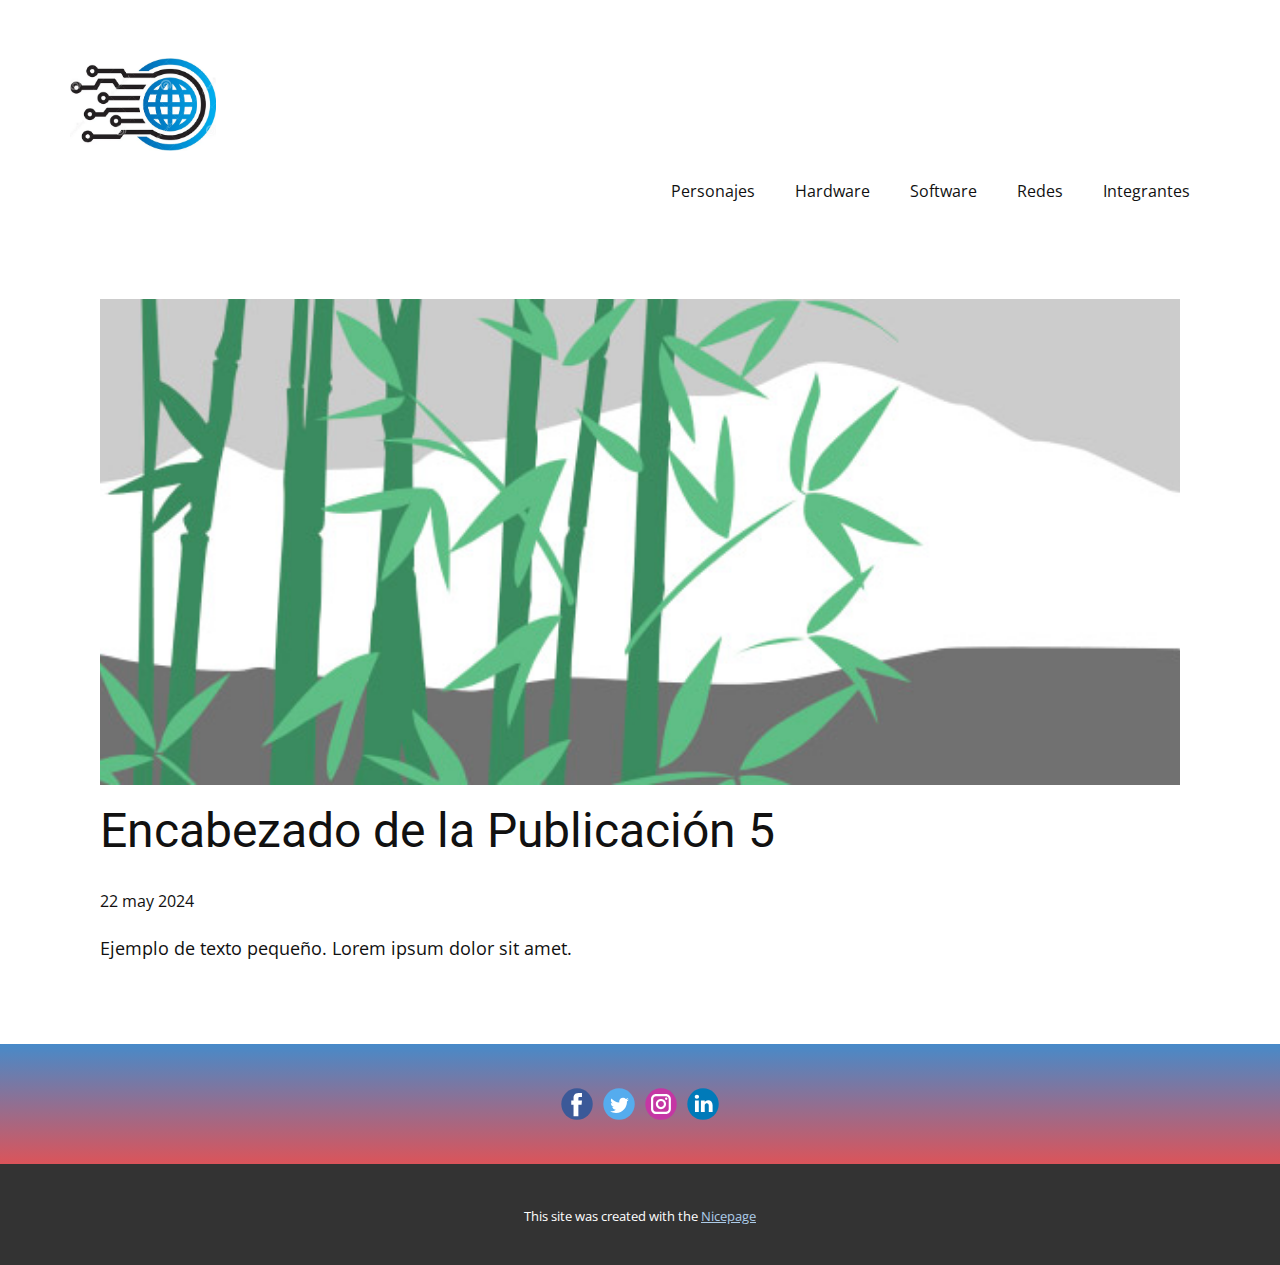
<file: blog/enviar-4.html>
<!DOCTYPE html>
<html style="font-size: 16px;" lang="es-CO"><head>
    <meta name="viewport" content="width=device-width, initial-scale=1.0">
    <meta charset="utf-8">
    <meta name="keywords" content="Encabezado de la Publicación 1">
    <meta name="description" content="">
    <title>Encabezado de la Publicación 5</title>
    <link rel="stylesheet" href="../nicepage.css" media="screen">
<link rel="stylesheet" href="../Post-Template.css" media="screen">
    <script class="u-script" type="text/javascript" src="../jquery.js" defer=""></script>
    <script class="u-script" type="text/javascript" src="../nicepage.js" defer=""></script>
    <meta name="generator" content="Nicepage 6.10.5, nicepage.com">
    <link id="u-theme-google-font" rel="stylesheet" href="https://fonts.googleapis.com/css?family=Roboto:100,100i,300,300i,400,400i,500,500i,700,700i,900,900i|Open+Sans:300,300i,400,400i,500,500i,600,600i,700,700i,800,800i">
    
    
    
    <script type="application/ld+json">{
		"@context": "http://schema.org",
		"@type": "Organization",
		"name": "Introducción a la Ingeniería",
		"logo": "images/image.png",
		"sameAs": []
}</script>
    <meta name="theme-color" content="#478ac9">
  <meta data-intl-tel-input-cdn-path="intlTelInput/"></head>
  <body data-path-to-root="./" data-include-products="false" class="u-body u-xl-mode" data-lang="es"><header class="u-clearfix u-header u-header" id="sec-2b2e"><div class="u-clearfix u-sheet u-sheet-1">
        <a href="#" class="u-image u-logo u-image-1" data-image-width="433" data-image-height="276">
          <img src="../images/image.png" class="u-logo-image u-logo-image-1">
        </a>
        <nav class="u-menu u-menu-one-level u-offcanvas u-menu-1">
          <div class="menu-collapse" style="font-size: 1rem; letter-spacing: 0px;">
            <a class="u-button-style u-custom-left-right-menu-spacing u-custom-padding-bottom u-custom-top-bottom-menu-spacing u-nav-link u-text-active-palette-1-base u-text-hover-palette-2-base" href="#">
              <svg class="u-svg-link" viewBox="0 0 24 24"><use xlink:href="#menu-hamburger"></use></svg>
              <svg class="u-svg-content" version="1.1" id="menu-hamburger" viewBox="0 0 16 16" x="0px" y="0px" xmlns:xlink="http://www.w3.org/1999/xlink" xmlns="http://www.w3.org/2000/svg"><g><rect y="1" width="16" height="2"></rect><rect y="7" width="16" height="2"></rect><rect y="13" width="16" height="2"></rect>
</g></svg>
            </a>
          </div>
          <div class="u-custom-menu u-nav-container">
            <ul class="u-nav u-unstyled u-nav-1"><li class="u-nav-item"><a class="u-button-style u-nav-link u-text-active-palette-1-base u-text-hover-palette-2-base" href="../Personajes.html" style="padding: 10px 20px;">Personajes</a>
</li><li class="u-nav-item"><a class="u-button-style u-nav-link u-text-active-palette-1-base u-text-hover-palette-2-base" href="../Hardware.html" style="padding: 10px 20px;">Hardware</a>
</li><li class="u-nav-item"><a class="u-button-style u-nav-link u-text-active-palette-1-base u-text-hover-palette-2-base" href="../Software.html" style="padding: 10px 20px;">Software</a>
</li><li class="u-nav-item"><a class="u-button-style u-nav-link u-text-active-palette-1-base u-text-hover-palette-2-base" href="../Redes.html" style="padding: 10px 20px;">Redes</a>
</li><li class="u-nav-item"><a class="u-button-style u-nav-link u-text-active-palette-1-base u-text-hover-palette-2-base" href="../Integrantes.html" style="padding: 10px 20px;">Integrantes</a>
</li></ul>
          </div>
          <div class="u-custom-menu u-nav-container-collapse">
            <div class="u-black u-container-style u-inner-container-layout u-opacity u-opacity-95 u-sidenav">
              <div class="u-inner-container-layout u-sidenav-overflow">
                <div class="u-menu-close"></div>
                <ul class="u-align-center u-nav u-popupmenu-items u-unstyled u-nav-2"><li class="u-nav-item"><a class="u-button-style u-nav-link" href="../Personajes.html">Personajes</a>
</li><li class="u-nav-item"><a class="u-button-style u-nav-link" href="../Hardware.html">Hardware</a>
</li><li class="u-nav-item"><a class="u-button-style u-nav-link" href="../Software.html">Software</a>
</li><li class="u-nav-item"><a class="u-button-style u-nav-link" href="../Redes.html">Redes</a>
</li><li class="u-nav-item"><a class="u-button-style u-nav-link" href="../Integrantes.html">Integrantes</a>
</li></ul>
              </div>
            </div>
            <div class="u-black u-menu-overlay u-opacity u-opacity-70"></div>
          </div>
        </nav>
      </div></header>
    <section class="u-align-center u-clearfix u-section-1" id="sec-ccf4">
      <div class="u-clearfix u-sheet u-valign-middle-md u-valign-middle-sm u-valign-middle-xs u-sheet-1"><!--post_details--><!--post_details_options_json--><!--{"source":""}--><!--/post_details_options_json--><!--blog_post-->
        <div class="u-container-style u-expanded-width u-post-details u-post-details-1">
          <div class="u-container-layout u-valign-middle u-container-layout-1"><!--blog_post_image-->
            <img alt="" class="u-blog-control u-expanded-width u-image u-image-default u-image-1" src="../images/68f64b9d.jpeg"><!--/blog_post_image--><!--blog_post_header-->
            <h2 class="u-blog-control u-text u-text-1">Encabezado de la Publicación 5</h2><!--/blog_post_header--><!--blog_post_metadata-->
            <div class="u-blog-control u-metadata u-metadata-1"><!--blog_post_metadata_date-->
              <span class="u-meta-date u-meta-icon">22 may 2024</span><!--/blog_post_metadata_date--><!--blog_post_metadata_category-->
              <!--/blog_post_metadata_category--><!--blog_post_metadata_comments-->
              <!--/blog_post_metadata_comments-->
            </div><!--/blog_post_metadata--><!--blog_post_content-->
            <div class="u-align-justify u-blog-control u-post-content u-text u-text-2 fr-view">
  Ejemplo de texto pequeño. Lorem ipsum dolor sit amet.
  </div><!--/blog_post_content-->
          </div>
        </div><!--/blog_post--><!--/post_details-->
      </div>
    </section>
    
    
    
    <footer class="u-clearfix u-footer u-gradient u-footer" id="sec-bd87"><div class="u-clearfix u-sheet u-sheet-1">
        <div class="u-align-left u-social-icons u-spacing-10 u-social-icons-1">
          <a class="u-social-url" title="facebook" target="_blank" href=""><span class="u-icon u-social-facebook u-social-icon u-icon-1"><svg class="u-svg-link" preserveAspectRatio="xMidYMin slice" viewBox="0 0 112 112" style=""><use xlink:href="#svg-442a"></use></svg><svg class="u-svg-content" viewBox="0 0 112 112" x="0" y="0" id="svg-442a"><circle fill="currentColor" cx="56.1" cy="56.1" r="55"></circle><path fill="#FFFFFF" d="M73.5,31.6h-9.1c-1.4,0-3.6,0.8-3.6,3.9v8.5h12.6L72,58.3H60.8v40.8H43.9V58.3h-8V43.9h8v-9.2
      c0-6.7,3.1-17,17-17h12.5v13.9H73.5z"></path></svg></span>
          </a>
          <a class="u-social-url" title="twitter" target="_blank" href=""><span class="u-icon u-social-icon u-social-twitter u-icon-2"><svg class="u-svg-link" preserveAspectRatio="xMidYMin slice" viewBox="0 0 112 112" style=""><use xlink:href="#svg-d49b"></use></svg><svg class="u-svg-content" viewBox="0 0 112 112" x="0" y="0" id="svg-d49b"><circle fill="currentColor" class="st0" cx="56.1" cy="56.1" r="55"></circle><path fill="#FFFFFF" d="M83.8,47.3c0,0.6,0,1.2,0,1.7c0,17.7-13.5,38.2-38.2,38.2C38,87.2,31,85,25,81.2c1,0.1,2.1,0.2,3.2,0.2
      c6.3,0,12.1-2.1,16.7-5.7c-5.9-0.1-10.8-4-12.5-9.3c0.8,0.2,1.7,0.2,2.5,0.2c1.2,0,2.4-0.2,3.5-0.5c-6.1-1.2-10.8-6.7-10.8-13.1
      c0-0.1,0-0.1,0-0.2c1.8,1,3.9,1.6,6.1,1.7c-3.6-2.4-6-6.5-6-11.2c0-2.5,0.7-4.8,1.8-6.7c6.6,8.1,16.5,13.5,27.6,14
      c-0.2-1-0.3-2-0.3-3.1c0-7.4,6-13.4,13.4-13.4c3.9,0,7.3,1.6,9.8,4.2c3.1-0.6,5.9-1.7,8.5-3.3c-1,3.1-3.1,5.8-5.9,7.4
      c2.7-0.3,5.3-1,7.7-2.1C88.7,43,86.4,45.4,83.8,47.3z"></path></svg></span>
          </a>
          <a class="u-social-url" title="instagram" target="_blank" href=""><span class="u-icon u-social-icon u-social-instagram u-icon-3"><svg class="u-svg-link" preserveAspectRatio="xMidYMin slice" viewBox="0 0 112 112" style=""><use xlink:href="#svg-dc08"></use></svg><svg class="u-svg-content" viewBox="0 0 112 112" x="0" y="0" id="svg-dc08"><circle fill="currentColor" cx="56.1" cy="56.1" r="55"></circle><path fill="#FFFFFF" d="M55.9,38.2c-9.9,0-17.9,8-17.9,17.9C38,66,46,74,55.9,74c9.9,0,17.9-8,17.9-17.9C73.8,46.2,65.8,38.2,55.9,38.2
      z M55.9,66.4c-5.7,0-10.3-4.6-10.3-10.3c-0.1-5.7,4.6-10.3,10.3-10.3c5.7,0,10.3,4.6,10.3,10.3C66.2,61.8,61.6,66.4,55.9,66.4z"></path><path fill="#FFFFFF" d="M74.3,33.5c-2.3,0-4.2,1.9-4.2,4.2s1.9,4.2,4.2,4.2s4.2-1.9,4.2-4.2S76.6,33.5,74.3,33.5z"></path><path fill="#FFFFFF" d="M73.1,21.3H38.6c-9.7,0-17.5,7.9-17.5,17.5v34.5c0,9.7,7.9,17.6,17.5,17.6h34.5c9.7,0,17.5-7.9,17.5-17.5V38.8
      C90.6,29.1,82.7,21.3,73.1,21.3z M83,73.3c0,5.5-4.5,9.9-9.9,9.9H38.6c-5.5,0-9.9-4.5-9.9-9.9V38.8c0-5.5,4.5-9.9,9.9-9.9h34.5
      c5.5,0,9.9,4.5,9.9,9.9V73.3z"></path></svg></span>
          </a>
          <a class="u-social-url" title="linkedin" target="_blank" href=""><span class="u-icon u-social-icon u-social-linkedin u-icon-4"><svg class="u-svg-link" preserveAspectRatio="xMidYMin slice" viewBox="0 0 112 112" style=""><use xlink:href="#svg-bef4"></use></svg><svg class="u-svg-content" viewBox="0 0 112 112" x="0" y="0" id="svg-bef4"><circle fill="currentColor" cx="56.1" cy="56.1" r="55"></circle><path fill="#FFFFFF" d="M41.3,83.7H27.9V43.4h13.4V83.7z M34.6,37.9L34.6,37.9c-4.6,0-7.5-3.1-7.5-7c0-4,3-7,7.6-7s7.4,3,7.5,7
      C42.2,34.8,39.2,37.9,34.6,37.9z M89.6,83.7H76.2V62.2c0-5.4-1.9-9.1-6.8-9.1c-3.7,0-5.9,2.5-6.9,4.9c-0.4,0.9-0.4,2.1-0.4,3.3v22.5
      H48.7c0,0,0.2-36.5,0-40.3h13.4v5.7c1.8-2.7,5-6.7,12.1-6.7c8.8,0,15.4,5.8,15.4,18.1V83.7z"></path></svg></span>
          </a>
        </div>
      </div></footer>
    <section class="u-backlink u-clearfix u-grey-80">
      <p class="u-text">
        <span>This site was created with the </span>
        <a class="u-link" href="https://nicepage.com/" target="_blank" rel="nofollow">
          <span>Nicepage</span>
        </a>
      </p>
    </section>
  
</body></html>
</file>
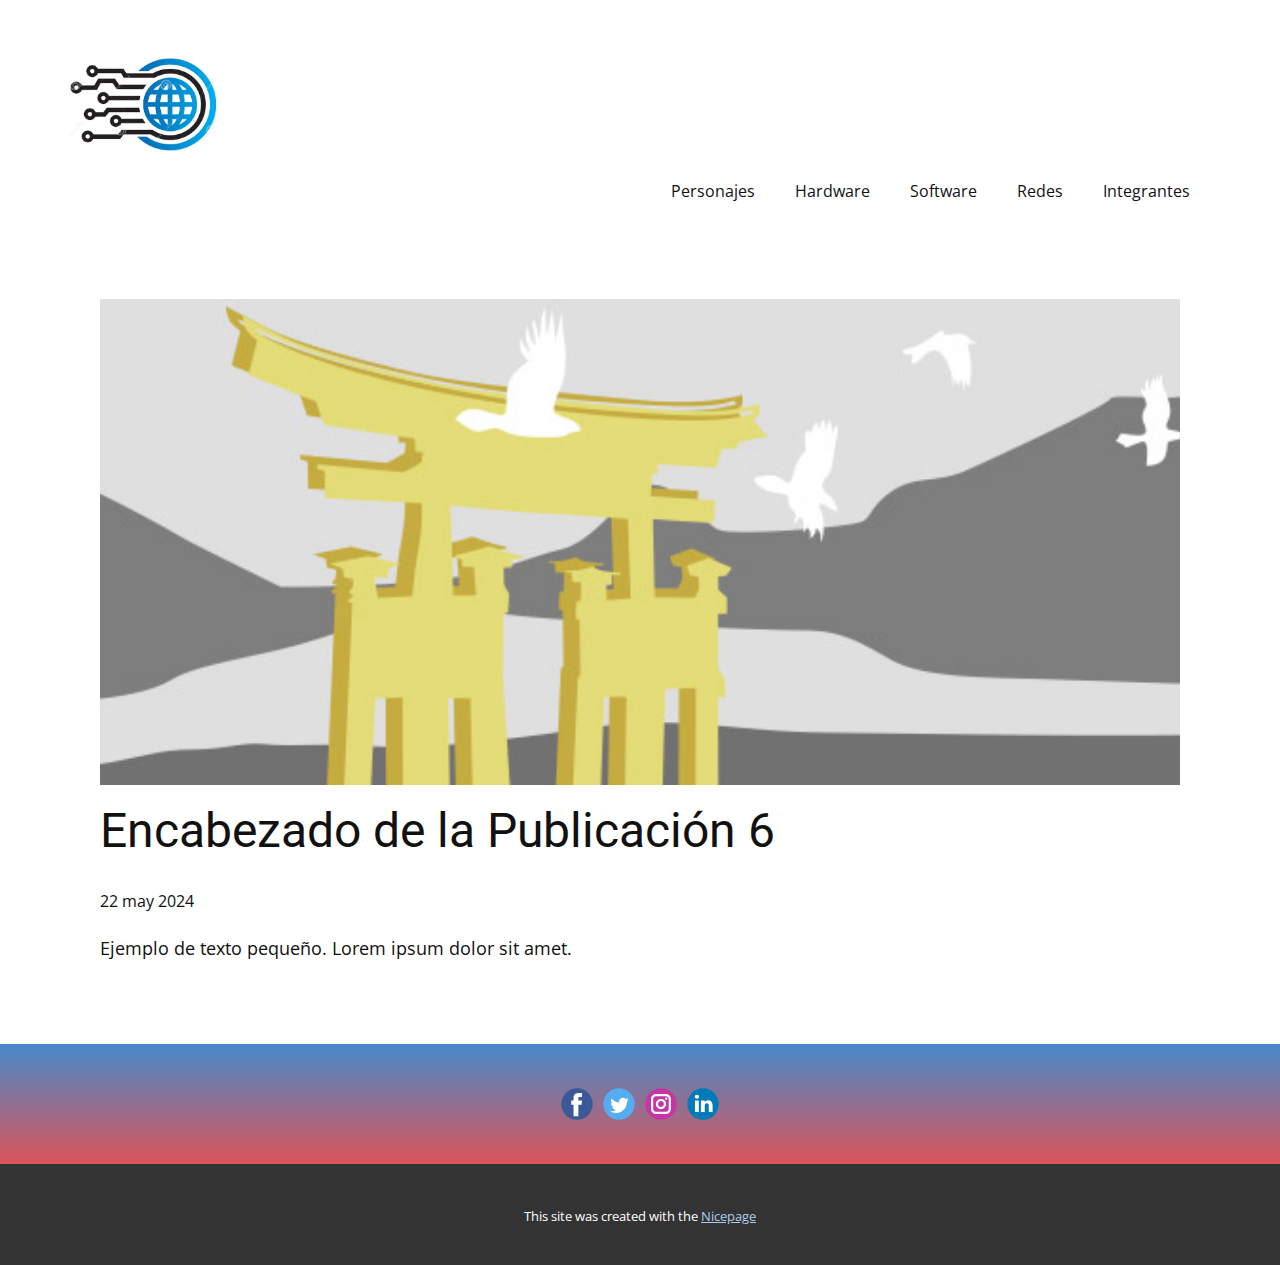
<file: blog/enviar-5.html>
<!DOCTYPE html>
<html style="font-size: 16px;" lang="es-CO"><head>
    <meta name="viewport" content="width=device-width, initial-scale=1.0">
    <meta charset="utf-8">
    <meta name="keywords" content="Encabezado de la Publicación 1">
    <meta name="description" content="">
    <title>Encabezado de la Publicación 6</title>
    <link rel="stylesheet" href="../nicepage.css" media="screen">
<link rel="stylesheet" href="../Post-Template.css" media="screen">
    <script class="u-script" type="text/javascript" src="../jquery.js" defer=""></script>
    <script class="u-script" type="text/javascript" src="../nicepage.js" defer=""></script>
    <meta name="generator" content="Nicepage 6.10.5, nicepage.com">
    <link id="u-theme-google-font" rel="stylesheet" href="https://fonts.googleapis.com/css?family=Roboto:100,100i,300,300i,400,400i,500,500i,700,700i,900,900i|Open+Sans:300,300i,400,400i,500,500i,600,600i,700,700i,800,800i">
    
    
    
    <script type="application/ld+json">{
		"@context": "http://schema.org",
		"@type": "Organization",
		"name": "Introducción a la Ingeniería",
		"logo": "images/image.png",
		"sameAs": []
}</script>
    <meta name="theme-color" content="#478ac9">
  <meta data-intl-tel-input-cdn-path="intlTelInput/"></head>
  <body data-path-to-root="./" data-include-products="false" class="u-body u-xl-mode" data-lang="es"><header class="u-clearfix u-header u-header" id="sec-2b2e"><div class="u-clearfix u-sheet u-sheet-1">
        <a href="#" class="u-image u-logo u-image-1" data-image-width="433" data-image-height="276">
          <img src="../images/image.png" class="u-logo-image u-logo-image-1">
        </a>
        <nav class="u-menu u-menu-one-level u-offcanvas u-menu-1">
          <div class="menu-collapse" style="font-size: 1rem; letter-spacing: 0px;">
            <a class="u-button-style u-custom-left-right-menu-spacing u-custom-padding-bottom u-custom-top-bottom-menu-spacing u-nav-link u-text-active-palette-1-base u-text-hover-palette-2-base" href="#">
              <svg class="u-svg-link" viewBox="0 0 24 24"><use xlink:href="#menu-hamburger"></use></svg>
              <svg class="u-svg-content" version="1.1" id="menu-hamburger" viewBox="0 0 16 16" x="0px" y="0px" xmlns:xlink="http://www.w3.org/1999/xlink" xmlns="http://www.w3.org/2000/svg"><g><rect y="1" width="16" height="2"></rect><rect y="7" width="16" height="2"></rect><rect y="13" width="16" height="2"></rect>
</g></svg>
            </a>
          </div>
          <div class="u-custom-menu u-nav-container">
            <ul class="u-nav u-unstyled u-nav-1"><li class="u-nav-item"><a class="u-button-style u-nav-link u-text-active-palette-1-base u-text-hover-palette-2-base" href="../Personajes.html" style="padding: 10px 20px;">Personajes</a>
</li><li class="u-nav-item"><a class="u-button-style u-nav-link u-text-active-palette-1-base u-text-hover-palette-2-base" href="../Hardware.html" style="padding: 10px 20px;">Hardware</a>
</li><li class="u-nav-item"><a class="u-button-style u-nav-link u-text-active-palette-1-base u-text-hover-palette-2-base" href="../Software.html" style="padding: 10px 20px;">Software</a>
</li><li class="u-nav-item"><a class="u-button-style u-nav-link u-text-active-palette-1-base u-text-hover-palette-2-base" href="../Redes.html" style="padding: 10px 20px;">Redes</a>
</li><li class="u-nav-item"><a class="u-button-style u-nav-link u-text-active-palette-1-base u-text-hover-palette-2-base" href="../Integrantes.html" style="padding: 10px 20px;">Integrantes</a>
</li></ul>
          </div>
          <div class="u-custom-menu u-nav-container-collapse">
            <div class="u-black u-container-style u-inner-container-layout u-opacity u-opacity-95 u-sidenav">
              <div class="u-inner-container-layout u-sidenav-overflow">
                <div class="u-menu-close"></div>
                <ul class="u-align-center u-nav u-popupmenu-items u-unstyled u-nav-2"><li class="u-nav-item"><a class="u-button-style u-nav-link" href="../Personajes.html">Personajes</a>
</li><li class="u-nav-item"><a class="u-button-style u-nav-link" href="../Hardware.html">Hardware</a>
</li><li class="u-nav-item"><a class="u-button-style u-nav-link" href="../Software.html">Software</a>
</li><li class="u-nav-item"><a class="u-button-style u-nav-link" href="../Redes.html">Redes</a>
</li><li class="u-nav-item"><a class="u-button-style u-nav-link" href="../Integrantes.html">Integrantes</a>
</li></ul>
              </div>
            </div>
            <div class="u-black u-menu-overlay u-opacity u-opacity-70"></div>
          </div>
        </nav>
      </div></header>
    <section class="u-align-center u-clearfix u-section-1" id="sec-ccf4">
      <div class="u-clearfix u-sheet u-valign-middle-md u-valign-middle-sm u-valign-middle-xs u-sheet-1"><!--post_details--><!--post_details_options_json--><!--{"source":""}--><!--/post_details_options_json--><!--blog_post-->
        <div class="u-container-style u-expanded-width u-post-details u-post-details-1">
          <div class="u-container-layout u-valign-middle u-container-layout-1"><!--blog_post_image-->
            <img alt="" class="u-blog-control u-expanded-width u-image u-image-default u-image-1" src="../images/8ad73f3c.jpeg"><!--/blog_post_image--><!--blog_post_header-->
            <h2 class="u-blog-control u-text u-text-1">Encabezado de la Publicación 6</h2><!--/blog_post_header--><!--blog_post_metadata-->
            <div class="u-blog-control u-metadata u-metadata-1"><!--blog_post_metadata_date-->
              <span class="u-meta-date u-meta-icon">22 may 2024</span><!--/blog_post_metadata_date--><!--blog_post_metadata_category-->
              <!--/blog_post_metadata_category--><!--blog_post_metadata_comments-->
              <!--/blog_post_metadata_comments-->
            </div><!--/blog_post_metadata--><!--blog_post_content-->
            <div class="u-align-justify u-blog-control u-post-content u-text u-text-2 fr-view">
  Ejemplo de texto pequeño. Lorem ipsum dolor sit amet.
  </div><!--/blog_post_content-->
          </div>
        </div><!--/blog_post--><!--/post_details-->
      </div>
    </section>
    
    
    
    <footer class="u-clearfix u-footer u-gradient u-footer" id="sec-bd87"><div class="u-clearfix u-sheet u-sheet-1">
        <div class="u-align-left u-social-icons u-spacing-10 u-social-icons-1">
          <a class="u-social-url" title="facebook" target="_blank" href=""><span class="u-icon u-social-facebook u-social-icon u-icon-1"><svg class="u-svg-link" preserveAspectRatio="xMidYMin slice" viewBox="0 0 112 112" style=""><use xlink:href="#svg-442a"></use></svg><svg class="u-svg-content" viewBox="0 0 112 112" x="0" y="0" id="svg-442a"><circle fill="currentColor" cx="56.1" cy="56.1" r="55"></circle><path fill="#FFFFFF" d="M73.5,31.6h-9.1c-1.4,0-3.6,0.8-3.6,3.9v8.5h12.6L72,58.3H60.8v40.8H43.9V58.3h-8V43.9h8v-9.2
      c0-6.7,3.1-17,17-17h12.5v13.9H73.5z"></path></svg></span>
          </a>
          <a class="u-social-url" title="twitter" target="_blank" href=""><span class="u-icon u-social-icon u-social-twitter u-icon-2"><svg class="u-svg-link" preserveAspectRatio="xMidYMin slice" viewBox="0 0 112 112" style=""><use xlink:href="#svg-d49b"></use></svg><svg class="u-svg-content" viewBox="0 0 112 112" x="0" y="0" id="svg-d49b"><circle fill="currentColor" class="st0" cx="56.1" cy="56.1" r="55"></circle><path fill="#FFFFFF" d="M83.8,47.3c0,0.6,0,1.2,0,1.7c0,17.7-13.5,38.2-38.2,38.2C38,87.2,31,85,25,81.2c1,0.1,2.1,0.2,3.2,0.2
      c6.3,0,12.1-2.1,16.7-5.7c-5.9-0.1-10.8-4-12.5-9.3c0.8,0.2,1.7,0.2,2.5,0.2c1.2,0,2.4-0.2,3.5-0.5c-6.1-1.2-10.8-6.7-10.8-13.1
      c0-0.1,0-0.1,0-0.2c1.8,1,3.9,1.6,6.1,1.7c-3.6-2.4-6-6.5-6-11.2c0-2.5,0.7-4.8,1.8-6.7c6.6,8.1,16.5,13.5,27.6,14
      c-0.2-1-0.3-2-0.3-3.1c0-7.4,6-13.4,13.4-13.4c3.9,0,7.3,1.6,9.8,4.2c3.1-0.6,5.9-1.7,8.5-3.3c-1,3.1-3.1,5.8-5.9,7.4
      c2.7-0.3,5.3-1,7.7-2.1C88.7,43,86.4,45.4,83.8,47.3z"></path></svg></span>
          </a>
          <a class="u-social-url" title="instagram" target="_blank" href=""><span class="u-icon u-social-icon u-social-instagram u-icon-3"><svg class="u-svg-link" preserveAspectRatio="xMidYMin slice" viewBox="0 0 112 112" style=""><use xlink:href="#svg-dc08"></use></svg><svg class="u-svg-content" viewBox="0 0 112 112" x="0" y="0" id="svg-dc08"><circle fill="currentColor" cx="56.1" cy="56.1" r="55"></circle><path fill="#FFFFFF" d="M55.9,38.2c-9.9,0-17.9,8-17.9,17.9C38,66,46,74,55.9,74c9.9,0,17.9-8,17.9-17.9C73.8,46.2,65.8,38.2,55.9,38.2
      z M55.9,66.4c-5.7,0-10.3-4.6-10.3-10.3c-0.1-5.7,4.6-10.3,10.3-10.3c5.7,0,10.3,4.6,10.3,10.3C66.2,61.8,61.6,66.4,55.9,66.4z"></path><path fill="#FFFFFF" d="M74.3,33.5c-2.3,0-4.2,1.9-4.2,4.2s1.9,4.2,4.2,4.2s4.2-1.9,4.2-4.2S76.6,33.5,74.3,33.5z"></path><path fill="#FFFFFF" d="M73.1,21.3H38.6c-9.7,0-17.5,7.9-17.5,17.5v34.5c0,9.7,7.9,17.6,17.5,17.6h34.5c9.7,0,17.5-7.9,17.5-17.5V38.8
      C90.6,29.1,82.7,21.3,73.1,21.3z M83,73.3c0,5.5-4.5,9.9-9.9,9.9H38.6c-5.5,0-9.9-4.5-9.9-9.9V38.8c0-5.5,4.5-9.9,9.9-9.9h34.5
      c5.5,0,9.9,4.5,9.9,9.9V73.3z"></path></svg></span>
          </a>
          <a class="u-social-url" title="linkedin" target="_blank" href=""><span class="u-icon u-social-icon u-social-linkedin u-icon-4"><svg class="u-svg-link" preserveAspectRatio="xMidYMin slice" viewBox="0 0 112 112" style=""><use xlink:href="#svg-bef4"></use></svg><svg class="u-svg-content" viewBox="0 0 112 112" x="0" y="0" id="svg-bef4"><circle fill="currentColor" cx="56.1" cy="56.1" r="55"></circle><path fill="#FFFFFF" d="M41.3,83.7H27.9V43.4h13.4V83.7z M34.6,37.9L34.6,37.9c-4.6,0-7.5-3.1-7.5-7c0-4,3-7,7.6-7s7.4,3,7.5,7
      C42.2,34.8,39.2,37.9,34.6,37.9z M89.6,83.7H76.2V62.2c0-5.4-1.9-9.1-6.8-9.1c-3.7,0-5.9,2.5-6.9,4.9c-0.4,0.9-0.4,2.1-0.4,3.3v22.5
      H48.7c0,0,0.2-36.5,0-40.3h13.4v5.7c1.8-2.7,5-6.7,12.1-6.7c8.8,0,15.4,5.8,15.4,18.1V83.7z"></path></svg></span>
          </a>
        </div>
      </div></footer>
    <section class="u-backlink u-clearfix u-grey-80">
      <p class="u-text">
        <span>This site was created with the </span>
        <a class="u-link" href="https://nicepage.com/" target="_blank" rel="nofollow">
          <span>Nicepage</span>
        </a>
      </p>
    </section>
  
</body></html>
</file>
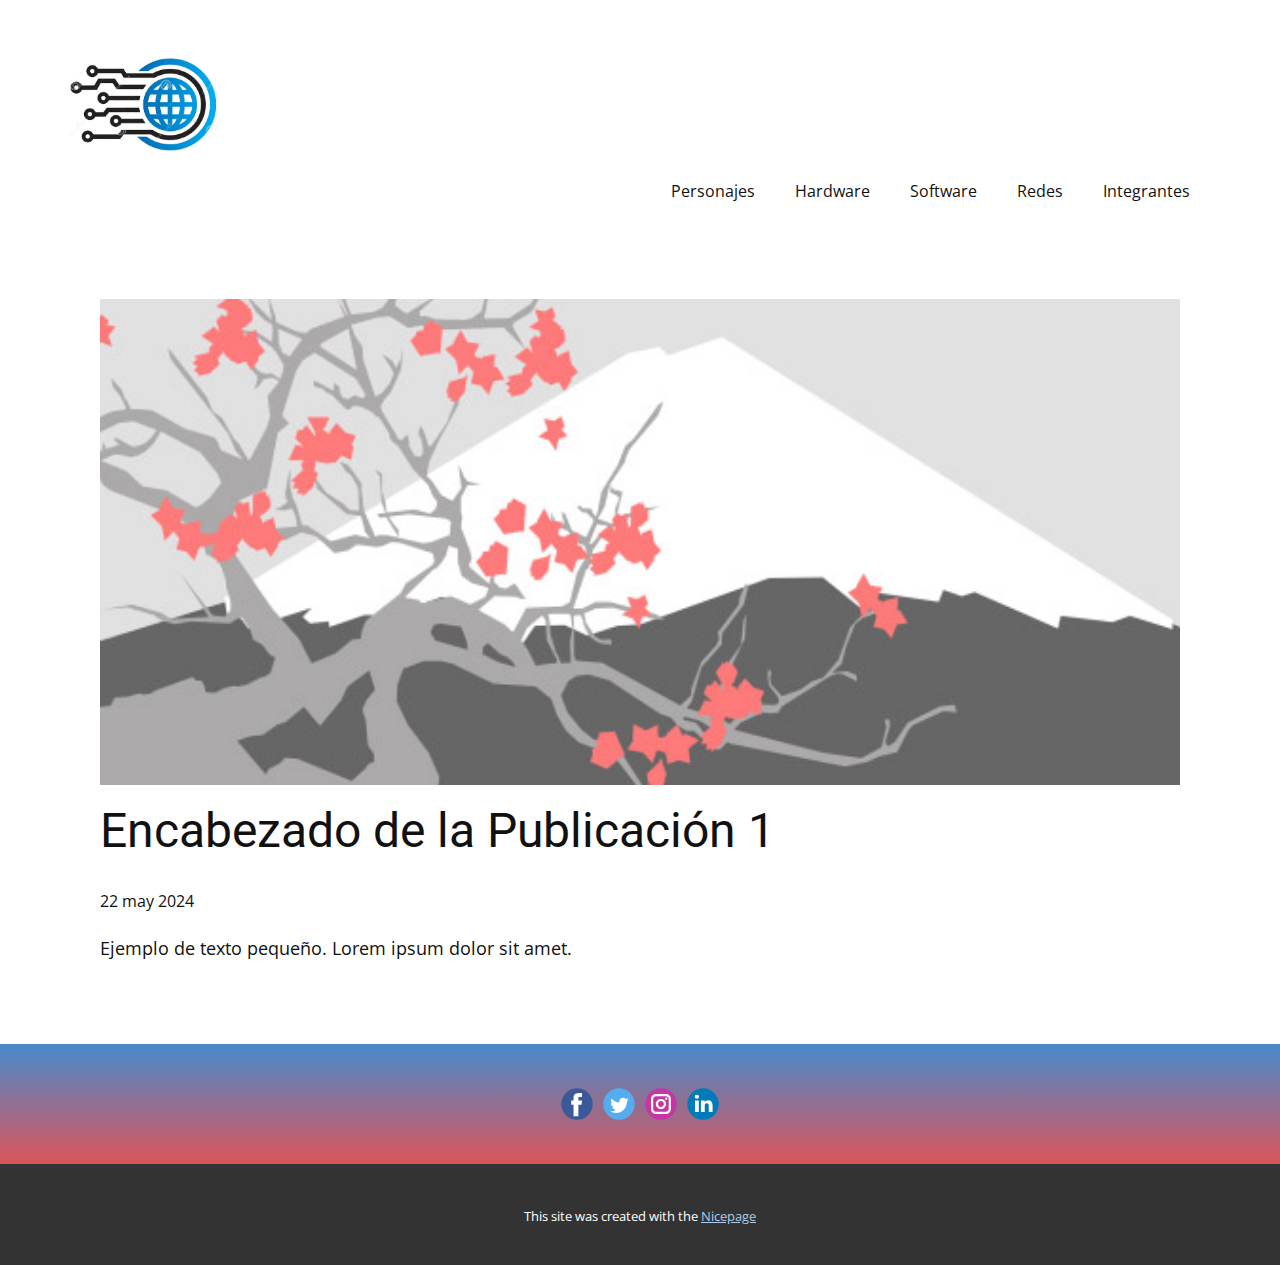
<file: blog/enviar.html>
<!DOCTYPE html>
<html style="font-size: 16px;" lang="es-CO"><head>
    <meta name="viewport" content="width=device-width, initial-scale=1.0">
    <meta charset="utf-8">
    <meta name="keywords" content="Encabezado de la Publicación 1">
    <meta name="description" content="">
    <title>Encabezado de la Publicación 1</title>
    <link rel="stylesheet" href="../nicepage.css" media="screen">
<link rel="stylesheet" href="../Post-Template.css" media="screen">
    <script class="u-script" type="text/javascript" src="../jquery.js" defer=""></script>
    <script class="u-script" type="text/javascript" src="../nicepage.js" defer=""></script>
    <meta name="generator" content="Nicepage 6.10.5, nicepage.com">
    <link id="u-theme-google-font" rel="stylesheet" href="https://fonts.googleapis.com/css?family=Roboto:100,100i,300,300i,400,400i,500,500i,700,700i,900,900i|Open+Sans:300,300i,400,400i,500,500i,600,600i,700,700i,800,800i">
    
    
    
    <script type="application/ld+json">{
		"@context": "http://schema.org",
		"@type": "Organization",
		"name": "Introducción a la Ingeniería",
		"logo": "images/image.png",
		"sameAs": []
}</script>
    <meta name="theme-color" content="#478ac9">
  <meta data-intl-tel-input-cdn-path="intlTelInput/"></head>
  <body data-path-to-root="./" data-include-products="false" class="u-body u-xl-mode" data-lang="es"><header class="u-clearfix u-header u-header" id="sec-2b2e"><div class="u-clearfix u-sheet u-sheet-1">
        <a href="#" class="u-image u-logo u-image-1" data-image-width="433" data-image-height="276">
          <img src="../images/image.png" class="u-logo-image u-logo-image-1">
        </a>
        <nav class="u-menu u-menu-one-level u-offcanvas u-menu-1">
          <div class="menu-collapse" style="font-size: 1rem; letter-spacing: 0px;">
            <a class="u-button-style u-custom-left-right-menu-spacing u-custom-padding-bottom u-custom-top-bottom-menu-spacing u-nav-link u-text-active-palette-1-base u-text-hover-palette-2-base" href="#">
              <svg class="u-svg-link" viewBox="0 0 24 24"><use xlink:href="#menu-hamburger"></use></svg>
              <svg class="u-svg-content" version="1.1" id="menu-hamburger" viewBox="0 0 16 16" x="0px" y="0px" xmlns:xlink="http://www.w3.org/1999/xlink" xmlns="http://www.w3.org/2000/svg"><g><rect y="1" width="16" height="2"></rect><rect y="7" width="16" height="2"></rect><rect y="13" width="16" height="2"></rect>
</g></svg>
            </a>
          </div>
          <div class="u-custom-menu u-nav-container">
            <ul class="u-nav u-unstyled u-nav-1"><li class="u-nav-item"><a class="u-button-style u-nav-link u-text-active-palette-1-base u-text-hover-palette-2-base" href="../Personajes.html" style="padding: 10px 20px;">Personajes</a>
</li><li class="u-nav-item"><a class="u-button-style u-nav-link u-text-active-palette-1-base u-text-hover-palette-2-base" href="../Hardware.html" style="padding: 10px 20px;">Hardware</a>
</li><li class="u-nav-item"><a class="u-button-style u-nav-link u-text-active-palette-1-base u-text-hover-palette-2-base" href="../Software.html" style="padding: 10px 20px;">Software</a>
</li><li class="u-nav-item"><a class="u-button-style u-nav-link u-text-active-palette-1-base u-text-hover-palette-2-base" href="../Redes.html" style="padding: 10px 20px;">Redes</a>
</li><li class="u-nav-item"><a class="u-button-style u-nav-link u-text-active-palette-1-base u-text-hover-palette-2-base" href="../Integrantes.html" style="padding: 10px 20px;">Integrantes</a>
</li></ul>
          </div>
          <div class="u-custom-menu u-nav-container-collapse">
            <div class="u-black u-container-style u-inner-container-layout u-opacity u-opacity-95 u-sidenav">
              <div class="u-inner-container-layout u-sidenav-overflow">
                <div class="u-menu-close"></div>
                <ul class="u-align-center u-nav u-popupmenu-items u-unstyled u-nav-2"><li class="u-nav-item"><a class="u-button-style u-nav-link" href="../Personajes.html">Personajes</a>
</li><li class="u-nav-item"><a class="u-button-style u-nav-link" href="../Hardware.html">Hardware</a>
</li><li class="u-nav-item"><a class="u-button-style u-nav-link" href="../Software.html">Software</a>
</li><li class="u-nav-item"><a class="u-button-style u-nav-link" href="../Redes.html">Redes</a>
</li><li class="u-nav-item"><a class="u-button-style u-nav-link" href="../Integrantes.html">Integrantes</a>
</li></ul>
              </div>
            </div>
            <div class="u-black u-menu-overlay u-opacity u-opacity-70"></div>
          </div>
        </nav>
      </div></header>
    <section class="u-align-center u-clearfix u-section-1" id="sec-ccf4">
      <div class="u-clearfix u-sheet u-valign-middle-md u-valign-middle-sm u-valign-middle-xs u-sheet-1"><!--post_details--><!--post_details_options_json--><!--{"source":""}--><!--/post_details_options_json--><!--blog_post-->
        <div class="u-container-style u-expanded-width u-post-details u-post-details-1">
          <div class="u-container-layout u-valign-middle u-container-layout-1"><!--blog_post_image-->
            <img alt="" class="u-blog-control u-expanded-width u-image u-image-default u-image-1" src="../images/0fd3416c.jpeg"><!--/blog_post_image--><!--blog_post_header-->
            <h2 class="u-blog-control u-text u-text-1">Encabezado de la Publicación 1</h2><!--/blog_post_header--><!--blog_post_metadata-->
            <div class="u-blog-control u-metadata u-metadata-1"><!--blog_post_metadata_date-->
              <span class="u-meta-date u-meta-icon">22 may 2024</span><!--/blog_post_metadata_date--><!--blog_post_metadata_category-->
              <!--/blog_post_metadata_category--><!--blog_post_metadata_comments-->
              <!--/blog_post_metadata_comments-->
            </div><!--/blog_post_metadata--><!--blog_post_content-->
            <div class="u-align-justify u-blog-control u-post-content u-text u-text-2 fr-view">
  Ejemplo de texto pequeño. Lorem ipsum dolor sit amet.
  </div><!--/blog_post_content-->
          </div>
        </div><!--/blog_post--><!--/post_details-->
      </div>
    </section>
    
    
    
    <footer class="u-clearfix u-footer u-gradient u-footer" id="sec-bd87"><div class="u-clearfix u-sheet u-sheet-1">
        <div class="u-align-left u-social-icons u-spacing-10 u-social-icons-1">
          <a class="u-social-url" title="facebook" target="_blank" href=""><span class="u-icon u-social-facebook u-social-icon u-icon-1"><svg class="u-svg-link" preserveAspectRatio="xMidYMin slice" viewBox="0 0 112 112" style=""><use xlink:href="#svg-442a"></use></svg><svg class="u-svg-content" viewBox="0 0 112 112" x="0" y="0" id="svg-442a"><circle fill="currentColor" cx="56.1" cy="56.1" r="55"></circle><path fill="#FFFFFF" d="M73.5,31.6h-9.1c-1.4,0-3.6,0.8-3.6,3.9v8.5h12.6L72,58.3H60.8v40.8H43.9V58.3h-8V43.9h8v-9.2
      c0-6.7,3.1-17,17-17h12.5v13.9H73.5z"></path></svg></span>
          </a>
          <a class="u-social-url" title="twitter" target="_blank" href=""><span class="u-icon u-social-icon u-social-twitter u-icon-2"><svg class="u-svg-link" preserveAspectRatio="xMidYMin slice" viewBox="0 0 112 112" style=""><use xlink:href="#svg-d49b"></use></svg><svg class="u-svg-content" viewBox="0 0 112 112" x="0" y="0" id="svg-d49b"><circle fill="currentColor" class="st0" cx="56.1" cy="56.1" r="55"></circle><path fill="#FFFFFF" d="M83.8,47.3c0,0.6,0,1.2,0,1.7c0,17.7-13.5,38.2-38.2,38.2C38,87.2,31,85,25,81.2c1,0.1,2.1,0.2,3.2,0.2
      c6.3,0,12.1-2.1,16.7-5.7c-5.9-0.1-10.8-4-12.5-9.3c0.8,0.2,1.7,0.2,2.5,0.2c1.2,0,2.4-0.2,3.5-0.5c-6.1-1.2-10.8-6.7-10.8-13.1
      c0-0.1,0-0.1,0-0.2c1.8,1,3.9,1.6,6.1,1.7c-3.6-2.4-6-6.5-6-11.2c0-2.5,0.7-4.8,1.8-6.7c6.6,8.1,16.5,13.5,27.6,14
      c-0.2-1-0.3-2-0.3-3.1c0-7.4,6-13.4,13.4-13.4c3.9,0,7.3,1.6,9.8,4.2c3.1-0.6,5.9-1.7,8.5-3.3c-1,3.1-3.1,5.8-5.9,7.4
      c2.7-0.3,5.3-1,7.7-2.1C88.7,43,86.4,45.4,83.8,47.3z"></path></svg></span>
          </a>
          <a class="u-social-url" title="instagram" target="_blank" href=""><span class="u-icon u-social-icon u-social-instagram u-icon-3"><svg class="u-svg-link" preserveAspectRatio="xMidYMin slice" viewBox="0 0 112 112" style=""><use xlink:href="#svg-dc08"></use></svg><svg class="u-svg-content" viewBox="0 0 112 112" x="0" y="0" id="svg-dc08"><circle fill="currentColor" cx="56.1" cy="56.1" r="55"></circle><path fill="#FFFFFF" d="M55.9,38.2c-9.9,0-17.9,8-17.9,17.9C38,66,46,74,55.9,74c9.9,0,17.9-8,17.9-17.9C73.8,46.2,65.8,38.2,55.9,38.2
      z M55.9,66.4c-5.7,0-10.3-4.6-10.3-10.3c-0.1-5.7,4.6-10.3,10.3-10.3c5.7,0,10.3,4.6,10.3,10.3C66.2,61.8,61.6,66.4,55.9,66.4z"></path><path fill="#FFFFFF" d="M74.3,33.5c-2.3,0-4.2,1.9-4.2,4.2s1.9,4.2,4.2,4.2s4.2-1.9,4.2-4.2S76.6,33.5,74.3,33.5z"></path><path fill="#FFFFFF" d="M73.1,21.3H38.6c-9.7,0-17.5,7.9-17.5,17.5v34.5c0,9.7,7.9,17.6,17.5,17.6h34.5c9.7,0,17.5-7.9,17.5-17.5V38.8
      C90.6,29.1,82.7,21.3,73.1,21.3z M83,73.3c0,5.5-4.5,9.9-9.9,9.9H38.6c-5.5,0-9.9-4.5-9.9-9.9V38.8c0-5.5,4.5-9.9,9.9-9.9h34.5
      c5.5,0,9.9,4.5,9.9,9.9V73.3z"></path></svg></span>
          </a>
          <a class="u-social-url" title="linkedin" target="_blank" href=""><span class="u-icon u-social-icon u-social-linkedin u-icon-4"><svg class="u-svg-link" preserveAspectRatio="xMidYMin slice" viewBox="0 0 112 112" style=""><use xlink:href="#svg-bef4"></use></svg><svg class="u-svg-content" viewBox="0 0 112 112" x="0" y="0" id="svg-bef4"><circle fill="currentColor" cx="56.1" cy="56.1" r="55"></circle><path fill="#FFFFFF" d="M41.3,83.7H27.9V43.4h13.4V83.7z M34.6,37.9L34.6,37.9c-4.6,0-7.5-3.1-7.5-7c0-4,3-7,7.6-7s7.4,3,7.5,7
      C42.2,34.8,39.2,37.9,34.6,37.9z M89.6,83.7H76.2V62.2c0-5.4-1.9-9.1-6.8-9.1c-3.7,0-5.9,2.5-6.9,4.9c-0.4,0.9-0.4,2.1-0.4,3.3v22.5
      H48.7c0,0,0.2-36.5,0-40.3h13.4v5.7c1.8-2.7,5-6.7,12.1-6.7c8.8,0,15.4,5.8,15.4,18.1V83.7z"></path></svg></span>
          </a>
        </div>
      </div></footer>
    <section class="u-backlink u-clearfix u-grey-80">
      <p class="u-text">
        <span>This site was created with the </span>
        <a class="u-link" href="https://nicepage.com/" target="_blank" rel="nofollow">
          <span>Nicepage</span>
        </a>
      </p>
    </section>
  
</body></html>
</file>
